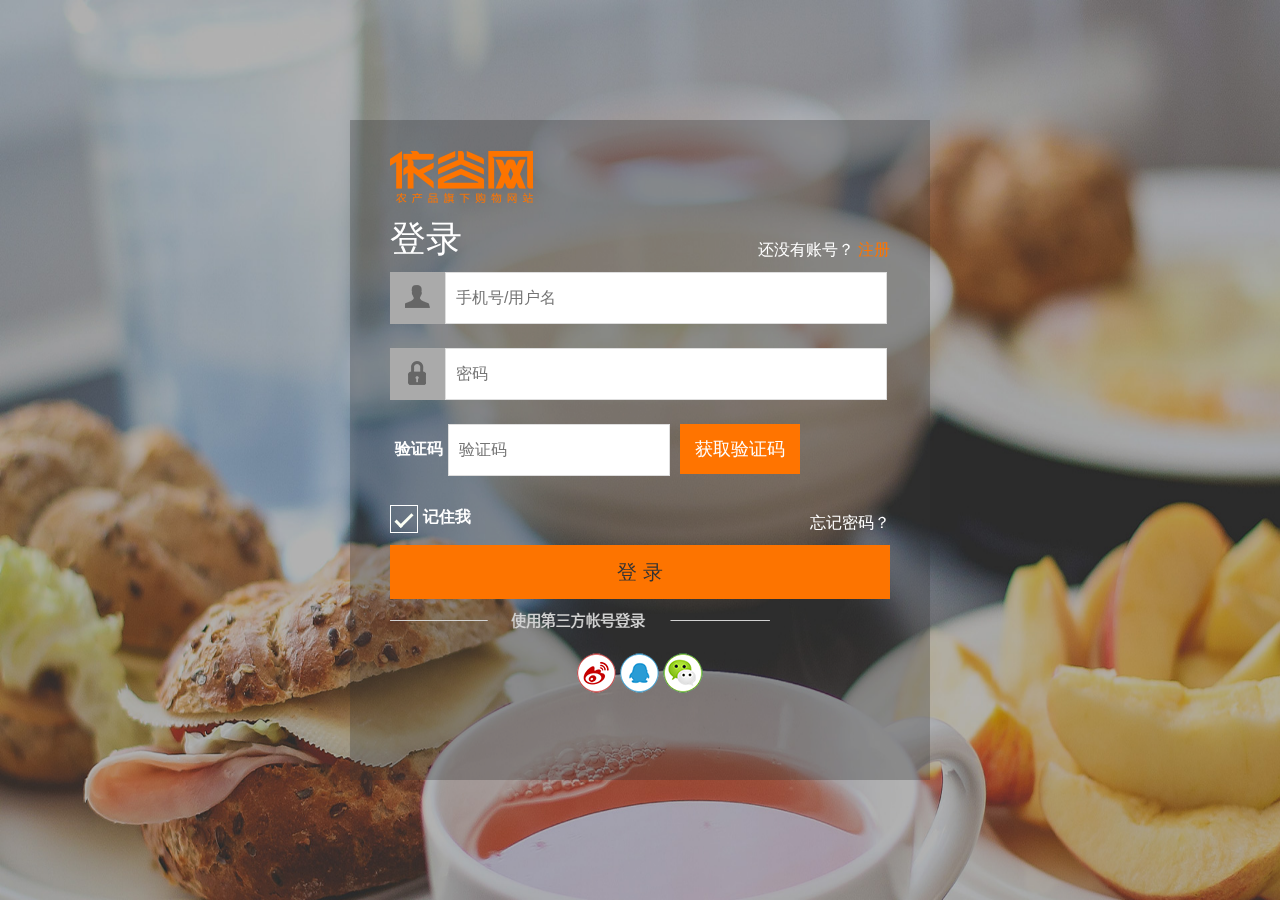
<file: html/sign_in.html>
<!DOCTYPE html>
<html lang="en">
    <head>
        <meta charset="UTF-8" />
        <title>登录--依谷网</title></head>
        <link href="../css/css_admin.css" style="text/css" rel="stylesheet">
        <link rel="stylesheet" href="../css/layer.css" id="layuicss-skinlayercss">
        <link rel="stylesheet" href="../css/style.css" id="layuicss-skinskinmoonstylecss">
        <script type="text/javascript" src="../js/jquery-3.2.1.js"></script>
        <script type="text/javascript" src="../js/common_1.js"></script>
        <script type="text/javascript" src="../js/sign_in.js"></script>
    <body>
        <form action="" id="s_form" method="post">
            <div class="amdin-login-bg">
                <img src="../images/admin-bg.jpg" style="position: fixed;" height="100%" width="100%"></div>
            <div class="amdin-login-main"></div>
            <div class="amdin-login-nr">
                <ul>
                    <li>
                        <a href="javascript:void(0);" target="_self">
                            <img src="../images/logo_login.png" alt="点击进入依谷首页"></a>
                    </li>
                    <li class="amdin-login-nr-wz">登录
                        <span>还没有账号？
                            <a href="sign_up.html">注册</a></span>
                    </li>
                    <li>
                        <strong>
                            <img src="../images/register_01.png"></strong>
                        <input type="text" id="name" name="membername" class="amdin-login-nr-k" placeholder="手机号/用户名"></li>
                    <li id="name_tips">&nbsp;</li>
                    <li>
                        <strong>
                            <img src="../images/register_02.png"></strong>
                        <input type="password" id="pwd" name="memberpwd" class="amdin-login-nr-k" placeholder="密码"></li>
                    <li id="pwd_tips">&nbsp;</li>
                    <li>
                        <h1 style="position:relative;top:8px;font-size: 16px;">验证码</h1>
                        <input type="text" id="r_code" name="r_code" class="amdin-login-nr-k-x" maxlength="4" placeholder="验证码" >
                        <div class="">
                            <button id="v_code_sms" class="amdin-register-nr-k-x-r-s" type="button">获取验证码</button>
                        </div>
                    </li>
                    <li>&nbsp;</li>
                    <li>
                        <div class="squaredTwo">
                            <input type="checkbox" value="None" id="squaredTwo" name="check" checked="">
                            <label for="squaredTwo"></label>
                        </div>
                        <h1>记住我</h1>
                        <span>
                            <a href="javascript:void(0);" style="color: #fff;">忘记密码？</a></span>
                    </li>
                    <li>
                        <a href="javascript:void(0);">
                            <div class="amdin-login-nr-login" id="signBtn">
                                <font style="color: #333; font-size: 20px;">登 录</font>
                                <input id="redirect_uri" value="/myEgu.action" type="hidden"></div>
                        </a>
                    </li>
                    <li>
                        <img src="../images/admin-login-san.png"></li>
                </ul>
                <div class="login_img">
                    <a href="javascript:void(0);">
                        <img src="../images/login_sina.png"></a>
                    <a href="javascript:void(0);">
                        <img border="0" alt="QQ登录" src="../images/login_qq.png"></a>
                    <a herf="javascript:void(0);" onclick="wxlogin();">
                        <img src="../images/login_dou.png"></a>
                </div>
            </div>
        </form>
        <iframe src="https://graph.qq.com/jsdkproxy/PMProxy.html#1.0.1" style="width: 0px; height: 0px; display: none; overflow: hidden;"></iframe>
        <div class="layui-layer layui-layer-dialog layui-layer-border layer-ext-moon layer-anim" id="layui-layer8" type="dialog" times="8" showtime="3000" contype="string" style="z-index: 19891022; top: 139px; left: 630.5px; display:none">
            <div id="xuanran" class="layui-layer-content layui-layer-padding">
                <i class="layui-layer-ico layui-layer-ico0"></i>
            </div>
            <span class="layui-layer-setwin"></span>
        </div>
    </body>

</html>
</file>
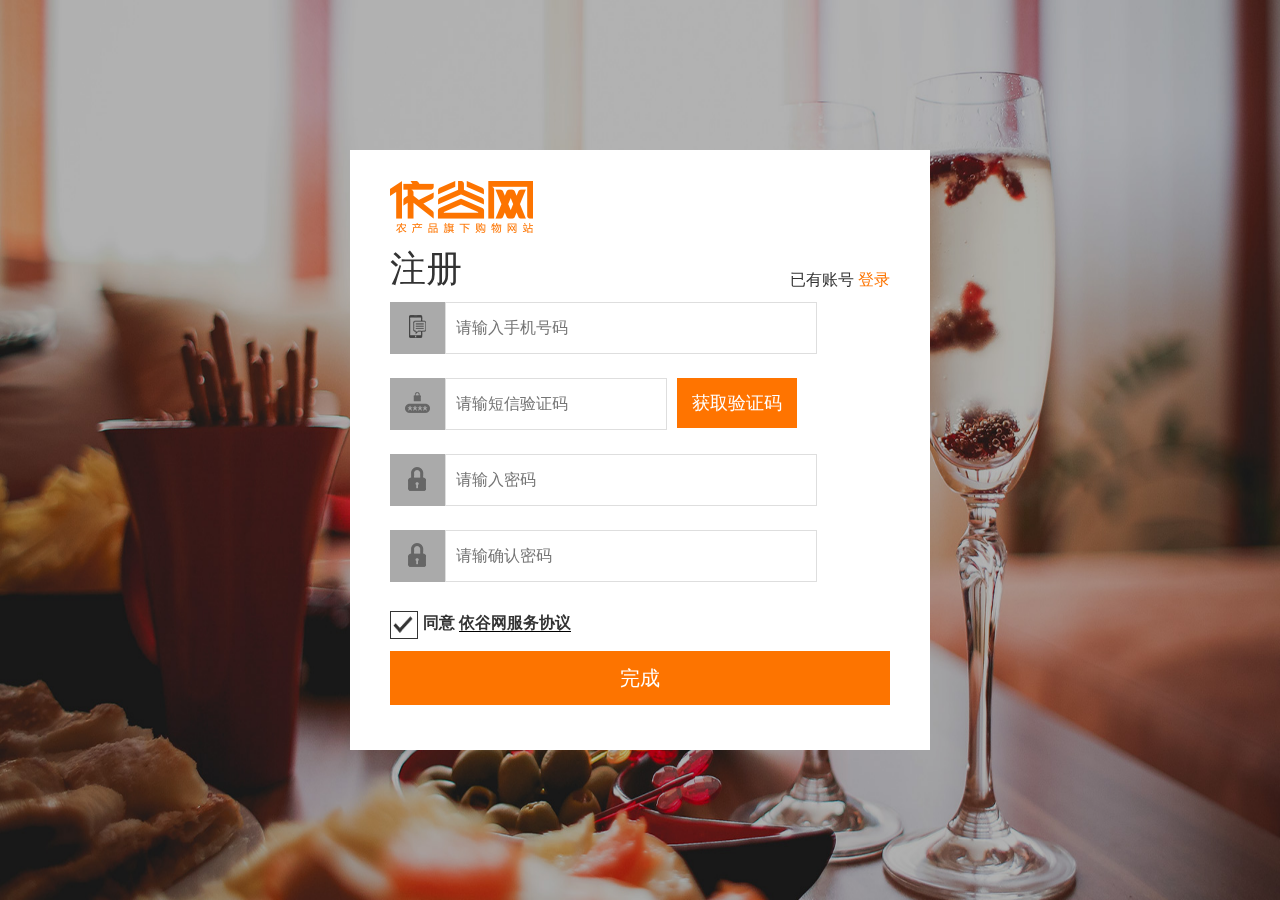
<file: html/sign_up.html>
<!DOCTYPE html>
<html lang="en">
    <head>
        <meta charset="UTF-8" />
        <link href="../css/css_admin.css" style="text/css" rel="stylesheet">
        <link rel="stylesheet" href="../css/layer.css" id="layuicss-skinlayercss">
        <title>会员注册--依谷网</title>
        <script type="text/javascript" src="../js/jquery-3.2.1.js"></script>
        <script type="text/javascript" src="../js/sign_up.js"></script>
        <script type="text/javascript" src="../js/common_1.js"></script>
    </head>
    <body>
        <div class="amdin-register-bg">
            <img style="position:fixed;" src="../images/admin-re-bg.jpg" height="100%" width="100%"></div>
        <div class="amdin-register-main"></div>
        <form id="s_form" name="regist_form">
            <div class="amdin-register-nr">
                <ul>
                    <li>
                        <img src="../images/logo_login.png" style="d"></li>
                    <li class="amdin-register-nr-wz">注册
                        <span>已有账号
                            <a href="sign_in.html">登录</a></span>
                    </li>
                    <li>
                        <h2>
                            <img src="../images/register_04.png"></h2>
                        <input type="text" class="amdin-register-nr-k" placeholder="请输入手机号码" id="mobile" name="mobile" maxlength="11">
                        <!-- <div class="admin-register-ts">请输入手机号</div> -->
                        <div id="p_chk" ></div>
                    </li>
                    <li id="phone_tips">&nbsp;</li>
                    <li>
                        <h2>
                            <img src="../images/register_05.png"></h2>
                        <input type="text" class="amdin-register-nr-k-x" placeholder="请输短信验证码" id="validcode" name="validcode" maxlength="6" >
                        <button id="v_code_sms" class="amdin-register-nr-k-x-r-s" type="button">获取验证码</button>
                        <div id="ms_chk">&nbsp;</div></li>
                    <li id="ms_tips">&nbsp;</li>
                    <li>
                        <h2>
                            <img src="../images/register_02.png"></h2>
                        <input type="password" class="amdin-register-nr-k" placeholder="请输入密码" id="txtpwd" name="txtpwd" >
                        <div id="pwdchk"></div>
                    </li>
                    <li id="pwd_tips">&nbsp;</li>
                    <li>
                        <h2>
                            <img src="../images/register_02.png"></h2>
                        <input type="password" class="amdin-register-nr-k" placeholder="请输确认密码" id="t_pwd" name="t_pwd" >
                        <div id="t_chk"></div>
                    </li>
                    <li id="t_pwd_tips">&nbsp;</li>
                    <li>
                        <div class="squaredr">
                            <input type="checkbox" id="check" name="check" >
                            <label for="squaredr" id="squaredr">
                                <img src="../images/gou.png" height="24px" width="25px" alt="" />
                            </label>
                        </div>
                        <h1>同意
                            <strong style="border-bottom:#000 1px solid; font-size:16px; font-weight:600;" id="button1">
                                <a href="javascript:void(0);" style="color:#333;">依谷网服务协议</a></strong>
                        </h1>
                        <span>
                            <a href="javascript:void(0);" style="color:#fff;">忘记密码？</a></span>
                    </li>
                    <li>
                        <a href="javascript:void(0);" >
                            <div class="amdin-login-nr-login" id="zcbtn">
                                <font style="color:#fff; font-size:20px;">完成</font></div>
                        </a>
                    </li>
                </ul>
            </div>
            <input id="come_from" name="come_from" type="hidden" value="">
            <input id="friend_id" name="friend_id" value="null" type="hidden">
            <input id="reg_type" type="hidden"></form>
        <!--弹出层时背景层DIV-->
        <div id="fade" class="admin-r-black-overlay"></div>
        <div id="MyDiv" class="admin-r-white-content">
            <span id="btnsp"></span>
            <div class="admin-r-white-content-wz">
                <p>欢迎访问依谷网！</p>
                <p>在使用依谷网各项服务前，请您务必仔细阅读并透彻理解本免责条款声明。您可以选择不使用依谷网，但如果您使用依谷网，您的使用行为将被视为对本声明全部内容的认可。当您访问网站或使用网站服务时，无论您是否阅读了网站的所有内容，本声明都将无条件的适用，并将构成您与我们在使用本网站时达成的协议。 关于隐私权</p>
                <p>为了向您提供更好的用户服务，依谷网会在您注册成为会员时要求您提供尽可能翔实的个人资料。依谷网会在您自愿选择服务或提供信息的情况下收集您的个人信息，并将这些信息进行整合。关于用户的个人资料，依谷网郑重承诺尊重用户的隐私保护，会以高度的勤勉、审慎义务对待这些信息，在未征得您许可的情况下，不会主动将这些信息对外披露或向第三方提供（因政府执法部门、国家司法部门要求除外）。如果您的个人资料信息发生变化，依谷网欢迎您及时进行更新。</p>
                <p>如果因注册信息不真实而导致的问题，由您自行承担相应的后果。请您不要将您的帐号、密码转让或出借予他人使用。如您发现您的帐号遭他人非法使用，应立即通知依谷网。任何因用户的保管疏忽导致帐号、密码遭他人非法使用，以及由于计算机问题、黑客攻击、计算机病毒侵入或发作、因政府管制等情况而造成的暂时性关闭等影响网络正常经营的不可抗力而造成的个人资料泄露、丢失、被盗用或被窜改等，依谷网均不承担相关和连带责任。</p>
                <div class="admin-r-white-content-wz-ti">在如下情况下，依谷网会根据您的意愿或法律的规定披露您的个人信息，由此引发的问题将由您个人承担：</div>（1）事先获得您的授权；
                <br>（2）只有透露您的个人资料，才能提供您所要求的产品和服务；
                <br>（3）根据有关的法律法规要求；
                <br>（4）按照相关政府主管部门的要求；
                <br>（5）为维护依谷网的合法权益。
                <br>（6）您同意让第三方共享资料。
                <br>（7）我们发现您违反了依谷网服务协议或相关规则，根据协议约定或相关规则规定应当披露您的个人信息。
                <br>（8）我们需要向代表我们提供产品或服务的公司提供资料（除非我们另行通知你，否则这些公司无权使用你的身份识别资料）。
                <br>（7）我们发现您违反了依谷网服务协议或相关规则，根据协议约定或相关规则规定应当披露您的个人信息。
                <br>
                <div class="admin-r-white-content-wz-ti">关于交易订单：</div>
                <p>如果您通过依谷网订购展示的任何商品或服务，您的订单将成为一种购买商品或服务的申请或要约。当我们接到您的订单时，会及时将您的订单进行进一步处理。</p>
                <p>价格信息 我们致力于为我们的会员提供最优惠的商品价格，并尽力保证您所购商品与网站上公布的价格一致，但价目表和声明并不构成要约。由于市场供需变化，商品价格信息将随时更改且不发任何通知。商品的价格都包含了增值税。送货所产生的费用将另外结算，费用将会因为不同情况（包括但不限于送货方式、送货范围、具体商品情况或者网站相关活动）而不同。依谷网有权在发现了其网站上显现的产品及订单的明显错误或缺货的情况下，单方面撤回任何承诺。如果发生了意外情况，在确认了您的订单后，由于供应商提价，税额变化引起的价格变化，或是由于网站的错误等造成商品价格变化，您有权取消您的订单，并希望您能及时通知依谷网客户服务部门。</p>
                <p>缺货情况 您所订购的商品，如果发生缺货，您有权取消定单。</p>
                <p>商品信息 我们致力于提供准确完整的商品信息与描述。但依谷网不保证对商品的所有描述或其它相关内容都是准确的、完整的、可靠的、最新的或无误的。如果您发现购买的商品与我们的描述不符，您可选择将商品退还。关于商品的颜色，我们做了很多努力以确保商品的颜色能在网站上真实的展示，但是，您通过依谷网所能看到的商品颜色完全取决于您的显示器，我们无法保证您的显示器能准确的显示任何颜色，产品的颜色以实际商品为准。和工业品不同，农产品（包括但不限于蔬菜、肉品、水果类）的生产的天然特殊性决定了具体农产品在外观、形状、大小、口感方面不可能具有统一标准。因此，我们无法保证您订购到的具体商品和通过本网站浏览到的商品信息完全相同，产品具体的外观、形状、大小、口感以实际商品为准。农产品的生产具有季节性，依谷网推出的部分套餐中所包含的部分产品可能因为生产原因、市场供给原因出现缺货状况。如果出现这类情况，依谷网将本着价值相同的原则对缺货产品进行更换。</p>
                <div class="admin-r-white-content-wz-ti">关于知识产权</div>
                <p>依谷网拥有本网站内所有信息内容（除依谷网商家会员发布的商品信息外，包括但不限于文字、图片、软件、音频、视频）的版权。任何被授权的浏览、复制、打印和传播属于本网站内信息内容都不得用于商业目的且所有信息内容及其任何部分的使用都必须包括此版权声明。</p>
                <p>依谷网上关于依谷商家会员或其发布的相关商品（包括但不限于店铺名称、公司名称、 联系人及联络信息，产品的描述和说明，相关图片、视讯等）的信息均由商家会员自行提供，商家会员依法应对其提供的任何信息承担全部责任。</p>
                <p>依谷网转载作品（包括资讯内容）出于传递更多信息之目的，并不意味依谷网（包括依谷网关联企业）赞同其观点或证实其内容的真实性。由于地址不明等原因，依谷网使用部分文字、摄影作品报酬未能及时支付，在此深表歉意。您可以及时向依谷网提出书面权利通知，并提供身份证明、权属证明、具体链接（URL）及详细侵权情况证明。依谷网在收到上述法律文件后，将会依法尽快移除相关涉嫌侵权的内容。</p>
                <div class="admin-r-white-content-wz-ti">关于所有权和风险转移</div>
                <p>当我们确认了您的订单后，会尽快安排送货。依谷网将会把产品送到您所指定的送货地址。您在下订单时所提交的送货时间将作为依谷网送货的参考时间。由于道路交通等不可控因素，我们尽量但不保证将按照您预定的送货时间准确讲货物送到指定地址。</p>
                <p>当商品交给您或经由您许可的收货人时，该商品的所有权和灭失风险即转移到您这一方。</p>
                <div class="admin-r-white-content-wz-ti">关于条款变更</div>
                <p>随着依谷网服务范围的调整，依谷网有权自行决定对本条款声明、以及本网站的其它政策或条款进行变更和修改，而无需事先通知您，或取得您的同意。如果您对我们更新后的条款有异议，请停止访问或使用本网站；您对本网站的继续访问和使用，构成您对更新后的条款的接受。我们欢迎您随时回来查看本声明。</p>
                <div class="admin-r-white-guanbi">
                    <button class="admin-r-white-guanbi-anniu">关闭</button></div>
            </div>
        </div>
    </body>

</html>
</file>
<file: css/css_admin.css>
/* CSS Document */
*{font-size:12px;border:0;margin:0;padding:0;}
body{font-family:'微软雅黑'; margin:0 auto;min-width:1200px; color:#333333; line-height:24px;}
ul{display:block;margin:0;padding:0;list-style:none;}
li{display:block;margin:0;padding:0;list-style: none;}
img{border:0;}
dl,dt,dd,span{margin:0;padding:0;display:block;}
a,a:focus{text-decoration:none;color:#333;outline:none;blr:expression(this.onFocus=this.blur());}
a:hover{color:#aaaaaa;text-decoration:none;}
img{border:0px;}
table{border-collapse:collapse;border-spacing: 0;}
cite{font-style:normal;}
h2{font-weight:normal;}
.bg-white{background:#fff;}
.w10{width:100%;}
.w9{width:90%}
.w8{width:80%;}
.w7{width:70%;}
.w6{width:60%}
.w5{width:50%;}
.w4{width:40%;}
.w3{width:30%;}
.w2{width:20%}
.w1{width:10%;}
.w33{width:33.3333%}
.w48{width:48%;}
.w20 {width:20%;}
.w25 {width:25%;}
.w75 {width:75%;}
.m-l-1{padding-left:1%}
.m-r-1{padding-right:1%}
.margin-auto{margin:10px auto;}
.w98{width:98%;}
.w96{width:96%;}
.border-none{border:0px;}
.margin-1{margin:1%}
.padding-1{padding:1%}
.height-50{height:50px; line-height:50px;}
.height-45{height:45px; line-height:45px;}
.padding-top-5{padding-top:5px;}
.padding-bottom-5{padding-bottom:5px;}
.border-abcd{ border:1px #abcd05 solid;}
.border-bottom-f1{border-bottom:1px #f1f1f1 solid;}
.text-abcd{ color:#abcd05;}
.abcd-gou-bg{ background:url(../images/goux.png) no-repeat right bottom}
.k-border{ border:none}
.weight-none{font-weight:100}
.margin-l-r-1{margin:0px 1%;}
.text-a0{color:#a0a0a0}
.w80{width:80px;}
.w100{width:100px;}
.w110{width:110px;}
.w115{width:115px;}
.w120{width:120px;}
.w130{width:130px;}
.w160{width:160px;}
.w156{width:156px;}
.w200{width:200px;}
.w227{width:227px;}
.w300{width:300px;}
.w320{width:320px;}
.w350{width:350px;}
.w360{width:360px;}
.w438{width:438px;}
.w480{width:480px;}
.w500{width:500px;}
.w540{width:540px;}
.w640{width:640px;}
.w700{width:700px;}
.w779{width:779px;}
.w980{width:980px;}
.w-1204{width:1204px;}
.h30{ height:30px; line-height:30px;}
.p-l-50{padding-left:50px;}
.border-f5{border:1px #f5f5f5 solid;}
.border-bottom-f5{border-bottom:1px #f5f5f5 solid;}
.b-radius-3{ border-radius:3px;}
.b-t-d{border-bottom:1px #ebebeb dashed;}
/*列表通用样式*/
#admin-order-user-lieb{float: left;margin:20px 0 0 10x; width: 983px;}
.admin-order-lieb{float: left;padding: 20px 0 20px 0px;   width: 983px;}
.admin-order-lieb-h{float: left;width: 963px;padding: 0px 0px 0px 20px;    font-size: 16px;}
/*列表通用样式结束*/

/*三列结束*/

/*六列*/
.admin-order-lieb-one-ti{float:left; width:983px;height:40px; line-height:40px; background:#f5f5f5; margin-top:10px; }
.admin-order-lieb-one-ti ul{float:left;width:983px; border-bottom:1px #eee solid;}
.admin-order-lieb-one-ti ul li{float: left;text-align:center;width:163px;font-size:14px;}
.admin-order-lieb-one-ti li span{float:right; width:1px; text-align:right; padding-left:10px;color:#CCC;}
.admin-order-lieb-one-nr {float:left;width:983px;}
.admin-order-lieb-one-nr ul{float:left;width:983px; border-bottom:1px #eee solid;}
.admin-order-lieb-one-nr ul li{float: left;text-align:center;width:163px;font-size:14px;line-height:40px;}

/*五列*/
.admin-order-lieb-two-ti{float:left; width:983px;height:40px; line-height:40px; background:#f5f5f5; margin-top:10px; }
.admin-order-lieb-two-ti ul{float:left;width:983px; border-bottom:1px #eee solid;}
.admin-order-lieb-two-ti ul li{float: left;text-align:center;width:143px;font-size:14px;}
.admin-order-lieb-two-ti li span{float:right; width:1px; text-align:right; padding-left:10px;color:#CCC;}
.admin-order-lieb-two-ti .long{float: left;text-align:center;width:403px;font-size:14px;}
.admin-order-lieb-two-nr {float:left;width:983px;}
.admin-order-lieb-two-nr ul{float:left;width:983px; border-bottom:1px #eee solid;}
.admin-order-lieb-two-nr ul li{float: left;text-align:center;width:143px;font-size:14px;line-height:40px;}
.admin-order-lieb-two-nr .long{float: left;text-align:center;width:403px;font-size:14px;}

/*四列*/
.admin-order-lieb-three-ti{float:left; width:983px;height:40px; line-height:40px; background:#f5f5f5; margin-top:10px; }
.admin-order-lieb-three-ti ul{float:left;width:983px; border-bottom:1px #eee solid;}
.admin-order-lieb-three-ti ul li{float: left;text-align:center;width:143px;font-size:14px;}
.admin-order-lieb-three-ti li span{float:right; width:1px; text-align:right; padding-left:10px;color:#CCC;}
.admin-order-lieb-three-ti .long{float: left;text-align:center;width:543px;font-size:14px;}
.admin-order-lieb-three-nr {float:left;width:983px;}
.admin-order-lieb-three-nr ul{float:left;width:983px; border-bottom:1px #eee solid;}
.admin-order-lieb-three-nr ul li{float: left;text-align:center;width:143px;font-size:14px;line-height:40px;}
.admin-order-lieb-three-nr .long{float: left;text-align:center;width:546px;font-size:14px;}

/*三列*/
.admin-order-lieb-four-ti{float:left; width:983px;height:40px; line-height:40px; background:#f5f5f5; margin-top:10px; }
.admin-order-lieb-four-ti ul{float:left;width:983px; border-bottom:1px #eee solid;}
.admin-order-lieb-four-ti ul li{float: left;text-align:center;width:143px;font-size:14px;}
.admin-order-lieb-four-ti li span{float:right; width:1px; text-align:right; padding-left:10px;color:#CCC;}
.admin-order-lieb-four-ti .long{float: left;text-align:center;width:689px;font-size:14px;}
.admin-order-lieb-four-nr {float:left;width:983px;}
.admin-order-lieb-four-nr ul{float:left;width:983px; border-bottom:1px #eee solid;}
.admin-order-lieb-four-nr ul li{float: left;text-align:center;width:143px;font-size:14px;line-height:40px;}
.admin-order-lieb-four-nr .long{float: left;text-align:center;width:689px;font-size:14px;}

/*自动*/
.admin-order-lieb-auto-nr {float:left;width:983px;}
.admin-order-lieb-auto-nr ul{float:left;width:983px; border-bottom:1px #eee solid;}
.admin-order-lieb-auto-nr ul li{float: left;text-align:center; padding:0px 10px 0px 10px; width:20%;font-size:14px;line-height:40px;overflow:hidden;white-space:nowrap;text-overflow:ellipsis; /* for IE */-o-text-overflow: ellipsis; /* for Opera */-icab-text-overflow: ellipsis; /* for iCab */-khtml-text-overflow: ellipsis; /* for Konqueror Safari */-moz-text-overflow: ellipsis; /* for Firefox,mozilla */-webkit-text-overflow: ellipsis; /* for Safari,Swift*/}
.admin-order-lieb-auto-nr .title{float: left;height:40px; line-height:40px; background:#f5f5f5; margin-top:10px;}

/*公用*/
#admin-ty{float: left;margin:20px 0 0 10x; width: 983px;}

/*登录*/
.amdin-login-bg{z-index:-99; position:fixed;}
.amdin-login-main{ position:absolute;   top:50%;  left:50%;  width:580px;  height:660px; margin-top:-330px; margin-left:-290px;  text-align:center;z-index:-1;filter:alpha(opacity:30);opacity:0.3; background:#333;}
.amdin-login-nr{ position:absolute;top:50%;left:50%; width:580px;  height:660px; margin-top:-330px; margin-left:-290px;z-index:99; color:#fff;}	
.amdin-login-nr ul{width:500px; float:left; margin:20px 40px 20px 40px;}
.amdin-login-nr ul li{float:left;width:500px;}
.amdin-login-nr ul li img{float:left; padding-top:2px;}
.amdin-login-nr ul li span{float:right;text-align:right;font-size:16px; line-height:45px; }
.amdin-login-nr ul li b{ color:#c9c9c9; font-size:16px; line-height:26px; height:26px; padding-left:5px;font-weight:100;}
.amdin-login-nr ul li h1{ float:left;color:#fff; font-size:16px; padding:0px 5px; margin:5px 0px;}
.amdin-login-nr ul li a{color:#fd7400;  font-size:16px;}
.amdin-login-nr ul li a:hover{color:#fff;}
.amdin-login-nr .login_img{ float:left; text-align:center; width:580px;}
.amdin-login-nr-wz{font-size:36px; padding-top:20px;}
.amdin-login-nr ul li strong{float:left;  padding:11px 15px; width: 25px;font-weight:100; line-height:30px; height:30px; background:#aaa;}
.amdin-login-nr-k{float:left; height:30px; line-height:30px; color:#c9c9c9; font-size:16px; padding:10px; width:420px; border: 1px solid #dedede;}
.amdin-login-nr-k-x{ float:left; height:30px; line-height:30px; color:#c9c9c9; font-size:16px; padding:10px; width:200px; border: 1px solid #dedede;}
.amdin-login-nr-k-x-dui{float:left; height:30px; line-height:30px; color:#c9c9c9; font-size:16px; padding:10px; width:200px; border: 1px solid #dedede;  background:url(../images/login_right.png) right 10px no-repeat #fff;  }
.amdin-login-nr-k-x-cuo{float:left; height:30px; line-height:30px; color:#c9c9c9; font-size:16px; padding:10px; width:200px; border: 1px solid #dedede; background:url(../images/login_right.png) right -35px no-repeat #fff;  }
.amdin-login-nr-k-x-r{float:left; width:200px; height:52px; background:#fff; color:#333; margin:0px 0px 0px 10px; font-size:24px; line-height:52px;}
.amdin-login-nr-login{float:left; width:500px; text-align:center; height:54px; line-height:54px; color:#333; font-size:20px; background:#fd7400;  }
.amdin-login-nr-login a{colro:#333;}
.amdin-login-nr-login a:hover{colro:#fff;}
.squaredTwo {margin:5px 0px;float:left;  width: 26px;  height: 26px;  position: relative;  border:1px #fff solid;}
.squaredTwo label {  width: 26px;  height: 26px;  cursor: pointer;  position: absolute;  left: 4px;  top: 4px;}
.squaredTwo label:after {  content: '';  width: 15px;  height: 6px;  position: absolute;  top: 4px;  left: 0px;  border: 3px solid #fcfff4;  border-top: none;  border-right: none;  background: transparent;  filter: progid:DXImageTransform.Microsoft.Alpha(Opacity=0);  opacity: 0;  -moz-transform: rotate(-45deg);  -ms-transform: rotate(-45deg);  -webkit-transform: rotate(-45deg);  transform: rotate(-45deg);}
.squaredTwo label:hover::after {  filter: progid:DXImageTransform.Microsoft.Alpha(Opacity=30);  opacity: 0.3;}
.squaredTwo input[type=checkbox] {  visibility: hidden;}
.squaredTwo input[type=checkbox]:checked + label:after {  filter: progid:DXImageTransform.Microsoft.Alpha(enabled=false);  opacity: 1;}

/*注册*/
.admin-register-ts{position:absolute; padding-left:60px; line-height:50px; color:#c9c9c9; font-size:16px; z-index:-999}
.amdin-register-bg{z-index:-99; position:fixed;}
.amdin-register-main{ position:absolute;   top:50%;  left:50%;  width:580px;  height:600px; margin-top:-300px; margin-left:-290px;  text-align:center;z-index:-1; background:#fff;}
.amdin-register-nr{ position:absolute;top:50%;left:50%; width:580px;  height:620px; margin-top:-300px; margin-left:-290px;z-index:99; color:#333;}	
.amdin-register-nr ul{width:500px; float:left; margin:20px 40px 20px 40px;}
.amdin-register-nr ul li{float:left;width:500px;}
.amdin-register-nr ul li img{float:left; padding-top:2px;}
.amdin-register-nr ul li span{float:right;text-align:right;font-size:16px; line-height:45px; }
.amdin-register-nr ul li b{ color:#c9c9c9; font-size:16px; line-height:26px; height:26px; padding-left:5px; font-weight:100;}
.amdin-register-nr ul li h1{ float:left;font-size:16px; padding:0px 5px; margin:5px 0px;}
.amdin-register-nr ul li a{color:#fd7400;  font-size:16px;}
.amdin-register-nr ul li a:hover{color:#bbb;}
.amdin-register-nr ul li h2{float:left;  padding:11px 15px; width: 25px;font-weight:100; line-height:30px; height:30px; background:#aaa;}
.amdin-register-nr .login_img{ float:left; text-align:center; width:580px;}
.amdin-register-nr-wz{font-size:36px; padding-top:20px;}
.amdin-register-nr-k{float:left; height:30px; line-height:30px; color:#c9c9c9; font-size:16px; padding:10px; width:350px; border: 1px solid #dedede; background:none;}
.amdin-register-nr-k-x{float:left; height:30px; line-height:30px; color:#c9c9c9; font-size:16px; padding:10px; width:200px; border: 1px solid #dedede; background:none; }
.amdin-register-nr-k-dui{float:left; width:46px; height:46px;background:url(../images/login_right.png) right 10px no-repeat ;   }
.amdin-register-nr-k-cuo{float:left; width:46px; height:46px;background:url(../images/login_right.png) right -35px no-repeat ;  }
.amdin-register-nr-k-x-dui{float:left; height:30px; line-height:30px; color:#c9c9c9; font-size:16px; padding:10px; width:200px; border: 1px solid #dedede; background:url(../images/login_right.png) right 10px no-repeat ;  }
.amdin-register-nr-k-x-cuo{float:left; height:30px; line-height:30px; color:#c9c9c9; font-size:16px; padding:10px; width:200px; border: 1px solid #dedede;  background:url(../images/login_right.png) right -35px no-repeat ;  }
.amdin-register-nr-k-x-r-s{float:left; width:120px; margin-left:10px;float:left; height:50px; line-height:50px; color:#c9c9c9; font-size:16px; cursor:pointer; background:#ff7400; color:#fff; font-size:18px; text-align:center; }
.amdin-register-nr-k-x-r-s a:hover{color:#bbb;}
.amdin-register-nr-k-x-r{float:left; width:130px; height:46px;border:1px #dedede solid; color:#333; margin:2px 0px 0px 10px; font-size:24px; line-height:45px;  padding-left:10px; background:none;}
.amdin-register-nr-login{float:left; width:500px; text-align:center; height:54px; line-height:54px; color:#333; font-size:20px; background:#fd7400; }
.squaredr {margin:5px 0px;float:left;  width: 26px;  height: 26px;  position: relative;  border:1px #333 solid;}
.squaredr label {float:left;  width: 26px;  height: 26px;  cursor: pointer; left:0px; position: absolute; }
.squaredr label:after {  content: '';  width: 15px;  height: 6px;  position: absolute;  top:6px;  left: 4px;  border: 3px solid #333;  border-top: none;  border-right: none;  background: transparent;  filter: progid:DXImageTransform.Microsoft.Alpha(Opacity=0);  opacity: 0;  -moz-transform: rotate(-45deg);  -ms-transform: rotate(-45deg);  -webkit-transform: rotate(-45deg);  transform: rotate(-45deg);}
.squaredr label:hover::after {  filter: progid:DXImageTransform.Microsoft.Alpha(Opacity=30);  opacity: 0.3;}
.squaredr input[type=checkbox] {  visibility: hidden;}
.squaredr input[type=checkbox]:checked + label:after {  filter: progid:DXImageTransform.Microsoft.Alpha(enabled=false);  opacity: 1;}
.admin-r-black-overlay{display: none;position: absolute;top: 0%;left: 0%;width:1003px; height:100%;background-color: black;z-index:1001;-moz-opacity: 0.3;opacity:.30;filter: alpha(opacity=30);}
.admin-r-white-content {float:left;display: none;position: absolute;top: 10%;left: 10%; right:10%;width: 80%;height: 80%;border: 8px solid #ff7400;background-color: white;z-index:1002;margin:20px; overflow:auto;}
.admin-r-white-content span{float:right; background:url(../images/login_right.png)  right -35px no-repeat; width:46px; height:46px; width:100%; cursor:pointer; position:absolute; top:-10px;}
.admin-r-white-content-wz {float:left; width:96%; padding:2%; }
.admin-r-white-content-wz p{ text-align:inherit; text-indent:2em;}
.admin-r-white-content-wz-ti{float:left; width:100%; color:#ff7400; font-weight:bold; font-size:14px; border-bottom:#ff7400 1px solid; padding-top:20px;}
.admin-r-white-guanbi{margin:10px auto;width:100px;}
.admin-r-white-guanbi-anniu{float:left; text-align:center;height:25px; line-height:20px; background:#fd7400; color:#fff; border-radius:5px; font-size:14px; cursor:pointer; padding:0px 10px;}
/*用户中心*/
#user_main{margin:0px auto; width:1208px;}
.user{float:left;width:1208px; margin:50px 0px; position:relative; z-index:1}
.user_ti{float:left;width:1208px; padding:5px 0px;}
.user_ti span{float:left;padding-right:10px;}
.user_ti span a{font-size:14px;}
.user_ti b{color:#fd7400;font-size:14px;}
.user_ti b a{color:#fd7400; font-size:14px;} 
.user_lf{float:left;width:180px; padding-right:20px;padding-bottom: 50px; margin-top:10px; background:url(../images/left_line.png) repeat-y 170px 0px;}
.user_lf li{float:left;width:180px; padding:5px 0px;}
.user_lf li b{font-size:15px; color:#333; font-weight:bold;}
.user_lf li a{float:left;color:#a0a0a0; font-size:14px;}
.user_ri{float:right;width:984px;}
.user_ri_mz{float:left;width:982px;}
.user_ri_tx{float:left; background:#ccc; position:relative;width:90px; height:90px; border-radius:50%;}
.user_ri_tx_img{position:absolute;width:90px; height:90px; padding:5px;}
.user_ri_tx_img  b{ display:block;margin-top:-22px; margin-left:30px;font-size:10px; font-weight:100;}
.user_ri_tx_img  b a{color:#fff;}
.user_ri_tx_img  b a:hover{ display:block; color:#333;}
.user_ri_tx_img img{width:80px; height:80px; overflow:hidden;}
.user_list_bg{ background:url(../images/user_list_bg.png) no-repeat center right; display:block;}
.user_list_bg a{color#fd7400}
.user_list_350{width:350px;}
.user_list_120{width:120px;}
.user_list_230{width:230px;}
.user_list_600{width:600px;}
.user_list_bg a{color#fd7400}
.user_list_350{width:350px;}
.user_list_120{width:120px;}
.user_list_230{width:230px;}
.user_list_600{width:600px;}
.user_ri_mz_980{float:left;width:980px;}
.user-t-button{float:left;padding:0px 10px; border:1px #fd7400 solid; background:#fd7400;text-align:center; border-radius:5px; cursor:pointer; color:#fff;}
.user-t-button:hover{background:#fff; border:1px #fd7400 solid; text-align:center; color:#000;}
.line-wz-one{position:absolute; right:563px}
.line-wz-two{position:absolute; right:443px}
.line-wz-three{position:absolute; right:323px}
.line-wz-four{position:absolute; right:203px}

/*卡券管理*/
.card-bg{ background:url(../images/card-bg.jpg) no-repeat center center; height:165px;}
.admin-card-nr{float:left;width:984px; height:800px; overflow-y:auto;}


/*order-details*/
.order-d-lf{float:left;width:410px; height:310px;}
.order-d-lf-nr{float:left;width:400px;padding-left:10px; padding-top:10px;}
.order-d-lf-nr li{float:left;width:400px; padding:5px 0px;}
.order-d-lf-nr li span{float:left;width:70px; color:#aaa;}
.order-d-lf-nr li p{float:left;width:320px;}

.order-d-lf-title{float:left;width:400px;padding-left:10px;height:35px; line-height:35px;padding-top:10px;}
.order-d-ri{float:left;width:797px;height:310px;border-left:1px #f5f5f5 solid;}
.order-d-ri-nr{float:left;width:788px; padding-left:10px;  padding-top:10px;}
.order-d-ri-nr-l{float:left;width:50px; background:url(../images/order-d-ri-nr-l-line.jpg) repeat-y 20px 50px }
.order-d-ri-nr-l ul li{float:left;width:30px; padding:10px 5px;}
.order-d-ri-nr-r {float:left;width:700px;}
.order-d-ri-nr-r ul li{float:left;width:700px; padding:10px 0px;}
.order-d-ri-nr-r ul li span{float:left;width:20px; color:#aaa; margin-left:5px;padding-top:7px;}
.order-d-ri-nr-line{float:left;width:2px; height:200px; background:#ccc; position:relative;}
.order-d-ri-title{float:left;width:788px;padding-left:10px;height:35px; line-height:35px;padding-top:10px;}
.order-d-bt{float:left;width:1208px;}
.w-290{float:left;width:290px;}
.w-160{float:left;width:160px;}
.order-top{float:left;width:1068px; padding-left:40px; padding-right:40px;}
.order-top li{float:left;width:210px; text-align:center;}

/*duihuan*/
.dh_ti{float:left;width:1208px; color:#fd7400; font-size:16px; border-bottom:1px #ccc dashed; padding:10px 0px;}
.db_ti_fb{float:left;width:1148px; font-weight:bold; font-size:14px; color:#333;margin:10px 0px 0px 0px;}
.duih {float: left;width:1208px;margin-top:15px;}
.duih .tab {overflow: hidden;float: left;width: 1208px;border-right: none;}
.duih .tab a {display: block;float: left;text-decoration: none;color: #000;font-size: 16px;width:191px;  margin:0px 5px;text-align:center;height:240px;}
.duih .tab_border{border:1px #ebebeb solid;}
.duih .tab a span{float:left;width:191px; text-align:center; font-size:12px; height:28px; line-height:28px;}
.duih .tab a.on {color:#000;text-decoration: none;}
.duih .tab a.on img{border:1px #abcd05 solid;}
.duih .tab_gou{float:left;position:absolute;height:12px; width:12px; top:296px; left:182px; border:none;}
.duih .content {overflow: hidden;width: 1208px; height:200px;position: relative;}
.duih .content ul {position: absolute;left: 0;top: 0; margin-top:20px;}
.duih .content li {width: 1208px;float: left;}
.duih .content_qb{width: 1168px; height:200px;float: left; background:#f3f3f3; padding:0px 20px;}
.duih .content_nr{float:left;width: 1168px; border-bottom:1px #ccc dashed; padding:5px 0px;}
.duih .content_nr_lf{float:left;width:223px; text-align:left; padding-left:5px;}
.duih .content_nr_ri{float:left;width:925px; padding-left:5px; margin-left:10px;}
.duih .content_nr_wz{float:left;width: 1168px;}
.duih_arrow_top{float:left; margin-left:75px;}
.duih_nr_ti{float:left; nargin:10px 0px; font-size:16px; font-weight:bold; padding:5px 0px; }
.duih_bt{float:left;width:80px; padding:3px 5px; text-align:center; border:1px #ebebeb solid; margin:10px 5px 10px 0px;}
.duih_bt_abcd{float:left;width:80px; padding:3px 5px; text-align:center; border:2px #abcd05 solid; margin-top:10px; background:url(../images/goux.png) no-repeat bottom right; margin:10px 0px 10px 5px;}
/*yueka*/
.adyk {float: left;width: 980px;margin-top:29px;}
.adyk .tab {overflow: hidden;float: left;width: 980px;border-right: none;}
.adyk .tab a {display: block;padding: 0px 10px;float: left;text-decoration: none;color: #000;font-size: 16px;width: 170px;text-align:center;height:40px;line-height:40px;	border: 1px #abcd05 solid;}
.adyk .tab a.on {color: #333; border-bottom:none;}
.adyk .content {overflow: hidden;width: 980px;height: 620px;position: relative;margin:0px;}
.adyk .content ul {position: absolute;left: 0;top: 0;}
.adyk .content li {width: 980px;float: left;}
.adyk .content li p {padding: 10px;}

.newbtn {
	background-color: #fd7400;
	border: 1px solid #fff;u
	border-radius: 5px;
	color: #fff;
	cursor: pointer;
	font-size: 12px;
	line-height: 25px;
	padding: 0 5px;
	vertical-align: middle;
	border-radius:5px;
}
.newbtn:hover {
	background: #fff;
	border: 1px #fd7400 solid;
	color: #fd7400 
}
.button-jz {
	margin-left: 420px;
	margin-top: 10px;
}
.pay-suc {
	float: left;
	width: 1188px;
	text-align: center;
}
.pay-suc-ul {
	margin: 0px auto;
	width: 600px;
}
.find-pass{margin:0px auto; width:490px;}
</file>
<file: css/layer.css>
/*!
 
 @Name: layer's style
 @Author: ����
 @Blog�� sentsin.com
 
 */
* html{
	background-image: url(about:blank);
	background-attachment: fixed;
}

html #layui_layer_skinlayercss {
	display: none;
	position: absolute;
	width: 1989px;
}

.layui-layer-shade, .layui-layer {
	position: fixed;
	_position: absolute;
	pointer-events: auto;
}

.layui-layer-shade {
	top: 0;
	left: 0;
	width: 100%;
	height: 100%;
	_height: expression(document.body.offsetHeight + "px")
}

.layui-layer {
	top: 150px;
	left: 50%;
	margin: 0;
	padding: 0;
	background-color: #fff;
	-webkit-background-clip: content;
	box-shadow: 1px 1px 50px rgba(0, 0, 0, .3);
}

.layui-layer-close {
	position: absolute;
}

.layui-layer-content {
	position: relative;
}

.layui-layer-border {
	border: 1px solid #B2B2B2;
	border: 1px solid rgba(0, 0, 0, .3);
	box-shadow: 1px 1px 5px rgba(0, 0, 0, .2);
}

.layui-layer-moves {
	position: absolute;
	border: 3px solid #666;
	border: 3px solid rgba(0, 0, 0, .5);
	cursor: move;
	background-color: #fff;
	background-color: rgba(255, 255, 255, .3);
	filter: alpha(opacity = 50);
}

.layui-layer-load {
	background: url(../images/xubox_loading0.gif) #fff center center no-repeat;
}

.layui-layer-ico {
	background: url(../images/login_error.png) no-repeat center;
}

.layui-layer-dialog .layui-layer-ico, .layui-layer-setwin a,
	.layui-layer-btn a {
	display: inline-block;
	*display: inline;
	*zoom: 1;
	vertical-align: top;
}

.layui-layer {
	-webkit-animation-duration: .5s;
	animation-duration: .5s;
	-webkit-animation-fill-mode: both;
	animation-fill-mode: both;
}

@
-webkit-keyframes bounceIn { 0%{
	opacity: 0;
	-webkit-transform: scale(.3);
	transform: scale(.3);
}

50%{
opacity
:
1;-webkit-transform
:scale
(1
.05
);transform
:scale
(1
.05
)
}
70%{
-webkit-transform
:scale
(
.9
);transform
:scale
(
.9
)
}
100%{
opacity
:
1;-webkit-transform
:scale(1)
;transform
:scale(1)
}
}
@
keyframes bounceIn { 0%{
	opacity: 0;
	-webkit-transform: scale(.3);
	-ms-transform: scale(.3);
	transform: scale(.3)
}

50%{
opacity
:
1;-webkit-transform
:scale
(1
.05
);-ms-transform
:scale
(1
.05
);transform
:scale
(1
.05
)
}
70%{
-webkit-transform
:scale
(
.9
);-ms-transform
:scale
(
.9
);transform
:scale
(
.9
)
}
100%{
opacity
:
1;-webkit-transform
:scale(1)
;-ms-transform
:scale(1)
;transform
:scale(1)
}
}
.layui-anim-01 {
	-webkit-animation-name: bounceIn;
	animation-name: bounceIn
}

@
-webkit-keyframes zoomInDown { 0%{
	opacity: 0;
	-webkit-transform: scale(.1) translateY(-2000px);
	transform: scale(.1) translateY(-2000px);
	-webkit-animation-timing-function: ease-in-out;
	animation-timing-function: ease-in-out
}

60%{
opacity
:
1;-webkit-transform
:scale
(
.475
)
 
translateY
(60px);transform
:scale
(
.475
)
 
translateY
(60px);-webkit-animation-timing-function
:ease-out
;animation-timing-function
:ease-out
}
}
@
keyframes zoomInDown { 0%{
	opacity: 0;
	-webkit-transform: scale(.1) translateY(-2000px);
	-ms-transform: scale(.1) translateY(-2000px);
	transform: scale(.1) translateY(-2000px);
	-webkit-animation-timing-function: ease-in-out;
	animation-timing-function: ease-in-out
}

60%{
opacity
:
1;-webkit-transform
:scale
(
.475
)
 
translateY
(60px);-ms-transform
:scale
(
.475
)
 
translateY
(60px);transform
:scale
(
.475
)
 
translateY
(60px);-webkit-animation-timing-function
:ease-out
;animation-timing-function
:ease-out
}
}
.layui-anim-02 {
	-webkit-animation-name: zoomInDown;
	animation-name: zoomInDown
}

@
-webkit-keyframes fadeInUpBig { 0%{
	opacity: 0;
	-webkit-transform: translateY(2000px);
	transform: translateY(2000px)
}

100%{
opacity
:
1;-webkit-transform
:translateY(0)
;transform
:translateY(0)
}
}
@
keyframes fadeInUpBig { 0%{
	opacity: 0;
	-webkit-transform: translateY(2000px);
	-ms-transform: translateY(2000px);
	transform: translateY(2000px)
}

100%{
opacity
:
1;-webkit-transform
:translateY(0)
;-ms-transform
:translateY(0)
;transform
:translateY(0)
}
}
.layui-anim-03 {
	-webkit-animation-name: fadeInUpBig;
	animation-name: fadeInUpBig
}

@
-webkit-keyframes zoomInLeft { 0%{
	opacity: 0;
	-webkit-transform: scale(.1) translateX(-2000px);
	transform: scale(.1) translateX(-2000px);
	-webkit-animation-timing-function: ease-in-out;
	animation-timing-function: ease-in-out
}

60%{
opacity
:
1;-webkit-transform
:scale
(
.475
)
 
translateX
(48px);transform
:scale
(
.475
)
 
translateX
(48px);-webkit-animation-timing-function
:ease-out
;animation-timing-function
:ease-out
}
}
@
keyframes zoomInLeft { 0%{
	opacity: 0;
	-webkit-transform: scale(.1) translateX(-2000px);
	-ms-transform: scale(.1) translateX(-2000px);
	transform: scale(.1) translateX(-2000px);
	-webkit-animation-timing-function: ease-in-out;
	animation-timing-function: ease-in-out
}

60%{
opacity
:
1;-webkit-transform
:scale
(
.475
)
 
translateX
(48px);-ms-transform
:scale
(
.475
)
 
translateX
(48px);transform
:scale
(
.475
)
 
translateX
(48px);-webkit-animation-timing-function
:ease-out
;animation-timing-function
:ease-out
}
}
.layui-anim-04 {
	-webkit-animation-name: zoomInLeft;
	animation-name: zoomInLeft
}

@
-webkit-keyframes rollIn { 0%{
	opacity: 0;
	-webkit-transform: translateX(-100%) rotate(-120deg);
	transform: translateX(-100%) rotate(-120deg)
}

100%{
opacity
:
1;-webkit-transform
:translateX(0px)
 
rotate
(0deg);transform
:translateX(0px)
 
rotate
(0deg)
}
}
@
keyframes rollIn { 0%{
	opacity: 0;
	-webkit-transform: translateX(-100%) rotate(-120deg);
	-ms-transform: translateX(-100%) rotate(-120deg);
	transform: translateX(-100%) rotate(-120deg)
}

100%{
opacity
:
1;-webkit-transform
:translateX(0px)
 
rotate
(0deg);-ms-transform
:translateX(0px)
 
rotate
(0deg);transform
:translateX(0px)
 
rotate
(0deg)
}
}
.layui-anim-05 {
	-webkit-animation-name: rollIn;
	animation-name: rollIn
}

@
keyframes fadeIn { 0%{
	opacity: 0
}

100%{
opacity
:
1
}
}
.layui-anim-06 {
	-webkit-animation-name: fadeIn;
	animation-name: fadeIn
}

@
-webkit-keyframes shake { 0%,100%{
	-webkit-transform: translateX(0);
	transform: translateX(0)
}

10%,30%,50%,70%,90%{
-webkit-transform
:translateX(-10px)
;transform
:translateX(-10px)
}
20%,40%,60%,80%{
-webkit-transform
:translateX(10px)
;transform
:translateX(10px)
}
}
@
keyframes shake { 0%,100%{
	-webkit-transform: translateX(0);
	-ms-transform: translateX(0);
	transform: translateX(0)
}

10%,30%,50%,70%,90%{
-webkit-transform
:translateX(-10px)
;-ms-transform
:translateX(-10px)
;transform
:translateX(-10px)
}
20%,40%,60%,80%{
-webkit-transform
:translateX(10px)
;-ms-transform
:translateX(10px)
;transform
:translateX(10px)
}
}
.layui-anim-07 {
	-webkit-animation-name: shake;
	animation-name: shake
}

@
-webkit-keyframes fadeIn { 0%{
	opacity: 0
}

100%{
opacity
:
1
}
}
.layui-layer-title {
	padding: 0 80px 0 10px;
	height: 35px;
	line-height: 35px;
	border-bottom: 1px solid #D5D5D5;
	font-size: 14px;
	color: #333;
	overflow: hidden;
	color: #fff;
	text-overflow: ellipsis;
	font-weight:bold;
	white-space: nowrap;
	background-image: url(../images/bg.png) ;
	background-size:110% 110%;
	background-repeat: no-repeat;
	background-position:-8px -2px;
}

.layui-layer-setwin {
	position: absolute;
	right: 10px;
	*right: 0;
	top: 10px;
	font-size: 0;
	line-height: initial
}

.layui-layer-setwin a {
	position: relative;
	width: 14px;
	height: 14px;
	margin-left: 10px;
	font-size: 12px;
	_overflow: hidden
}

.layui-layer-setwin .layui-layer-min cite {
	position: absolute;
	width: 14px;
	height: 2px;
	left: 0;
	top: 50%;
	margin-top: -1px;
	background-color: #919191;
	cursor: pointer;
	_overflow: hidden;
}

.layui-layer-setwin .layui-layer-min:hover cite {
	background-color: #2D93CA;
}

.layui-layer-setwin .layui-layer-max {
	background-position: -6px -189px;
}

.layui-layer-setwin .layui-layer-max:hover {
	background-position: -6px -206px;
}

.layui-layer-setwin .layui-layer-maxmin {
	background-position: -29px -189px;
}

.layui-layer-setwin .layui-layer-maxmin:hover {
	background-position: -29px -206px;
}

.layui-layer-setwin .layui-layer-close1 {
	width: 14px;
	height: 14px;
	background-position: -31px -7px;
	cursor: pointer;
}

.layui-layer-setwin .layui-layer-close1:hover {
	background-position: -51px -7px;
}

.layui-layer-setwin .layui-layer-close2 {
	position: absolute;
	right: -23px;
	top: -23px;
	width: 30px;
	height: 30px;
	margin-left: 0;
	background-position: -60px -195px;
	*right: -18px;
	_right: -15px;
	_top: -23px;
	_width: 14px;
	_height: 14px;
	_background-position: -31px -7px;
}

.layui-layer-setwin .layui-layer-close2:hover {
	background-position: -91px -195px;
	_background-position: -51px -7px;
}

.layui-layer-btn {
	text-align: center;
	padding: 10px 30px;
	pointer-events: auto;
}

.layui-layer-btn a {
	height: 30px;
	line-height: 30px;
	margin: 0 8px;
	padding: 0 20px;
	background: #fd7400;
	color: #fff;
	font-size: 14px;
	font-weight: 700;
	cursor: pointer;
	text-decoration: none;
}

.layui-layer-btn a:hover {
	opacity: .9;
	text-decoration: none
}

.layui-layer-btn a:active {
	opacity: .7;
}

.layui-layer-btn .layui-layer-btn1 {
	background: #A6BBCE;
}

.layui-layer-dialog {
	min-width: 240px;
}

.layui-layer-dialog .layui-layer-content {
	position: relative;
	padding: 20px;
	line-height: 24px;
	word-break: break-all;
	overflow: hidden;
	font-size: 14px;
	overflow: auto;
}

.layui-layer-dialog .layui-layer-content .layui-layer-ico {
	position: absolute;
	top: 16px;
	left: 15px;
	_left: -40px;
	width: 32px;
	height: 32px;
}

.layui-layer-ico0 {
	background-position: -91px -38px;
}

.layui-layer-ico1 {
	background-position: -128px -38px;
}

.layui-layer-ico2 {
	background-position: -163px -38px;
}

.layui-layer-ico3 {
	background-position: -91px -75px;
}

.layui-layer-ico4 {
	background-position: -163px -75px
}

.layui-layer-ico5 {
	background-position: -163px -112px;
}

.layui-layer-ico6 {
	background-position: -163px -148px;
}

.layui-layer-ico7 {
	background-position: -128px -75px;
}

.layui-layer-ico8 {
	background-position: -91px -6px;
}

.layui-layer-ico9 {
	background-position: -129px -6px;
}

.layui-layer-ico10 {
	background-position: -163px -6px;
}

.layui-layer-ico11 {
	background-position: -206px -6px;
}

.layui-layer-ico12 {
	background-position: -206px -44px;
}

.layui-layer-ico13 {
	background-position: -206px -81px;
}

.layui-layer-ico14 {
	background-position: -206px -122px;
}

.layui-layer-ico15 {
	background-position: -206px -157px;
}

.layui-layer-msg {
	min-width: 150px;
	border-radius: 3px;
	border: 5px solid #8D8D8D;
	border: 5px solid rgba(0, 0, 0, .4);
}

.layui-layer-msg .layui-layer-content {
	padding-top: 12px;
	padding-bottom: 12px;
	padding-right: 12px;
	text-align: center;
}

.layui-layer-msg .layui-layer-content .layui-layer-ico {
	top: 10px
}

.layui-layer-hui {
	min-width: 100px;
	background-color: #000;
	filter: alpha(opacity = 60);
	background-color: rgba(0, 0, 0, .6);
	color: #fff;
	border: none;
}

.layui-layer-hui .layui-layer-content {
	padding: 12px 25px
}

.layui-layer-dialog .layui-layer-padding {
	padding-left: 58px;
	text-align: left;
}

.layui-layer-page .layui-layer-content {
	position: relative;
	overflow: auto;
}

.layui-layer-nobg {
	background: 0 0;
}

.layui-layer-iframe .layui-layer-content {
	overflow: hidden;
}

.layui-layer-iframe iframe {
	width: 100%;
}

.layui-layer-loading {
	border-radius: 100%;
	background: 0 0;
	box-shadow: none;
}

.layui-layer-loading .layui-layer-content {
	width: 60px;
	height: 24px;
	background: url(../images/xubox_loading0.gif) no-repeat;
}

.layui-layer-loading .xubox_loading_1 {
	width: 37px;
	height: 37px;
	background: url(../images/xubox_loading1.gif) no-repeat;
}

.layui-layer-loading .xubox_loading_2, .layui-layer-ico16 {
	width: 32px;
	height: 32px;
	background: url(../images/xubox_loading2.gif) no-repeat
}

.layui-layer-tips {
	background: 0 0;
	box-shadow: none
}

.layui-layer-tips .layui-layer-content {
	position: relative;
	line-height: 22px;
	min-width: 12px;
	padding: 5px 10px;
	font-size: 12px;
	_float: left;
	border-radius: 3px;
	box-shadow: 1px 1px 3px rgba(0, 0, 0, .3);
	background-color: #F90;
	color: #fff
}

.layui-layer-tips .layui-layer-close {
	right: -2px;
	top: -1px
}

.layui-layer-tips i.layui-layer-TipsG {
	position: absolute;
	width: 0;
	height: 0;
	border-width: 8px;
	border-color: transparent;
	border-style: dashed;
	*overflow: hidden
}

.layui-layer-tips i.layui-layer-TipsT, .layui-layer-tips i.layui-layer-TipsB
	{
	left: 5px;
	border-right-style: solid;
	border-right-color: #F90
}

.layui-layer-tips i.layui-layer-TipsT {
	bottom: -8px
}

.layui-layer-tips i.layui-layer-TipsB {
	top: -8px
}

.layui-layer-tips i.layui-layer-TipsR, .layui-layer-tips i.layui-layer-TipsL
	{
	top: 1px;
	border-bottom-style: solid;
	border-bottom-color: #F90
}

.layui-layer-tips i.layui-layer-TipsR {
	left: -8px
}

.layui-layer-tips i.layui-layer-TipsL {
	right: -8px;
}

.layui-layer-lan .layui-layer-title {
	background-image: url(../images/bg.png);
	color: #fff;
	border: none
}

.layui-layer-lan .layui-layer-btn {
	border-top: 1px solid #E9E7E7
}

.layui-layer-lan .layui-layer-btn a {
	background: #BBB5B5
}

.layui-layer-lan .layui-layer-btn .layui-layer-btn1 {
	background: #C9C5C5
}

.layui-layer-molv .layui-layer-title {
	background: #009f95;
	color: #fff;
	border: none
}

.layui-layer-molv .layui-layer-btn a {
	background: #009f95
}

.layui-layer-molv .layui-layer-btn .layui-layer-btn1 {
	background: #92B8B1;
}

.dialog_icon_default{
	background-image: url(../images/icon_dialog.png);
    background-repeat: no-repeat;
    padding-left:15px;
    display:inline-block;
    word-break: keep-all;
    word-wrap: normal;
    line-height: 35px;
    width: 20px;
    height: 20px;
    margin-top:10px;
}
</file>
<file: css/style.css>
/* CSS Document */
* {font-size: 12px;border: 0;margin: 0;padding: 0;}
body {margin: 0 auto;min-width: 1200px;color: #333333;font-family:"Microsoft YaHei",Microsoft YaHei,"\5FAE\8F6F\96C5\9ED1",Arial,Microsoft YaHei,'微软雅黑';}
ul {display: block;margin: 0;padding: 0;list-style: none;}
li {display: block;margin: 0;padding: 0;list-style: none;}
table{border-collapse:collapse;}
td{border:1px solid #ccc;border-collapse:collapse;padding:0px 5px;}
img {border: 0;}
a, a:focus {text-decoration: none;color: #333;outline: none;blr: expression(this.onFocus = this.blur ());}
a:hover {color: #aaaaaa;text-decoration: none;}
img {border: 0px;}
cite {font-style: normal;}
h2 {font-weight: normal;}
.color {color: #fd7400}
.w98 {width: 98%;}
.margin-au-10{width:100%; margin:0px auto;}
.margin-au-986{width:986px; margin:0px auto;}
.margin-1 {margin: 0px 1%;}
.line-height-24 {line-height: 24px;}
.margin-r-25 {margin-right: 25px;}
.margin-l-25 {margin-left: 25px;}
.margin-t-25{margin-top:25px;}
.fff1e5 {background: #fff1e5;}
.text-66 {color: #666666;}
.bg-fed {background: #fed8b9;border: 1px #fd7400 solid;}
.bg-abcd{ background:#abcd05;}
.bg-fafaf8{ background:#fafaf8;}
.padding-t-15 {padding-top: 15px;}
.padding-b-15 {padding-bottom: 15px;}
.margin-t-6 {margin-top:6px;}
.bg-yellow-h {border: 1px #fd7400 solid;}
.favo-shuru {float: left;width: 150px;height: 23px;line-height: 23px;border: 1px #eee solid;background: #fff;padding-left: 5px;}
.favo-seo {float: left;width: 46px;height: 25px;line-height: 20px;border: 1px #eee solid;text-align: center;margin-left: 3px;background: #fff;}
.margin-t-2 {margin-top: 2px;}
.padding-large {padding: 30px;}
.padding-large-top {padding-top: 30px;}
.padding-large-right {padding-right: 30px;}
.padding-large-bottom {padding-bottom: 30px;}
.padding-large-left {padding-left: 30px;}
.padding-big {padding: 20px;}
.padding-big-top {padding-top: 20px;}
.padding-big-right {padding-right: 20px;}
.padding-big-bottom {padding-bottom: 20px;}
.padding-big-left {padding-left: 20px;}
.padding {padding: 10px;}
.padding-top {padding-top: 10px;}
.padding-right {padding-right: 10px;}
.padding-bottom {padding-bottom: 10px;}
.padding-left {padding-left: 10px;}
.padding-small {padding: 5px;}
.padding-small-top {padding-top: 5px;}
.padding-small-right {padding-right: 5px;}
.padding-small-bottom {padding-bottom: 5px;}
.padding-small-left {padding-left: 5px;}
.padding-little {padding: 2px;}
.padding-little-top {padding-top: 2px;}
.padding-little-right {padding-right: 2px;}
.padding-little-bottom {padding-bottom: 2px;}
.padding-little-left {padding-left: 2px;}
.margin-large {margin: 30px;}
.margin-large-top {margin-top: 30px;}
.margin-large-right {margin-right: 30px;}
.margin-large-bottom {margin-bottom: 30px;}
.margin-large-left {margin-left: 30px;}
.margin-big {margin: 20px;}
.margin-big-top {margin-top: 20px;}
.margin-big-right {margin-right: 20px;}
.margin-big-bottom {margin-bottom: 20px;}
.margin-big-left {margin-left: 20px;}
.margin {margin: 10px !important;clear: both;}
.margin-top {margin-top: 10px;}
.margin-right {margin-right: 10px;}
.margin-bottom {margin-bottom: 10px;}
.margin-left {margin-left: 10px;}
.margin-small {margin: 5px;}
.margin-small-top {margin-top: 5px;}
.margin-small-right {margin-right: 5px;}
.margin-small-bottom {margin-bottom: 5px;}
.margin-small-left {margin-left: 5px;}
.margin-little {margin: 2px;}
.margin-little-top {margin-top: 2px;}
.margin-little-right {margin-right: 2px;}
.margin-little-bottom {margin-bottom: 2px;}
.margin-little-left {margin-left: 2px;}
.border-bottom-abcd{border-bottom:1px #abcd05 solid;}
.text-abcd{ color:#abcd05;}
.text-abcd a{ color:#abcd05;}
.float-left {float: left !important;}
.float-right {float: right !important;}
.text-black, a.text-black:link, a.text-black:visited, .button.border-black,blockquote.border-black strong, .pager.border-black a, .pager-prev.border-black,.pager-next.border-black {color: #000;}
a.text-black:hover {color: #666;}
.text-gray, a.text-gray:link, a.text-gray:visited, .button.border-gray,blockquote.border-gray strong, .pager.border-gray a, .pager-prev.border-gray,.pager-next.border-gray {color: #999;}
.text-white, a.text-white:link, a.text-white:visited, .button.border-white,blockquote.border-white, .pager.border-white a, .pager-prev.border-white,.pager-next.border-white {color: #fff;}
.text-red, a.text-red:link, a.text-red:visited, .button.border-red,.button.bg-red-light, blockquote.border-red strong, .pager.border-red a,.pager-prev.border-red, .pager-next.border-red, .badge.bg-red-light,.alert-red, .check-error {color: #e33;}
.text-yellow, a.text-yellow:link, a.text-yellow:visited, .button.border-yellow,.button.bg-yellow-light, blockquote.border-yellow strong, .pager.border-yellow a,.pager-prev.border-yellow, .pager-next.border-yellow, .badge.bg-yellow-light,.alert-yellow, .check-warning {color: #f60;}
.text-blue, a.text-blue:link, a.text-blue:visited, .button.border-blue,.button.bg-blue-light, blockquote.border-blue strong, .pager.border-blue a,.pager-prev.border-blue, .pager-next.border-blue, .badge.bg-blue-light,.alert-blue {color: #0ae;}
.text-green, a.text-green:link, a.text-green:visited, .button.border-green,.button.bg-green-light, blockquote.border-green strong, .pager.border-green a,.pager-prev.border-green, .pager-next.border-green, .badge.bg-green-light,.alert-green, .check-success {color: #2c7;}
.text-red-light, a.text-red-light:link, a.text-red-light:visited,.button.border-red-light, blockquote.border-red-light strong, .pager.border-red-light a{color: #fdc;}
.text-yellow-light, a.text-yellow-light:link, a.text-yellow-light:visited,.button.border-yellow-light, blockquote.border-yellow-light strong,.pager.border-yellow-light a, .pager-prev.border-yellow-light,.pager-next.border-yellow-light {color: #fec;}
.text-blue-light, a.text-blue-light:link, a.text-blue-light:visited,.button.border-blue-light, blockquote.border-blue-light strong, .pager.border-blue-light a,.pager-prev.border-blue-light, .pager-next.border-blue-light {color: #def;}
.text-green-light, a.text-green-light:link, a.text-green-light:visited,.button.border-green-light, blockquote.border-green-light strong,.pager.border-green-light a, .pager-prev.border-green-light,.pager-next.border-green-light {color: #ded;}
.bg-inverse, .bg-inverse a {color: #fff;}
a.text-white:hover, .bg-inverse a:hover {color: #ddd;}
.bg, .table .current, .table .current td, .table .current th, .button.active,.pointer.border .active, .nav-menu ul a:hover, .nav-menu.nav-pills .active ul a:hover,.bg-inverse .nav.nav-menu ul a:hover, .bg-inverse .nav.nav-menu .active ul a:hover,.bg-inverse .nav.nav-menu.nav-tabs ul a:hover, .bg-inverse .nav.nav-menu.nav-pills ul a:hover,.bg-inverse .nav-menu.nav-inline.nav-big ul a:hover, .navbar-body .nav ul a:hover{background-color: #f5f5f5;}
.bg-black, .border-black .button.active, .pointer.border-black .active,.nav-pills.border-black .active a, .nav-main.border-black .nav-head,.pagination.border-black .active {background-color: #000;}
.bg-gray, .border-gray .button.active, .pointer.border-gray .active,.nav-pills.border-gray .active a, .nav-main.border-gray .nav-head,.pagination.border-gray .active {background-color: #999;}
.bg-white, .button.bg, .border-white .button.active, .pointer.border-white .active,.nav-pills.border-white .active a, .nav-main.border-white .nav-head,.pagination.border-white .active {background-color: #fff;}
.bg-red, .border-red .button.active, .pointer.border-red .active,.nav-pills.border-red .active a, .nav-main.border-red .nav-head,.pagination.border-red .active {background-color: #e33;}
.bg-yellow, .border-yellow .button.active, .pointer.border-yellow .active,.nav-pills.border-yellow .active a, .nav-main.border-yellow .nav-head,.pagination.border-yellow .active {background-color: #f60;}
.bg-blue, .border-blue .button.active, .pointer.border-blue active,.nav-pills.border-blue .active a, .nav-main.border-blue .nav-head,.pagination.border-blue .active {background-color: #0ae;}
.bg-green, .border-green .button.active, .pointer.border-green .active,.nav-pills.border-green .active a, .pagination.border-green .active {background-color: #2c7;}
.bg-red-light, .table .red, .table .red td, .table .red th, .alert-red,.border-red-light .button.active, .pointer.border-red-light .active,.nav-pills.border-red-light .active a, .nav-main.border-red-light .nav-head,.pagination.border-red-light .active {background-color: #fee;}
.bg-yellow-light, .table .yellow, .table .yellow td, .table .yellow th,.alert-yellow, .border-yellow-light .button.active, .pointer.border-yellow-light .active,.nav-pills.border-yellow-light .active a, .nav-main.border-yellow-light .nav-head,.pagination.border-yellow-light .active {background-color: #ffd;}
.bg-blue-light, .table .blue, .table .blue td, .table .blue th,.alert-blue, .border-blue-light .button.active, .pointer.border-blue-light .active,.nav-pills.border-blue-light .active a, .nav-main.border-blue-light .nav-head,.pagination.border-blue-light .active {background-color: #eff;}
.bg-green-light, .table .green, .table .green td, .table .green th,.alert-green, .border-green-light .button.active, .pointer.border-green-light .active,.nav-pills.border-green-light .active a, .nav-main.border-green-light .nav-head,.pagination.border-green-light .active {background-color: #efd;}
.border-dashed {border-style: dashed;}
.border-dotted {border-style: dotted;}
.border-double {border-style: double;}
.border-inset {border-style: inset;}
.border-outset {border-style: outset;}
.bg-inverse, .bg-inverse a {color: #fff;}
a.text-white:hover, .bg-inverse a:hover {color: #ddd;}
.tag.bg-back, .tag.bg-mix, .tag.bg-white, .tag.bg-red-light, .tag.bg-yellow-light,.tag.bg-blue-light, .tag.bg-green-light {color: inherit;}
.button:hover, .button:focus, .button.bg:hover, .button.bg:focus {background-color: #f5f5f5;}
.button.border-black:hover, .button.border-black:focus, .button.bg-black:hover,.button.bg-black:focus {color: #fff;border-color: #666;background-color: #666;}
.button.border-gray:hover, .button.border-gray:focus, .button.bg-gray:hover,.button.bg-gray:focus {color: #fff;border-color: #aaa;background-color: #aaa;}
.button.border-white:hover, .button.border-white:focus, .button.bg-white:hover,.button.bg-white:focus {color: #333;border-color: #f5f5f5;background-color: #f5f5f5;}
.button.border-red:hover, .button.border-red:focus, .button.bg-red:hover,.button.bg-red:focus {color: #fff;border-color: #f00;background-color: #f00;}
.button.border-yellow:hover, .button.border-yellow:focus, .button.bg-yellow:hover,.button.bg-yellow:focus {color: #fff;border-color: #f90;background-color: #f90;}
.button.border-blue:hover, .button.border-blue:focus, .button.bg-blue:hover,.button.bg-blue:focus {color: #fff;border-color: #3bd;background-color: #3bd;}
.button.border-green:hover, .button.border-green:focus, .button.bg-green:hover,.button.bg-green:focus {color: #fff;border-color: #5d8;background-color: #5d8;}
.button.border-red-light:hover, .button.border-red-light:focus, .button.bg-red-light:hover,.button.bg-red-light:focus, .alert-red:hover {color: #e33;border-color: #fdc;background-color: #fdc;}
.button.border-yellow-light:hover, .button.border-yellow-light:focus,.button.bg-yellow-light:hover, .button.bg-yellow-light:focus,.alert-yellow:hover {color: #f60;border-color: #fec;background-color: #fec;}
.button.border-blue-light:hover, .button.border-blue-light:focus,.button.bg-blue-light:hover, .button.bg-blue-light:focus, .alert-blue:hover{color: #0ae;border-color: #def;background-color: #def;}
.button.border-green-light:hover, .button.border-green-light:focus,.button.bg-green-light:hover, .button.bg-green-light:focus,.alert-green:hover {color: #2c7;border-color: #cfa;background-color: #cfa;}
.zt {font-size: 14px;}
.bold {font-weight: bold;}
.bg {background: #fd7400;}
.bg_r {background: #e23636;}
.bt_height {height: 40px;line-height: 40px;color: #fff;}
.line-through {text-decoration: line-through}
.margin-auto {margin: 0 auto;width: 1208px;}
.bg-dc {background: #dcdcdc;}
.line-h-order {height: 30px;line-height: 30px;}
.right-bg {background: url(../images/jies-right.png) no-repeat bottom right;}
.font-14 {font-size: 14px;}
.font-16 {font-size: 16px;}
.font-18 {font-size: 18px;}
.font-24 {font-size: 24px;}
.font-14 a {font-size: 14px;}
.font-16 a {font-size: 16px;}
.font-18 a {font-size: 18px;}
.font-24 a {font-size: 24px;}
.w1208 {width: 1188px;padding-left: 10px;padding-right: 10px;}
.w1206{width:1206px;}
.w99 {width: 99%;}
.fontwn {font-weight: 100;}
.line-order {height: 1px;width: 1188px;}
.w-100 {width: 100px;}
.w-120 {width: 120px;}
.w-130{width:130px;}
.w-140{width:140px;}
.w-150{width:150px;}
.w-159 {width: 159px;}
.w-160{width:160px;}
.w-200{width:200px;}
.w-230 {width: 230px;}
.w-340 {width: 340px;}
.w-450 {width: 465px;}
.w-540 {width:540px;}
.w-80{width:80px;}
.w-70{width:70px;}
.w-60 {width: 60px;}
.w-45{width:45px;}
.w-40{width:40px;}
.w-50{width:50px;}
.l-60 {line-height: 50px;}
.l-80{line-height:80px;}
.border-top-red {border-top: 1px #ff0000 dashed}
.border-bottom-red {border-bottom: 1px #ff0000 dashed}
.over-hi {overflow: hidden;}
.margin-r-42 {margin-right: 42px;}
.margin-l-42 {margin-left: 42px;}
.margin-b-42 {margin-bottom: 42px;}
.margin-t-42 {margin-top: 42px;}
.margin-r-40 {margin-right: 40px;}
.margin-l-40 {margin-left: 40px;}
.margin-b-40 {margin-bottom: 40px;}
.margin-t-40 {margin-top: 40px;}
.margin-t-50 {margin-top: 50px;}
.margin-r-50 {margin-right: 50px;}
.margin-l-50 {margin-left: 50px;}
.margin-b-50 {margin-bottom: 50px;}
.margin-t-60 {margin-top: 60px;}
.margin-t-30 {margin-top: 30px;}
.margin-t-20 {margin-top: 20px;}
.margin-t-15 {margin-top: 15px;}
.margin-t-12 {margin-top: 12px;}
.margin-t-10 {margin-top: 10px;}
.margin-t-5 {margin-top: 5px;}
.margin-b-5 {margin-bottom: 5px;}
.padding-t-5 {padding-top: 5px;}
.padding-b-5 {padding-bottom: 5px;}
/*food-info*/
#banner-food {height: 400px;position: relative;}
#banner-food .warp {position: absolute;left: 50%;margin-left: -960px;z-index: 0;}
#banner-food .hd {width: 100%;position: absolute;z-index: 1;bottom: -3px;height: 30px;line-height: 30px;text-align: center;}
#banner-food .hd li {cursor: pointer;display: inline-block;*display: inline;zoom: 1;width: 14px;height: 13px;margin-right: 8px;background: url(../images/12.png) no-repeat;overflow: hidden;line-height: 9999px;}
#banner-food .hd .on {background: url(../images/11.png) no-repeat;}
.food-info {width: 570px;background: #fae8c8; position:relative;}
.food-info-title {width: 63px;height: 20px;position: absolute;background: url(../images/food-inf-title-bg.png) center center no-repeat;top:-8px;right:0px;color: #fff;font-size: 14px;padding: 5px 10px;}
.food-info span {float: left;font-weight: bold;font-size: 16px;margin: 20px 0px 0px 0px;padding: 0px 0px 0px 20px; width:280px;}
.food-info ul {float: left;width: 300px;padding: 0px 0px 0px 20px;}
.food-info ul li {float: left;width: 320px;padding: 12px 0px 0px 0px;font-size: 14px;color: #968d7d; overflow:hidden;}
.food-info ul li a {font-size: 14px;color: #968d7d;}
.food-info-pro {float: left;width: 1188px;padding: 10px;}
.food-info-pro li {float: left;width: 265px;background: #fbedd3;}
.food-fl-nav {float: left;width: 1200px;margin: 20px 0px 0px 0px;}
.food-fl-nav-zcd {float: left;width:180px;margin-left:10px;}
.food-fl-nav-cd{float: right;font-size: 16px;width: 100px;height: 30px;line-height: 30px;padding-left: 10px;padding-right: 10px;color: #fff;}
.food-fl-nav-zcd a {color: #fff;font-size: 16px;}
.food-dt {width: 1208px;float: left;margin-top: 10px;}
.food-dt-lf {float: left;width: 515px;}
.food-dt-lf-ti {float: left;width: 515px;}
.food-dt-lf-ti b {text-align: left;float: left;font-size: 32px;padding-right: 10px;padding-bottom:10px;}
.food-dt-ri {float: right;width: 643px;margin-left: 50px;}
.food-dt-ri ul {float: right;width: 640px;border: 1px #ddd solid;margin-top: 20px;}
.food-dt-ri li {float: left;width: 640px;padding: 5px 0px;}
.food-cb-hi{float:left;padding-left:10px;padding-top:10px;padding-bottom:10px;font-size:16px;width:160px;white-space:nowrap; overflow:hidden; text-overflow:ellipsis;}

/*food-weixin*/
.food-nav {position: relative;z-index: 9000;height: 30px;line-height: 30px;}
.food-nav a {color: #333;text-decoration: none}
.food-nav {float: left;height: 30px;line-height: 30px}
.food-nav .mobile {float: left;position: relative;padding-right: 0px;margin-top: 0px;}
.food-nav .mobile a .qr {display: none;position: absolute;top: 25px;left: -200px;width: 413px;top: -8px;}
.food-nav .mobile a:hover .qr {display: block}/*end*/
/* banner-box */
.food-details {min-width: 1210px;height: 400px;position: relative;overflow: hidden;}
.food-details .bd {width: 100% !important;}
.food-details .bd li .m-width {width: 1210px;margin: 0 auto;overflow: hidden;}
.food-details .bd li {width: 100% !important;height: 400px;}
.food-details .bd li a {display: block;background-size: auto;}
.food-details-btn {width: 1210px;position: absolute;top: 120px;left: 50%;margin-left: -605px;}
.food-details-btn a {display: block;width: 49px;height: 104px;position: absolute;top: 0;filter: alpha(opacity = 20);-moz-opacity: 0.2;-khtml-opacity: 0.2;opacity: 0.2;}
.food-details-btn a.prev {left: 20px;background: url(../images/sprite.png) no-repeat 0 0;}
.food-details-btn a.next {right: 20px;background: url(../images/sprite1.png) no-repeat 0 0;}
.food-details .hd {position: absolute;top: 260px;left: 537px;float: left;}
.food-details .hd ul li {float: left;width: 12px;height: 12px;border-radius: 50%;text-indent: -9999px;margin-right: 20px;background: #666;float: left;cursor: pointer;}
.food-details .hd ul li.on {background: #fd7400}
/*ccc*/
.rl-input {height: 22px;line-height: 22px;width: 100px;margin: 0;}
/*order-xiala*/
.order-x-list {float: left;width: 1188px;background: #fff;}
.order-x-head {float: left;width: 1188px;padding: 5px 20px;cursor: pointer;position: relative;margin: 1px;font-weight: bold;background: url(../images/order-x-jia.png) center left no-repeat;background-repeat: no-repeat;}
.order-x-nr {float: left;width: 1188px;display: none;background: #fff;}
.order-x-nr li {float: left;width: 1140px;background: #fff;padding: 5px 25px;}
.order-x-nr li span {heigth: 25px;line-height: 25px;background: #fd7400;color: #fff;}
.order-x-nr a:hover {color: #000000;text-decoration: underline;background: #fff;}
.order-input {height: 25px;line-height: 25px;padding-left: 5px;}
.order-input-yellow {float: right;padding: 0px 5px;heigth: 25px;line-height: 25px;background: #fd7400;color: #fff;}
.order-input-yellow a {color: #fff;}
.order-input-k {float: left;border: 1px #ccc solid;height: 25px;line-height: 25px;}
.order-ye {float: right;width: 508px;padding-bottom: 20px;}
.order-ye li {padding: 5px 0px;}
.order-ye-lf {float: left;width: 320px;text-align: right;}
.order-ye-ri {float: left;width: 168px;text-align: left;padding-left: 20px;font-weight: bold;font-size: 14px;color: #666;}
.operate {float: left;width: 800px;}
.operate h3 {font-size: 16px;background: #f7f7f7;height: 43px;line-height: 43px;padding-left: 12px;}
.operate li {display: inline-block;width: 100%;position: relative;min-height: 43px;_height: 43px;z-index: 10;zoom: 1}
.operate li h4 {cursor: pointer;background: url(../images/order_bg3.png) no-repeat 770px 10px;padding-left: 30px;text-decoration: none;font-size: 14px;color: #555;display: block;line-height: 43px;font-weight: normal;padding-right: 5px;text-align: right;}
.operate li.selected h4 {background-position: 770px -17px;}
.operate li .list-item {padding: 5px 0;position: relative;zoom: 1;margin-left: 30px;}
.operate li .list-item p {border-bottom: 1px #ccc dashed;}
.operate li .list-item p.on a {color: #8caf00;font-weight: bold;}
.operate li .list-item p a {color: #333333;display: block;height: 32px;line-height: 32px;margin: 0 -1px 0 1px;padding-left: 50px;position: relative;text-decoration: none;font-size: 12px;}
.operate li .list-item p.hover a {color: #333333;text-decoration: none;background-position: 42px -14px;}
/*zhaipei-xiala*/
.zpzx {float: left;margin:20px 0px;  width: 1170px;}
.zpzx h3 {font-size: 16px;background:#f7f7f7;height: 43px;line-height: 43px;padding-left: 12px;}
.zpzx li {display: inline-block;width: 100%;position: relative;min-height: 43px;_height: 43px;z-index: 10;zoom: 1}
.zpzx li h4 {cursor: pointer;background: url(../images/order_bg4.png) no-repeat 30px 0px;padding-left: 30px;text-decoration: none;font-size: 14px;color: #555;display: block;line-height: 43px;font-weight: normal;padding-right: 5px;text-align: left;}
.zpzx li.selected h4 {background-position: 30px -40px;}
.zpzx li .list-item {padding: 5px 0;position: relative;zoom: 1;margin-left: 30px;}
.zpzx li .list-item p {border-bottom: 1px #ccc dashed;}
.zpzx li .list-item p.on a {color: #8caf00;font-weight: bold;}
.zpzx li .list-item p a {color: #333333;display: block;height: 32px;line-height: 32px;margin: 0 -1px 0 1px;padding-left: 50px;position: relative;text-decoration: none;font-size: 12px;}
.zpzx li .list-item p.hover a {color: #333333;text-decoration: none;background-position: 42px -14px;}
/**/
/*---------------*/
a {color: #333;text-decoration: none;} /**/
a:focus, a:hover {color: #9fbe06;} /**/
/*------------*/
.text-main, a.text-main:link, a.text-main:visited, .button.border-main,blockquote.border-main strong, .pager.border-main a, .pager-prev.border-main,.pager-next.border-main, .nav a:hover, .nav-menu.nav-pills .active ul a:hover,.bg-inverse .nav-menu ul a:hover, .bg-inverse .nav.nav-menu.nav-tabs ul a:hover,.bg-inverse .nav.nav-menu.nav-tabs .active ul a:hover, .bg-inverse .nav.nav-menu.nav-pills ul a:hover,.bg-inverse .nav.nav-menu.nav-pills .active ul a:hover {color: #0a8;} /**/
.text-sub, a.text-sub:link, a.text-sub:visited, .button.border-sub,blockquote.border-sub strong, .pager.border-sub a, .pager-prev.border-sub,.pager-next.border-sub {color: #0ae;} /**/
.text-back, a.text-back:link, a.text-back:visited, .button.border-back,blockquote.border-back, .pager.border-back a, .pager-prev.border-back,.pager-next.border-back {color: #efe;} /**/
.text-mix, a.text-mix:link, a.text-mix:visited, .button.border-mix,blockquote.border-mix, .pager.border-mix a, .pager-prev.border-mix,.pager-next.border-mix {color: #aed;} /**/
.text-dot, a.text-dot:link, a.text-dot:visited, .button.border-dot,blockquote.border-dot strong, .pager.border-dot a, .pager-prev.border-dot,.pager-next.border-dot {color: #e33;} /**/
/*----------------*/
.bg-main, .border-main .button.active, .pointer.border-main .active,.nav-pills.border-main .active a, .nav-main.border-main .nav-head,.pagination.border-main .active {background-color: #fd7400;} /**/
.bg-sub, .border-sub .button.active, .pointer.border-sub .active,.nav-pills.border-sub .active a, .nav-main.border-sub .nav-head,.pagination.border-sub .active {background-color: #0ae;} /**/
.bg-back, .border-back .button.active, .pointer.border-back .active,.nav-pills.border-back .active a, .nav-main.border-back .nav-head,.pagination.border-back .active {background-color: #efe;} /**/
.bg-yh, .border-yh .button.active, .pointer.border-yh .active,.nav-pills.border-yh .active a, .nav-main.border-yh .nav-head,.pagination.border-yh .active {background-color: #ddd;} /*-*/
.bg-mix, .border-mix .button.active, .pointer.border-mix .active,.nav-pills.border-mix .active a, .pagination.border-mix .active {background-color: #aed;} /*-*/
.bg-dot, .border-dot .button.active, .pointer.border-dot .active,.nav-pills.border-dot .active a, .nav-main.border-dot .nav-head,.pagination.border-dot .active {background-color: #e33;} /*-*/
/*---------------*/
.border-main, .border-main .button, .border-main .tab-nav li a,.border-main .tab-body, .button.bg-main, .selected.border-main,.pointer.border-main li, .nav.border-main .active a, .nav.nav-tabs.border-main,.nav-main.border-main a, .nav-main.border-main .nav-head, .pagination.border-main li,.pager.border-main a {border-color: #0a8;} /*-*/
.border-sub, .border-sub .button, .border-sub .tab-nav li a, .border-sub .tab-body,.button.bg-sub, .selected.border-sub, .pointer.border-sub li, .nav.border-sub .active a,.nav.nav-tabs.border-sub, .nav-main.border-sub a, .nav-main.border-sub .nav-head,.pagination.border-sub li, .pager.border-sub a {border-color: #0ae;} /*-*/
.border-back, .border-back .button, .border-back .tab-nav li a,.border-back .tab-body, .button.bg-back, .selected.border-back,.pointer.border-back li, .nav.border-back .active a, .nav.nav-tabs.border-back,.nav-main.border-back a, .nav-main.border-back .nav-head, .pagination.border-back li,.pager.border-back a {border-color: #efe;} /*-*/
.border-mix, .border-mix .button, .border-mix .tab-nav li a, .border-mix .tab-body,.button.bg-mix, .selected.border-mix, .pointer.border-mix li, .nav.border-mix .active a,.nav.nav-tabs.border-mix, .nav-main.border-mix a, .nav-main.border-mix .nav-head,.pagination.border-mix li, .pager.border-mix a {border-color: #aed;} /*-*/
.border-dot, .border-dot .button, .border-dot .tab-nav li a, .border-dot .tab-body,.button.bg-dot, .selected.border-dot, .pointer.border-dot li, .nav.border-dot .active a,.nav.nav-tabs.border-dot, .nav-main.border-dot a, .nav-main.border-dot .nav-head,.pagination.border-dot li, .pager.border-dot a {border-color: #e33;} /*-*/
/*----------------*/
.button.border-main:hover, .button.border-main:focus, .button.bg-main:hover,.button.bg-main:focus {color: #fff;border-color: #0ab;background-color: #0ab;} /**/
.button.border-sub:hover, .button.border-sub:focus, .button.bg-sub:hover,.button.bg-sub:focus {color: #fff;border-color: #09f;background-color: #09f;} /**/
.button.border-back:hover, .button.border-back:focus, .button.bg-back:hover,.button.bg-back:focus {color: #333;border-color: #cec;background-color: #cec;} /**/
.button.border-mix:hover, .button.border-mix:focus, .button.bg-mix:hover,.button.bg-mix:focus {color: #333;border-color: #cec;background-color: #cec;} /**/
.button.border-dot:hover, .button.border-dot:focus, .button.bg-dot:hover,.button.bg-dot:focus {color: #fff;border-color: #f00;background-color: #f00;} /**/
.button-group, .button-group-y {display: inline-block;position: relative;vertical-align: middle;}
.button-group .button, .button-group .button-group {float: left;position: relative;font-weight: normal;}
.button-group :not (:first-child ):not (:last-child ):not (.dropdown-toggle).button, .button-group .button-group .button {border-radius: 0;}
.button-group .button, .button-group .button-group .button {margin-left: -1px;}
.button-group :first-child:not (:last-child ).button:not (.dropdown-toggle) {border-top-right-radius: 0px;border-bottom-right-radius: 0px;}
.button-group :last-child:not (:first-child ).button:not (.dropdown-toggle) {border-bottom-left-radius: 0px;border-top-left-radius: 0px;}
.button-group .button-group:first-child .button:last-child,.button-group .button-group:first-child .dropdown-toggle {border-top-left-radius: 5px;border-bottom-left-radius: 5px;}
.button-group .button-group:last-child .button:first-child {border-top-right-radius: 5px;border-bottom-right-radius: 5px;}
.button-group :not (:first-child ).dropdown-toggle {border-bottom-left-radius: 0px;border-top-left-radius: 0px;padding: 6px;}
.button-toolbar {display: inline-block;}
.button-toolbar .button-group {display: inline-block;}
.button-group-y .button, .button-group-y .button-group {float: none;clear: both;display: block;width: 100%;font-weight: normal;}
.button-group-y :not (:first-child ):not (:last-child ):not (.dropdown-toggle).button, .button-group-y .button-group .button {border-radius: 0;}
.button-group-y .button, .button-group-y .button-group-y .button,.button-group-y .button-group .button {margin-left: 0;margin-top: -1px;}
.button-group-y :first-child:not (:last-child ).button:not (.dropdown-toggle) {border-bottom-left-radius: 0px;border-bottom-right-radius: 0px;}
.button-group-y :last-child:not (:first-child ).button:not (.dropdown-toggle) {border-top-right-radius: 0px;border-top-left-radius: 0px;}
.button-group-y .button-group:first-child .button:last-child,.button-group-y .button-group:first-child .dropdown-toggle {border-top-left-radius: 5px;border-top-right-radius: 5px;}
.button-group-y .button-group:last-child .button:first-child {border-bottom-left-radius: 5px;border-bottom-right-radius: 5px;}
.button-group-justified {display: table;width: 100%;table-layout: fixed;border-collapse: separate;text-align: center;}
.button-group-justified>.button, .button-group-justified>.button-group {display: table-cell;float: none;width: 1%;}
.button-group-justified>.button-group .button {width: 100%;margin: 0;}
.button-group-justified .drop-menu {text-align: left;}
.button-group-large .button {padding: 15px 20px;font-size: 24px;line-height: 24px;font-weight: bold;}
.button-group-big .button {padding: 10px 15px;font-size: 18px;line-height: 22px;}
.button-group-small .button {padding: 5px 10px;font-size: 12px;font-weight: normal;line-height: 18px;}
.button-group-little .button {padding: 3px 5px;font-size: 12px;font-weight: normal;line-height: 16px;}
.button-group label input {position: absolute;filter: alpha(opacity = 0);opacity: 0;z-index: -1;}
.border-red .button.active, .border-yellow .button.active, .border-blue .button.active,.border-green .button.active, .border-main .button.active, .border-sub .button.active,.border-dot .button.active, .border-black .button.active, .border-gray .button.active{color: #fff;}
.dropup .drop-menu {top: auto;bottom: 100%;margin-bottom: 1px;}
.selected-inline li {position: relative;display: inline-block;width: auto;border: solid 1px #ddd;border-radius: 4px;margin-right: 5px;padding: 3px 9px;cursor: pointer;}
.selected-inline .selected {border: solid 2px #f60;padding: 2px 8px;}
.txt {display: inline-block;width: 48px;height: 48px;line-height: 48px;text-align: center;background-color: #f5f5f5;}
.txt-border {display: inline-block;width: 48px;height: 48px;line-height: 48px;border: solid 1px #ddd;padding: 3px;vertical-align: bottom;}
.txt-border .txt {display: block;width: 100%;height: 100%;line-height: 40px;}
.txt.bg-main, .txt.bg-sub, .txt.bg-dot, .txt.bg-black, .txt.bg-gray,.txt.bg-red, .txt.bg-yellow, .txt.bg-blue, .txt.bg-green {color: #fff;}
.txt .bg-main, .txt .bg-sub, .txt .bg-dot, .txt .bg-black, .txt .bg-gray,.txt .bg-red, .txt .bg-yellow, .txt .bg-blue, .txt .bg-green {color: #fff;}
.txt span {font-size: 12px;}
.txt-border.txt-large {padding: 5px;}
.txt-large {width: 128px;height: 128px;line-height: 128px;font-size: 36px;}
.txt-large .txt {width: 116px;height: 116px;line-height: 116px;}
.txt-large strong {font-size: 80px;font-weight: normal;}
.txt-border.txt-big {padding: 4px;}
.txt-big {width: 64px;height: 64px;line-height: 64px;font-size: 20px;}
.txt-big .txt {width: 54px;height: 54px;line-height: 54px;}
.txt-big strong {font-size: 36px;font-weight: normal;}
.txt-border.txt-small {padding: 2px;}
.txt-small {width: 32px;height: 32px;line-height: 32px;}
.txt-small .txt {width: 26px;height: 26px;line-height: 26px;}
.txt-border.txt-little {padding: 1px;}
.txt-little {width: 16px;height: 16px;line-height: 16px;font-size: 12px;}
.txt-little .txt {width: 12px;height: 12px;line-height: 12px;font-size: 12px;}
.text-indent, .text-indent p, .text-indent div {text-indent: 2em;}
.text-left {text-align: left;}
.text-center {text-align: center;}
.text-right {text-align: right;}
.text-justify {text-align: justify;}
.text-large {font-size: 24px;}
.text-big {font-size: 16px;}
.text-default {font-size: 14px;}
.text-small {font-size: 12px;}
.text-little {font-size: 10px;}
.height-large {line-height: 40px;}
.height-big {line-height: 30px;}
.height {line-height: 24px;}
.height-small {line-height: 20px;}
.height-little {line-height: 16px;}
.border {border: solid 1px #ddd;}
.border-radius {border-radius: 5px;}
.border-top {border-top: solid 1px #ddd;}
.border-right {border-right: solid 1px #ddd;}
.border-bottom {border-bottom: solid 1px #ddd;}
.border-left {border-left: solid 1px #ddd;}
.border-left-right {border-left: solid 1px #ddd;border-right: solid 1px #ddd;}
.border-top-bottom {border-top: solid 1px #ddd;border-bottom: solid 1px #ddd;}
.border-large {border-width: 10px;}
.border-big {border-width: 5px;}
.border-middle {border-width: 3px;}
.border-small {border-width: 2px;}
.border-red {border: 1px #e33 solid;}
.w10 {width: 100%;}
.w9 {width: 90%}
.w8 {width: 80%;}
.w7 {width: 70%;}
.w6 {width: 60%}
.w5 {width: 50%;}
.w4 {width: 40%;}
.w3 {width: 30%;}
.w2 {width: 20%}
.w1 {width: 10%;}
.w33 {width: 33.3333%}
.w25 {width: 25%}
.lh20 {line-height: 20px;}
.lh45 {line-height: 45px;}
.h25 {height: 25px;line-height: 25px;}
.h30 {height: 30px;line-height: 30px;}
.h35 {height: 35px;line-height: 35px;}
.h40 {height: 40px;line-height:40px;}
.h45 {height: 45px;line-height: 25px;}
#a-stars b {float: left;margin: 5px;line-height: 24px;}
.bg-f5 {background: #f5f5f5;}
.text-c {color: #ccc;}
.f-w-none {font-weight: 100}
.m-a {margin: 0px auto;}
/*---*/
#top {margin: 0 auto;background: #e0e0e0;}
#top-banner{width:100%;margin:0 auto;background: #fff;position: relative;}
#top-2015 {border-bottom: 1px solid #eee;line-height: 30px;width: 100%;margin: 0 auto;position: relative;}
#top-2015, #top-2015 .w {background: none repeat scroll 0 0 #f7f7f7;height: 30px;}
.w {margin: 0 auto;width: 1208px;}
.n {float: left;width: 1208px;}
#top-2015 .fl {overflow: visible;}
.fl {float: left;}
.fl li {float: left;height: 30px;padding: 0 12px 0 0px;cursor: pointer;left: 0;top: 0px;}
#top-2015 .fl b {float: left;background: url("../images/icon.png") no-repeat scroll -2px 5px;cursor: pointer;height: 30px;left: 0;top: 0px;width: 12px;}
#top-2015 .fl b1 {float: left;background: url("../images/icon.png") no-repeat scroll -30px 5px;cursor: pointer;height: 30px;left: 0;top: 0px;width: 12px;padding-right: 5px;}
#top-2015 .fl b2 {float: left;background: url("../images/icon.png") no-repeat scroll -16px 5px;cursor: pointer;height: 30px;left: 0;top: 0px;width: 12px;}
/**/
.site-nav {position: relative;z-index: 9000;height: 30px;line-height: 30px;}
.site-nav a {color: #333;text-decoration: none}
.site-nav {float: left;height: 30px;line-height: 30px}
.site-nav .mobile {float: left;position: relative;padding-right: 0px;margin-top: 0px;}
.site-nav .mobile a .qr {display: none;position: absolute;top: 25px;left: -80px;width: 250px}
.site-nav .mobile a:hover .qr {display: block;z-index:9999;}/*end*/
/*-*/
#top-2015 .ri {overflow: visible;}
.ri {float: right;width:800px;}
.welcome {color: #bbb;}
.ri li {float: right;height: 30px;padding: 0 12px 0 0px;left: 0;top: 0px;text-align: right;}
#top-2015 .ri b {float: left;cursor: pointer;background: url("../images/icon.png") no-repeat scroll -2px 5px;cursor: pointer;height: 30px;left: 0;top: 0px;width: 12px;color: #bbb;}
#top-2015 .ri b1 {float: left;background: url("../images/icon.png") no-repeat scroll -30px 5px;cursor: pointer;height: 30px;left: 0;top: 0px;width: 12px;padding-right: 5px;}
#top-2015 .ri b2 {float: left;background: url("../images/icon.png") no-repeat scroll -16px 5px;cursor: pointer;height: 30px;left: 0;top: 0px;width: 12px;}
.ri li span {padding-left: 10px;text-align: left;float: right;}/*end*/
/*-*/
#seo {width: 100%;margin: 0 auto;}
#seo {width: 1208px;margin: 0 auto;}
article, aside, details, figcaption, figure, footer, header, hgroup,main, nav, section, summary {display: block}
hr {-moz-box-sizing: content-box;box-sizing: content-box;height: 0}
button, html input[type=button], input[type=submit] {-webkit-apperance: button;cursor: pointer}
button[disabled], html input[disabled] {cursor: default}
ol, ul {list-style: none}
img {border: 0;vertical-align: middle}
em, i, u {font-style: normal}
.fl {float: left}
.fr {float: right}
.al {text-align: left}
.ac {text-align: center}
.ar {text-align: right}
.hide {display: none}
.clear, .clr {display: block;overflow: hidden;clear: both;height: 0;line-height: 0;font-size: 0}
.clearfix:after {content: ".";display: block;height: 0;clear: both;visibility: hidden}
.clearfix {*zoom: 1;}
.dorpdown {position: relative}
.dorpdown-layer {display: none;position: absolute}
.dorpdown:hover .dorpdown-layer, .hover .dorpdown-layer {display: block}
.cw-icon {position: relative;cursor: default;zoom: 1}
.cw-icon .i, .cw-icon i {display: block;position: absolute;overflow: hidden}
.root61 .w {width: 1210px}
.m, .mb, .mc, .mt, .p-detail, .p-img, .p-market, .p-name, .p-price, .sm,.smb, .smc, .smt {overflow: hidden}
/*logo*/
.logo {float: left;width: 254px;height: 66px;line-height: 66px;margin: 10px 25px 10px 0px;}
.top_cart {float: right;width: 180px;height: 30px;line-height: 30px;margin: 15px 0px;background: #fff;position: relative;z-index:10;right: 20px;}
.top_cart_xia {visibility: hidden;position: absolute;background: url(../images/top_cart_bg.png) no-repeat #fff;top: 40px;width: 380px;left: -180px;border-bottom: 1px #f0c4a1 solid;border-left: 1px #f0c4a1 solid;border-right: 1px #f0c4a1 solid;padding: 5px 0px 0px 0px; z-index: 100000;}
.top_cart_xia_scr {float: left;width: 380px;min-height: 100px;max-height: 300px;overflow-y: auto;overflow-x: hidden;}
.top_cart:hover .top_cart_xia, .top_cart a:hover .top_cart_xia {visibility: visible;}
.top_cart_zez {background: #fff;float: left;width: 180px;height: 30px;padding: 5px 10px;border: 1px #f0c4a1 solid;}
.top_cart_xia ul {float: left;width: 360px;}
.top_cart_xia ul li {float: left;width: 360px;color: #aaa;border-bottom: 1px #ccc dashed;padding: 5px 10px;}
.top_cart_xia ul li img {float: left;border: 1px #aaa solid;width: 60px;height: 60px;text-align: center;padding: 3px;}
.top_cart_xia_wz {float: left;margin: 0px 10px;width: 160px;line-height: 24px;}
.top_cart_xia_wz a {font-size: 12px;background: none;color: #aaa;font-weight: 100;}
.top_cart_xia b {padding: 5px 10px;}
.top_cart_xia_ri {float: left;width: 90px;}
.top_cart_xia_bt {float: left;width: 360px;padding: 0px 10px;background: #ebebeb;height: 45px;line-height: 45px;}
.top_cart_xia_bt span {float: left;width: 280px;}
.top_cart_xia_bt button {float: left;border-radius: 5px;text-align: center;color: #fff;margin-top: 10px;padding: 3px 8px;}
.shopp_top {float: left;margin: 12px 10px 0px 10px;background: url(../images/header-img.png) no-repeat -112px 0px;font-size: 12px;height: 20px;width: 38px;text-align: center;}
.shopp_top b {float: left;text-align: center;color: #fff;font-size: 12px;position: relative;top: -15px;left: 3px;border-radius: 50%;width: 25px;height: 25px;background: #fd7400;line-height: 22px}
.top_cart span a {float: right;width: 110px;padding-right: 5px;color: #fd7400;font-size: 14px;text-align: center;background: url(../images/list-arrow.png) no-repeat right 10px;display: block;}
.top_cart span a:hover {background: url(../images/list-arrow.png) no-repeat right -11px;}
.top_search {float: left;width: 561px;margin:24px 25px 12px 0px;}
.top_search i {float: right;width: 70px;height: 32px;line-height: 28px;background: #fd7400;font-size: 18px;color: #fff;text-align: center;}
.top_search ul {float: left;width: 560px;position: relative;z-index: 99;padding-top: 5px;}
.top_search ul li {float: left;padding-right: 15px;}
.top_search ul li a {color: #fd7400;}
.top_search ul li a:hover {color: #e40000;}
.top_search i a {font-size: 18px;color: #fff;}
.top_search_k {float: left;width: 478px;padding-left: 10px;height: 30px;line-height: 30px;border: 1px #f0c4a1 solid;background: #fff;}
.head1 {background: #e0e0e0;height: 90px;min-width: 1208px;width: 100%;z-index: 9999;}
.head1_f {position: fixed;top: 0;background: rgba(51, 51, 51, 0.8);}
.menu_fenl {position: absolute;}
.menu_quanb {position: relative;top: -5px;}
/* nav_menu */
.nav_menu {background-color: #333333;width: 100%;margin: 0 auto;top: 150px;position: absolute;z-index: 1;}
.nav {width: 1208px;height: 35px;position: relative;margin: 0 auto;}
.nav .list li {float: left;}
.nav .list a {float: left;display: block;padding: 0px 54px 0px 54px;height: 35px;text-align: center;font: bold 13px/36px ;color: #fff;}
.nav .list a:hover {color: #FFA304;}
.nav .list a:hover, .nav .list .now {color: #666;background: #fff;}
.nav .box {position: absolute;left: 0px;top: 35px;width: 1208px;overflow: hidden;filter: alpha(opacity = 0);opacity: 0;box-shadow: 0px 0px 8px #333;}
.nav .cont {position: relative;padding: 0px;height: 250px;}
/* sublist */
.sublist li {float: left;width: 152.5px;padding: 10px 10px 0px 10px;height: 300px;}
.sublist li h3.mcate-item-hd {color: #9e8c7e;padding-left: 2px;font-size: 14px;height: 22px;line-height: 22px;border-bottom: 2px #9e8c7e solid;}
.sublist li p.mcate-item-bd {padding-left: 2px;}
.sublist li p.mcate-item-bd a {height: 26px;width: 150px;line-height: 26px;margin-right: 5px;font-size: 12px;text-decoration: none;display: inline-block;}
.sublist li p.mcate-item-bd a:hover {color: #6c5143;text-decoration: underline;}
.li_h {background: #f2eeeb;}
.li_w {background: #ffffff;}
.menu_top {background: #fd7400;font-size: 14px;color: #fff;}
.menu_top span {float: right;width: 0px;margin-top: 18px;height: 0px;border-left: 5px solid transparent;border-right: 5px solid transparent;border-top: 5px solid #fff;font-size: 0px;line-height: 0px;margin-left: 8px;color: #fff;}
.li_li_c {color: #e43c3e}
.nav-div {float: left;line-height: 35px;color: #fff;}
.nav-div ul {padding: 0;margin: 0;list-style-type: none;}
.nav-div ul li {float: left;position: relative;width: 80px;padding: 0px 20px 0px 20px;}
.nav-div ul li a, .nav-div ul li a:visited {display: block;text-align: center;text-decoration: none;width: 104px;height: 35px;line-height: 35px;font-size: 14px;color: #fff;font-weight: bold;}
.nav-div ul li ul {display: none;}
.nav-div ul li:hover a {color: #fff;background: #fd7400;}
.nav-div ul li:hover ul {display: block;position: absolute;top: 35px;left: 0;width: 120px;}
.nav-div ul li:hover ul li a {display: block;background: #f2eeeb;color: #000;font-size: 12px;font-weight: 100;border-bottom: 1px #fff dashed;}
.nav-div ul li:hover ul li a:hover {background: #dfc184;color: #000;}
/*banner*/
#slideshow {position: absolute;height: 480px;width: 1208px;margin: 0px auto;}
#slideshow a {float: left;display: inline;}
#slideshow .img {position: absolute;width: 1208px;height: 480px;overflow: hidden}
#slideshow .img span {position: absolute;width: 19999px;display: block}
#slideshow .btns {z-index: 10;position: absolute;width: 1208px;}
#slideshow .btns b {position: absolute;width: 100px;display: block;height: 14px;overflow: hidden;top: 455px;left: 50%}
#slideshow .btns b i {width: 10px;background: #414140;float: left;height: 10px;font-size: 0px;overflow: hidden;cursor: pointer;margin-right: 6px;border: #414140 2px solid;-webkit-border-radius: 7px;-moz-border-radius: 7px;border-radius: 7px;}
#slideshow .btns b i:hover {background: #a7a7a6}
#slideshow .btns b i.on {background: #3cd2f1;cursor: default}
#slideshow .btns b i.on:hover {background: #3cd2f1;cursor: default}
#slideshow .btns s {position: absolute;width: 60px;display: none;height: 80px;overflow: hidden;top: 180px;cursor: pointer}
#slideshow .btns s i {position: absolute;width: 60px;background: url(../images/btn_slideshow.png);height: 160px;_filter: progid:dximagetransform.microsoft.alphaimageloader(enabled=true,	sizingmethod=scale, src="../images/btn_slideshow.png");_background: none;}
#slideshow .btns s.prev {left: 0px}
#slideshow .btns s.prev i {top: -80px}
#slideshow .btns s.next {right: 0px}
.paging {opacity: 0.5;filter: alpha(opacity = 50);-moz-opacity: 0.5;-khtml-opacity: 0.5;height: 500px;position: absolute;background: #000;overflow: hidden}
/**/
.index_banner_top {width: 100%;height: 480px;position: relative;overflow: hidden;}
.index_banList {position: absolute;left: 50%;margin-left: -960px;height: 480px;z-index: 1}
.index_banList li {height: 480px;opacity: 0;position: absolute;transform: scale(0);transition: transform 0.5s ease 0s, opacity 1.5s ease 0s;z-index: 1;}
.index_banList li.active {opacity: 1;transform: scale(1);z-index: 2;}
.index_fomW {position: absolute;bottom: 20px;left: 50%;height: 20px;z-index:1;width: 1000px;margin-left: -500px}
.index_jsNav {text-align: center;}
.index_jsNav a {display: inline-block;background:url(../images/banner-kong.png) no-repeat; width:20px; height:20px;border-radius: 50%;margin: 0 5px;}
.index_jsNav a.current {background: #fd7400;cursor: pointer;width: 20px;height: 20px;}
/**/
.lunhuan {width: 100%;height: 480px;position: relative;z-index: 0;}
.lunhuan #lunhuanback {width: 100%;height: 480px;position: absolute;left: 0px;top: 0px;overflow: hidden;}
.lunhuan #lunhuanback p {width: 100%;height: 480px;position: absolute;left: 0px;top: 0px;opacity: 0;filter: alpha(opacity = 0);background-repeat: no-repeat;background-position: 50% 0px;}
.lunhuan .lunhuan_main {width: 1208px;height: 480px;margin: 0 auto;position: relative;}
/**/
.suoyouliebiao {width: 239px;position: absolute;left: 0px;top: 0px;border-left: 1px solid #E6E6E6;border-bottom: 1px solid #E6E6E6;z-index: 200;box-shadow: 5px 5px 5px rgba(0, 0, 0, 0.2);}
/**/
.lunhuancenter {width: 757px;height: 480px;position: absolute;left: 240px;top: 0px;}
.lunhuancenter .centergif {display: block;width: 760px;height: 480px;position: absolute;left: 0px;top: 0px;z-index: 4;}
.lunhuancenter b {position: absolute;left: 0px;top: -40px;opacity: 0;filter: alpha(opacity = 0);z-index: 3;width: 760px;height: 210px;display: block;}
#lunbonum {height: 10px;line-height: 10px;position: absolute;left: 240px;top: 443px;z-index: 5;background: #ebebeb;opacity: 0.5;filter: alpha(opacity = 50);padding: 3px 0px 2px 8px;}
#lunbonum li {width: 50px;height: 8px;float: left;margin-right: 9px;background: #B4B4B4;border-radius: 14px;cursor: pointer;}
#lunbonum .lunboone {background: #C80002;cursor: pointer;}
#lunboright {float: right;width: 190px;z-index: 999;}
.lunhuancenter-p {font-size: 70px;color: #ffffff;margin-top: 100px;width: 900px;}
/**/
#slides-lbr {float: right;margin: 0px;padding: 0px;width: 190px;height: 480px;z-index: 999;}
.slides-lbr {margin: 0px auto;width: 190px;height: 480px;overflow: hidden;position: relative;}
.slide-lbr-pic {margin: 0px;padding: 0px;width: 190px;overflow: hidden;list-style: none;}
.slide-lbr-pic img {width: 190px;height: 480px;}
.slide-lbr-pic li {display: none;}
.slide-lbr-pic li.cur-lbr {display: block;}
.slide-lbr-li {margin: 0px;padding: 0px;left: 35px;bottom: 15px;position: absolute;}
.slide-lbr-li li {margin: 0px;padding: 0px;width: 30px;height: 5px;float: left;overflow: hidden;list-style: none;margin-left: 5px;}
.slide-lbr-li a {width: 20px;height: 5px;color: #000;font-size: 12px;display: block;}
.slide-lbr-li a:hover {color: #F00;text-decoration: none;}
.op-lbr li {background: #999999;filter: alpha(opacity = 60);opacity: 0.6;}
.op-lbr li.cur-lbr {background: #666666;}
.slide-txt-lbr span {display: none;}
/**/
.font-120 {font-size: 120%;}
.font-110 {font-size: 110%;}
.color-text-green {color: #5ba61c;}
.color-text-green a {color: #5ba61c;}
.n-d-border-green {border-bottom: 1px #5ba61c solid;}
.news-ri-arrow {border: 1px #ccc solid;padding: 5px 20px 5px 10px;background: url(../images/news-arrow.png) no-repeat 75px 8px;margin-right: 10px;}
.news-ri-arrow:hover {background: url(../images/news-arrow.png) no-repeat 75px -12px;}
.news-ri-button {padding: 3px 15px;background: #5e9d03;margin: 0px 10px 0px 0px;}
.news-ri-button:hover {padding: 3px 15px;background: #7cd100;margin: 0px 10px 0px 0px;color: #eee;}
.news-nr {float: left;width: 1208px;margin: 20px 0px;}
.news-nr li {float: left;width: 380px;border: 1px #ccc solid;padding-bottom: 10px;margin-top: 10px;margin-bottom: 20px;}
.news-nr li span {float: left;width: 360px; height:25px;margin: 10px 10px;font-size: 16px;text-align: left;overflow: hidden;}
.news-nr li span a {font-size: 16px;}
.news-nr-time {float: left;font-size: 12px;color: #fd7400;margin: 10px;}
.news-details {float: left;width: 1208px;}
.news-details .details {float: left;width: 1208px;margin: 10px 0px;}
.news-details .details-lf {float: left;width: 210px;margin-right: 25px;}
.news-details .details-lf-ti {float: left;width: 200px;background: #f4f4f4;height: 40px;line-height: 40px;font-size: 14px;padding-left: 10px;}
.news-details .details-lf ul {float: left;width: 210px;border: 1px #e8e8e8 solid;}
.news-details .details-lf ul li {float: left;width: 190px;padding: 5px 10px;overflow: hidden;}
.news-details .details-lf ul li img {float: left;width: 190px;height: 190px;overflow: hidden;}
.news-details .details-lf ul li span {float: left;width: 200px;padding: 10px 0px;font-weight: bold;font-size: 14px;}
.news-details .details-lf ul li span a {font-size: 14px;}
.news-details .details-lf ul li i {float: left;width: 190px;text-align: center;}
.news-details .details-lf ul li b {float: left;width: 190px;text-align: center;font-size: 16px;color: #c40000;padding-top: 10px;}
.news-details .details-lf .wz {float: left;padding: 5px 10px;width: 80px;}
.news-details .details-lf .title {margin-top: 20px;}
.news-details .details-ri {float: left;width: 750px;padding-bottom: 50px;}
.news-details .details-ri-ti {float: left;width: 750px;margin: 24px 0px 0px 0px;text-align: center;font-size: 24px;padding-bottom: 20px;}
.news-details .details-ri li {float: left;width: 700px;text-indent: 2em;padding: 5px 25px 25px 25px;line-height: 24px;}
.news-details .tx {padding: 0px;text-align: left;margin-bottom: 20px;margin-top: 10px;border-bottom: 1px #e8e8e8 solid;padding-bottom: 8px;}
.news-details .tx span {float: right;text-align: right;}
.news-details .tx img {padding-right: 10px;}
.news-details .details-ri-img {text-align: center;margin: 0px auto;}
.news-details .details-ri-img img {margin: 0px auto;width: 750px;}
.news-details .details-ri-tx {text-align: center;font-size: 16px;}
.news-details-lf {float: right;width: 388px;margin-top: 13px;}
.news-details-lf-kb {float: left;width: 388px;}
.news-details-lf-kb li {float: left;width: 388px;padding: 20px 0px 0px 0px;font-size: 16px;}
.news-details-lf-kb li a {font-size: 16px;}
.news-details-lf span {float: left;width: 100%;padding-bottom: 10px;margin-top: 50px;border-bottom: 1px solid #e8e8e8;font-size: 18px;color: #666;}
.news_details_gy {float: left;width: 750px;margin: 25px 0px;overflow: hidden;}
.news {float: left;width: 1208px;background: #f8f8f8;}
.news-ti {float: left;width: 1176px;height: 40px;line-height: 40px;background: #fd7400;font-size: 14px;color: #fff;margin-bottom: 10px;padding: 0px 15px;}
.news-ti a {color: #fff;font-size: 14px;}
.news-ti span {float: right;color: #fff;width: 280px;margin-top: 5px;}
.news-ti-k {float: left;text-align: left;width: 210px;height: 30px;line-height: 30px;padding-left: 10px;}
.news-ti-botton {float: left;width: 50px;height: 30px;background: #ff0000;margin-left: 10px;border-radius: 5px;color: #fff;font-size: 16px;}
.news ul {float: left;width: 1176px;margin-bottom: 50px;}
.news ul li {float: left;width: 1196px;margin: 0px 5px;border-bottom: 1px #ccc dashed;padding: 20px 0px;}
.news-lf {float: left;width: 136px;padding-left: 10px;}
.news-lf img {box-shadow: 0 0 5px #333;}
.news-ri {float: left;width: 1030px;padding-left: 15px;}
.news-ri-ti {float: left;width: 1030px;font-size: 14px;color: #fd7400;}
.news-ri-ti a {color: #fd7400;font-size: 14px;}
.news-ri-ti span {float: right;text-align: right;font-size: 12px;color: #333;font-weight: 100;}
.news-ri-nr {float: left;width: 1030px;text-indent: 2em;line-height: 24px;margin-top: 10px;height: 50px;overflow: hidden; /*text-overflow:ellipsis;white-space:nowrap;*/}
.news-ri b {float: right;text-align: right;color: #fd7400;margin-top: 30px;}
.news-ri b a {color: #fd7400;}
.news-qx {font-size: 20px;font-weight: bold;}
.news-qx a {font-size: 20px;font-weight: bold;}
.news-qx-red {font-size: 16px;font-weight: bold;color: #ff0000;}
.news-pre {float: right;width: 1206px;margin: 10px 0px;text-align: right;}
.NextPage {height: 29px;line-height: 29px;}
.NextPage span {font-weight: bold;color: #abcd05;padding: 0px 10px;float:left;}
.NextPage a {float:left;border: 1px solid #ccc;padding: 2px 5px;height: 20px;line-height: 20px;text-align: center;}
.NextPage a:hover {color:#abcd05;text-decoration: none;}
.SYPage {text-align: center;margin:0px 8px 0px 15px;}
.SYPage a:hover {color:#abcd05;text-decoration: none;}
.WYPage {text-align: center;margin:0px 12px 0px 0px;}
.WYPage a:hover {color:#abcd05;text-decoration: none;}
.page-cur{height: 29px;line-height: 29px;text-align: center;}
a.Prev {text-align: center; margin-right:8px;}
a.Prev:hover {color: #abcd05;}
a.Next {text-align: center; margin-right:8px;}
a.Next:hover {color: #abcd05;}
.news-dsii {float: left;width: 210px;border: 1px solid #e8e8e8;}
.news-dsii li {float: left;width: 190px;padding: 5px 10px;overflow: hidden;white-space: nowrap;text-overflow: ellipsis; /* for IE */-o-text-overflow: ellipsis; /* for Opera */-icab-text-overflow: ellipsis; /* for iCab */-khtml-text-overflow: ellipsis; /* for Konqueror Safari */-moz-text-overflow: ellipsis; /* for Firefox,mozilla */-webkit-text-overflow: ellipsis; /* for Safari,Swift*/}
.news-dsii-title {float: left;width: 190px;color: #fd7400;font-weight: bold;border-bottom: 1px #fd7400 dashed;padding: 5px 0px;margin: 10px;font-size: 14px;}/*cart*/
.cart {float: left;width: 1208px;}
.cart-nr {float: left;width: 1206px;border-bottom: 1px #e0e0e0 solid;}
.cart-nr li {float: left;width: 1188px;padding: 10px;border-top: 1px #e0e0e0 solid;}
.cart-nr-p {float: left;width: 1186px;padding: 10px;}
.cart-nr-ti {float: left;width: 1186px;height: 40px;color: #fff;padding: 0px 10px;position: relative;margin-bottom: -1px;z-index: 0;margin-top: 30px;}
.cart-nr-ti {_display: inline;}
.cart-nr-ti label, .cart-nr-ti .label {font-size: 14px;cursor: pointer;white-space: nowrap;overflow: hidden;line-height: 39px;}
.cart-nr-ti label.w24 {width: 27px;}
.cart-nr-ti label.w100 {width: 112px;}
.cart-nr-ti .lab {padding-left: 5px;font-size: 14px;cursor: pointer;white-space: nowrap;}
.cart-nr-ti .lab.w24 {width: 27px;}
.cart-nr-ti .lab.w100 {width: 112px;}
.cart-nr-ti .label:hover {color: #666;text-decoration: none;}
.cart-nr-ti span {float: left;text-align: center;line-height: 39px;color: #333;}
.cart-nr-ti span.show1mallIM {margin-top: 10px;}
.cart-nr-ti span.price {width: 100px;}
.cart-nr-ti span.num {width: 160px;}
.cart-nr-ti span.cart3_amount_all {height: 39px;line-height: 18px;color: #fff;padding-top: 5px;}
.cart-nr-ti span.cart3_amount_all em {display: block;text-align: center;}
.cart3_tit_noborder {border: none;}
.cart-nr-ti .tip {float: none;font-size: 12px;height: 100%;line-height: 24px;width: auto;padding: 3px 5px;background: #ff875a;color: #fff;margin: 0 5px;border-radius: 2px;vertical-align: middle;}
.cart-nr-ti .btn_cdmy {display: inline-block;position: relative;background: #ff3c3c;height: 20px;line-height: 20px;text-decoration: none;color: #fff;vertical-align: middle;padding: 0 20px 0 5px;}
.cart-nr-ti .btn_cdmy i {position: absolute;right: 5px;top: 8px;width: 7px;height: 4px;font-size: 0;line-height: 0;background: url(../images/cart-icon2.png) no-repeat;}
.cart-nr-ti .btn_cdmy.cur i {background-position: -84px -45px;}
.span_li_sub {width: 120px;}
.span_li_w {width: 100px;}
.cart .fl {float: left;_display: inline;}
.cart .fr {float: right;_display: inline;}
.cart .inblock {display: inline-block;*display: inline;*zoom: 1;vertical-align: middle;}
.cart .ml15 {margin-left: 15px;}
.cart .vhide {visibility: hidden;}
.cart_checkbox, .cart_checkbox_dis {width: 12px;height: 12px;margin: 13px 10px 15px 0px;display: inline-block;*display: inline;*zoom: 1;outline: none;overflow: hidden;}
.cart_tit_l {float: left;height: 100%;width: 600px;white-space: nowrap;position: relative;z-index: 3;padding-right: -400px;}
.dyq_index {z-index: 4;}
.cart_line {width: 1px;height: 24px;float: left;background-color: #c8c7cc;overflow: hidden;border: none;margin-top: 8px;}
.cart_list .cart_prod .tit strong {font-size: 12px;color: #E60012;font-weight: normal;}
.cart_list .cart_prod .pic img {width: 60px;height: 60px;}
.cart_list .pic {background: #fff none repeat scroll 0 0;border: 1px solid #e5e5e5;border-radius: 2px;height: 60px;padding: 6px;position: relative;text-align: center;width: 60px;}
.cart .inblock {display: inline-block;vertical-align: middle;}
.cart_list .tit {line-height: 22px;padding-left: 9px;padding-right: 12px;width: 300px;}
/**/
.cart-nr-li01 {background: url(../images/cart_nr_01.png) no-repeat;}
.cart-x {float: left;width: 60px;}
.cart-checkbox-x {width: 12px;height: 80px;line-height: 80px;display: inline-block;*display: inline;*zoom: 1;outline: none;overflow: hidden;}
.cart-nr-li {float: left;width: 540px;}
.cart-nr-li-img {float: left;width: 82px;height: 82px;overflow: hidden;border: 1px #ccc solid;}
.cart-nr-li-img img {width: 80px;height: 80px;}
.card-cart-img {float: left;width: 80px;height: 45px;overflow: hidden;border: 1px #ccc solid; border-radius:5px;}
.card-cart-img img {width: 80px;height:45px;}
.cart-nr-li-wz {float: left;width: 400px;padding-left: 20px;line-height: 80px;}
.cart-nr .li-price {float: left;width: 90px;text-align: center;padding: 0px 5px;line-height: 80px;}
.cart-nr .red {color: #ff0000;font-weight: bold;}
.cart-nr .red a {color: #ff0000;font-weight: bold;}
.cart-nr .blue {color: #0066cc;}
.cart-nr .blue a {color: #0066cc;}
.cart-nr .grey {color: #aaa;font-size: 14px;}
.cart-nr .grey a {color: #aaa;font-size: 14px;}
.cart-nr-right {float: left;background: #fff;width: 100%;}
.cart-nr-gray {float: left;background: #f8f8f8;}
.cart-nr .li-num {float: left;width: 155px;text-align: center;padding: 0px 5px;line-height: 80px;}
.cart-nr .li-sub {float: left;width: 110px;text-align: center;padding: 0px 5px;line-height: 80px;}
.cart-nr .li-w {float: left;width: 80px;text-align: center;padding: 0px 5px;line-height: 80px;}
.cart-nr-li-hd {float: left;width: 1135px;margin: 0px 0px 0px 60px;}
.cart-nr-li-hd-line {float: left;width: 60px;}
.cart-nr-li-hd-line-q {float: left;width: 2px;height: 20px;background: #aaaaaa;margin-left: 40px;z-index: 0;display: block;}
.cart-nr-li-hd-line-q02 {float: left;width: 2px;height: 20px;background: #aaaaaa;margin-left: 40px;z-index: 0;display: block;}
.round-h {background: url(../images/round-h.png) no-repeat center top;z-index: 1;height: 20px;width: 20px;float: left;margin: 0px 31px 0px 31px;}
.round-h02 {float: left;background: url(../images/cart-line-h.png) no-repeat;height: 55px;line-height: 55px;width: 1015px;margin-top: 5px;padding-left: 20px;}
.round-r {background: url(../images/round-r.png) no-repeat center top;z-index: 1;height: 20px;width: 20px;float: left;margin: 0px 31px 0px 31px;}
.round-r02 {float: left;background: url(../images/cart-line-r.png) no-repeat;height: 55px;line-height: 55px;width: 1015px;margin-top: 5px;padding-left: 20px;}
.round-b {background: url(../images/round-b.png) no-repeat center top;z-index: 1;height: 20px;width: 20px;float: left;margin: 0px 31px 0px 31px;}
.round-b02 {float: left;background: url(../images/cart-line-h.png) no-repeat;height: 55px;line-height: 55px;width: 1015px;margin-top: 5px;padding-left: 20px;}
.line-em {padding-left: 20px;}
.none-em {padding: 0px;}
.cart-nr-li-hd-sc {float: left;width: 100px;text-align: center;padding: 0px 5px;padding-top: 20px;}
.cart-nr-li-hd-de {float: left;width: 100px;text-align: center;padding: 0px 5px;padding-top: 5px;}
.cart-nr-pa {float: left;padding: 10px;width: 1186px;margin: 10px 0px 0px 0px;background: #fdf3eb;}
.cart-nr-js-lf {float: right;width: 335px;padding: 0px 10px;color: #fff;background: url(../images/cart-price-r.png) no-repeat right 10px;height: 55px;line-height: 55px;}
.cart-nr-js-lf a {color: #fff;}
.cart-nr-js-lf-botton {background: #FFF;color: #333;padding: 2px 10px;margin-left: 20px;border: 1px #f8f8f8 solid;}
.cart-nr-js-lf-botton img {padding-left: 5px;}
.cart-nr-js-lf-botton a {color: #333;}
.cart-nr-js-ri {float: right;width: 560px;}
.cart-nr-js-ri .yf {float: left;width: 100px;padding: 5px 20px;text-align: center;}
.cart-checkbox-zj {width: 12px;height: 70px;line-height: 70px;display: inline-block;*display: inline;*zoom: 1;outline: none;overflow: hidden;}
.cart-nr-zj {float: left;height: 70px;width: 1206px;margin: 10px 0px;background: #f0f0f0;color: #333;}
.cart-nr-zj-qx {line-height: 70px;}
.cart-qx {padding-left: 10px;}
.cart-nr-zj-botton {float: right;text-align: center;height: 70px;padding: 0px 15px;line-height: 70px;font-size: 24px;background: #fd7400;color: #fff;}
.cart-nr-zj-botton a {color: #fff;font-size: 24px;}
.cart-nr-zj-ri {float: right;padding-right: 20px;width: 220px;margin: 10px 0px;text-align: right;}
.cart-nr-zj-ri-jq {float: left;width: 100%;}
.cart-nr-zj-js {font-size: 24px;font-weight: bold;}
.cart-nr-zj-w {float: left;width: 120px;}
.cart-li-num {float: left;width: 122px;border: 1px #ccc solid;margin: 25px 10px 0px 15px;}
.cart-li-num-ii{float: left;width: 122px;border: 1px #ccc solid;margin: 12px 10px 0px 40px;}
.cart-li-num-lf {float: left;background: url(../images/cart_li_num_lf.png) no-repeat center 6px;width: 35px;height: 25px;}
.cart-li-num-c {float: left;background: #fff none repeat scroll 0 0;border-left: 1px solid #ccc;border-right: 1px solid #ccc;height: 25px;line-height: 25px;text-align: center;width: 50px;}
.cart-li-num-ri {float: left;background: url(../images/cart_li_num_ri.png) no-repeat center 6px;width: 35px;height: 25px;}
/**/
#index-content {width: 100%;margin: 20px auto 0px;padding-bottom: 50px;float: left;}
.index-content {width: 1208px;margin: 0 auto;}
.index-content-c {float: left;width: 600px;}
.index-content-c ul {width: 600px;float: left;}
.index-content-c ul li {float: left;width: 197px;border-top: 1px #ebebeb solid;border-right: 1px #ebebeb solid;border-bottom: 1px #ebebeb solid;}
#focus {width: 600px;height: 500px;clear: both;overflow: hidden;position: relative;float: left;}
#focus ul {float: left;width: 600px;height: 500px;position: absolute;clear: both;padding: 0px;margin: 0px;}
#focus ul li {float: left;width: 600px;height: 500px;padding: 0px;margin: 0px;}
#focus .pro-img {float: left;width: 179px;height: 230px;border-top: 1px #bbb solid;border-right: 1px #bbb solid;padding: 10px;text-align: center;}
#focus .pro-img dd {float: left;width: 155px;text-align: center;margin-left: 12px;}
#focus .pro-img-lf {float: left;width: 90px;font-size: 18px;line-height: 25px;height: 25px;color: #fff;background: #ff4400;margin: 15px 0px 0px 0px;}
#focus .pro-img-ri {float: right;width: 40px;font-size: 16px;text-align: left;margin: 15px 0px 0px 0px;text-decoration: line-through}
.pro-img dd span {float: left;padding: 10px 0px 0px 0px;font-size: 14px;}
#focus .preNext {width: 45px;height: 500px;position: absolute;top: 0px;cursor: pointer;}
#focus .pre {left: 0;background: url(../images/sprite.png) no-repeat left center;}
#focus .next {right: 0;background: url(../images/sprite1.png) no-repeat right center;}
.index-content-ri {float: left;width: 398px;}
.index-content-ri li {float: left;width: 180px;overflow: hidden;margin: 10px 0px 0px 15px;text-align: left;box-shadow: 0px 2px 2px #999}
.index-content-bt {float: left;width: 1208px;text-align: left;}
.index-content-bt img {float: left;text-align: left;}
.index-content-bt span {float: left;width: 590px;border-top: 1px #bbb solid;text-align: left;}
/**/
.silie {float: left;width: 1208px;}
.silie ul {zoom: 1;margin-left: -12px;margin-top: 10px;padding-top: 7px;}
.silie li {position: relative;overflow: hidden;float: left;display: inline;width: 290px;height: 320px;margin: 0 0 10px 13px;-webkit-transition: -webkit-transform .2s linear;-moz-transition: -moz-transform .2s linear;-o-transition: -o-transform .2s linear;transition: transform .2s linear}
.silie li:hover {-webkit-transform: translateX(5px);-moz-transform: translateX(5px);-ms-transform: translateX(5px);-o-transform: translateX(5px);transform: translateX(5px);}
.silie p {position: absolute;bottom: 0;left: 0;padding-top: 20px;font-size: 14px;right: 0;width: 290px;height: 104px;line-height: 40px;margin: 10px;color: #575757;text-align: center;white-space: nowrap;overflow: hidden;text-overflow: ellipsis;background: url(../images/pro_hd_bg.png) no-repeat;}
.silie b {display: block;font: bold 22px "Microsoft YaHei";white-space: nowrap;overflow: hidden;text-overflow: ellipsis;}
/**/
.hdbp {float: left;width: 1208px;}
.w-600 {width: 600px;}
.w-625 {width: 625px;}
.hdbp-lf {position: relative;float: left;width: 698px;background: #fff;}
.hdbp-lf li {float: left;width: 698px;}
.hdbp-lf li img{width: 698px; height:228px;}
.hdbp-lf a {display: block;-webkit-transition: -webkit-transform .2s linear;-moz-transition: -moz-transform .2s linear;-o-transition: -o-transform .2s linear;transition: transform .2s linear}
.hdbp-lf a:hover {-webkit-transform: translateX(5px);-moz-transform: translateX(5px);-ms-transform: translateX(5px);-o-transform: translateX(5px);transform: translateX(5px)}
.hdbp-ri {float: right;width: 500px;}
.hdbp-ri-ti {float: right;width: 500px;height:68px;background: #a1d22b;text-align: center;}
.mod_focus_show {float: left;width: 388px;height: 388px;position: relative;overflow: hidden;top: 10px;}
.mod_focus_show .mod_focus_pic {display: block;width:388px;height: 388px;}
.mod_focus_show .mod_focus_pic li, .mod_focus_show .mod_focus_pic a,.mod_focus_show .mod_focus_pic img {display: block;width:388px;height: 388px;}
.mod_focus_show .mod_focus_pic li {position: absolute;left: 0;top: 0;}
.mod_focus_show .mod_focus_title {position: absolute;z-index: 1;left: 0;bottom: 1px;overflow: hidden;zoom: 1;width: 388px;height: 53px;background-color: rgba(0, 0, 0, .5);filter: progid:DXImageTransform.Microsoft.gradient(enabled='true',startColorstr='#CC000000',endColorstr='#CC000000');}
:root .mod_focus_title {filter: none;}
.mod_focus_show .mod_focus_title li {width:388px;text-align: center;overflow: hidden;word-break: keep-all;word-wrap: keep-all;white-space: nowrap;table-layout: fixed;-o-text-overflow: ellipsis;text-overflow: ellipsis;}
.mod_focus_show .mod_focus_title li h3 {line-height:48px;_line-height:50px;font-size: 18px;}
.mod_focus_show .mod_focus_title li h3 a {color: #fff;font-size:18px;}
.mod_focus_list {float: right;width: 108px;margin:4px 0px;height: 378px;text-align: right;}
.mod_focus_list li {float: left;width: 88px;height: 88px;margin:8px 0px;position: relative;padding-left: 20px;}
.mod_focus_list li a {display: block;width: 88px;height: 88px;}
.mod_focus_list li img {display: block;width: 88px;height: 88px;}
.mod_focus_list .current {float: left;width: 88px;height: 88px; text-align:left; margin:0px; padding-left: 20px;background: url(../images/hdzq-ri-botton-bg.png) no-repeat left center;filter: alpha(opacity = 100);margin-top: 0px;display: block;opacity: 1;-moz-opacity: 1;}
.mod_focus_list .current img {position: relative;top: 1px; left:-1px;width: 86px;height:86px;}
/**/
.hdcq-400 {float: left;width: 410px;height: 265px;}
.hdcq-400 a {display: block;-webkit-transition: -webkit-transform .2s linear;-moz-transition: -moz-transform .2s linear;-o-transition: -o-transform .2s linear;transition: transform .2s linear}
.hdcq-400 a:hover {-webkit-transform: translateX(5px);-moz-transform: translateX(5px);-ms-transform: translateX(5px);-o-transform: translateX(5px);transform: translateX(5px)}
.index-content-two {float: left;width: 1208px;margin-top: 50px;}
.index-content-two-lf {float: left;width: 365px;}
.index-content-two-c {float: left;width: 385px;}
#index-content-pro-box {float: left;width: 840px;}
.ul-600 {width: 603px;}
.ul-426 {width: 428px;}
.li-213 {width: 213px;}
.li-213 a {display: block;-webkit-transition: -webkit-transform .2s linear;-moz-transition: -moz-transform .2s linear;-o-transition: -o-transform .2s linear;transition: transform .2s linear}
.li-213 a:hover {-webkit-transform: translateX(5px);-moz-transform: translateX(5px);-ms-transform: translateX(5px);-o-transform: translateX(5px);transform: translateX(5px)}
.li-200 {width: 200px;}
.li-235 {width: 235px;}
.li-235 a {display: block;-webkit-transition: -webkit-transform .2s linear;-moz-transition: -moz-transform .2s linear;-o-transition: -o-transform .2s linear;transition: transform .2s linear}
.li-235 a:hover {-webkit-transform: translateX(5px);-moz-transform: translateX(5px);-ms-transform: translateX(5px);-o-transform: translateX(5px);transform: translateX(5px)}
#index-content-pro-box li {float: left;height: 265px;text-align: center;position: relative;overflow: hidden;}
#index-content-pro-box li .pro-img-wz {width: 280px;height: 35px;line-height: 35px;font-size: 14px;padding: 0px 10px;position: absolute;left: 0px;bottom: 0px;display: none;background: #f40;opacity: 0.8;}
#index-content-pro-box li .pro-img-wz span {float: left;width: 48%;text-align: center;color: #fff;z-index: 99;position: relative;}
#index-content-pro-box li .pro-img-wz a {color: #fff;text-decoration: none;}
#index-content-pro-box .pro-box-lf {float: left;font-size: 18px;margin: 5px 5px 0px 5px;text-align: left;color: #ff4400;font-weight: bold;}
#index-content-pro-box .pro-box-ri {float: right;width: 90px;line-height: 25px;height: 25px;margin: 5px 5px 0px 5px;font-weight: normal;text-decoration:line-through}
#index-content-pro-box .pro-box-bt {float: left;width: 155px;text-align: left;margin: 5px 5px 0px 5px;text-decoration: line-through}
#index-content-pro-box .wz {float: left;padding: 5px 0px 5px 0px;height:38px;width: 100%;font-size: 14px;font-weight: normal;}
#index-content-pro-box .wz a {font-size: 14px;font-weight: normal;}
#index-content-pro-box .xpss {background: url(../images/xpss.jpg) no-repeat 0px 0;position: absolute;width: 40px;height: 40px;top: 0px;line-height: 40px;color: #FFFFFF;padding-left: 8px;z-index: 9;}
#index-content-pro-box .xstj {background: url(../images/xstj.jpg) no-repeat 0px 0;position: absolute;width: 40px;height: 40px;top: 0px;line-height: 40px;color: #FFFFFF;padding-left: 8px;z-index: 9}
#index-content-pro-box .mysy {background: url(../images/mysy.jpg) no-repeat 0px 0;position: absolute;width: 40px;height: 40px;top: 0px;line-height: 40px;color: #FFFFFF;padding-left: 8px;z-index: 9}
#index-content-pro-box .yzjk {background: url(../images/yzjk.jpg) no-repeat 0px 0;position: absolute;width: 40px;height: 40px;top: 0px;line-height: 40px;color: #FFFFFF;padding-left: 8px;z-index: 9}
#index-content-pro-box .rmdp {background: url(../images/rmdp.jpg) no-repeat 0px 0;position: absolute;width: 40px;height: 40px;top: 0px;line-height: 40px;color: #FFFFFF;padding-left: 8px;z-index: 9}
/*banner*/
#index-content-banner {float: left;width: 190px;height: 435px;}
.index-content-slides {margin: 0px auto;width: 190px;height: 435px;overflow: hidden;position: relative;}
.index-content-slide-pic {margin: 0px;padding: 0px;width: 190px;overflow: hidden;list-style: none;}
.index-content-slide-pic img {width: 190px;height: 435px;}
.index-content-slide-pic li {display: none;}
.index-content-slide-pic li.cur {display: block;}
.index-content-slide-li {margin: 0px;padding: 0px;left: 0px;bottom: 0px;position: absolute;}
.index-content-slide-li li {margin-left: 5px;width: 30px;height: 5px;float: left;overflow: hidden;list-style: none;}
.index-content-slide-li a {width: 20px;height: 5px;color: #000;font-size: 12px;display: block;}
.index-content-slide-li a:hover {color: #F00;text-decoration: none;}
.index-content-op li {background: #999999;filter: alpha(opacity = 60);opacity: 0.6;}
.index-content-op li.cur {background: #666666;}
.index-content-slide-txt span {display: none;}
/*banner*/
/**/
#index-content-two {float: left;width: 385px;height: 522px;}
.index-content-two-slides {margin: 0px auto;width: 385px;height: 522px;overflow: hidden;position: relative;}
.index-content-two-slide-pic {margin: 0px;padding: 0px;width: 385px;overflow: hidden;list-style: none;}
.index-content-two-slide-pic img {width: 385px;height: 522px;}
.index-content-two-slide-pic li {display: none;}
.index-content-two-slide-pic li.index-content-two-cur {display: block;}
.index-content-two-slide-li {margin: 0px;padding: 0px;left: 10px;bottom: 15px;position: absolute;}
.index-content-two-slide-li li {margin-left: 5px;width: 30px;height: 5px;float: left;overflow: hidden;list-style: none;}
.index-content-two-slide-li a {width: 20px;height: 5px;color: #000;font-size: 12px;display: block;}
.index-content-two-slide-li a:hover {color: #F00;text-decoration: none;}
.index-content-two-op li {background: #999999;filter: alpha(opacity = 60);opacity: 0.6;}
.index-content-two-op li.index-content-two-cur {background: #666666;}
.index-content-two-slide-txt span {display: none;}
/**/
#index-content-two-lf-ti {float: left;width: 365px;height: 88px;line-height: 88px;display: block;color: #fff;font-weight: bold;}
#index-content-two-lf-ti .fruits_cnt {float: left;width: 365px;height: 88px;background: url(../images/index-content-two.png) 0px -92px no-repeat;display: block;}
#index-content-two-lf-ti .fruits_cnt span {float:left;font-size: 18px;padding-left: 100px;width:265px;}
#index-content-two-lf-ti a {float:left;width:100%;color: #fff;}
#index-content-two-lf-ti .fruits_cnt a:hover {float: left;width: 365px;height: 88px;background: url(../images/index-content-two.png) -385px -92px no-repeat;display: block;}
/**/
.index-content-three {float: left;width: 1208px;}
#index-content-two-lf-ti .vegetables_cnt {float: left;width: 365px;height: 88px;background: url(../images/index-content-two.png) 0px 0px no-repeat;display: block;}
#index-content-two-lf-ti .vegetables_cnt span {font-size: 18px;padding-left: 100px;width:265px;}
#index-content-two-lf-ti .vegetables_cnt a:hover {float: left;width: 365px;height: 88px;background: url(../images/index-content-two.png) -385px 0px no-repeat;display: block;}
/**/
#index-content-three-banner {float: left;width: 385px;height: 522px;}
.index-content-three-slides {margin: 0px auto;width: 385px;height: 522px;overflow: hidden;position: relative;}
.index-content-three-slide-pic {margin: 0px;padding: 0px;width: 385px;overflow: hidden;list-style: none;}
.index-content-three-slide-pic img {width: 385px;height: 522px;}
.index-content-three-slide-pic li {display: none;}
.index-content-three-slide-pic li.index-content-three-cur {display: block;}
.index-content-three-slide-li {margin: 0px;padding: 0px;left: 10px;bottom: 15px;position: absolute;}
.index-content-three-slide-li li {margin-left: 5px;width: 30px;height: 5px;float: left;overflow: hidden;list-style: none;}
.index-content-three-slide-li a {width: 20px;height: 5px;color: #000;font-size: 12px;display: block;}
.index-content-three-slide-li a:hover {color: #F00;text-decoration: none;}
.index-content-three-op li {background: #999999;filter: alpha(opacity = 60);opacity: 0.6;}
.index-content-three-op li.index-content-three-cur {background: #666666;}
.index-content-three-slide-txt span {display: none;}
/**/
/**/
#index-content-two-lf-ti .meat_cnt {float: left;width: 365px;height: 88px;background: url(../images/index-content-two.png) 0px -272px no-repeat;display: block;}
#index-content-two-lf-ti .meat_cnt span {float:left;font-size: 18px;padding-left: 100px;width:265px;}
#index-content-two-lf-ti .meat_cnt a:hover {float: left;width: 365px;height: 88px;background: url(../images/index-content-two.png) -385px -272px no-repeat;display: block;}
#index-content-two-lf-ti b {float: left;color: #fff;font-size: 18px;}
/**/
#index-content-four-banner {float: left;width: 385px;height: 522px;}
.index-content-four-slides {margin: 0px auto;width: 385px;height: 522px;overflow: hidden;position: relative;}
.index-content-four-slide-pic {margin: 0px;padding: 0px;width: 385px;overflow: hidden;list-style: none;}
.index-content-four-slide-pic img {width: 385px;height: 522px;}
.index-content-four-slide-pic li {display: none;}
.index-content-four-slide-pic li.index-content-four-cur {display: block;}
.index-content-four-slide-li {margin: 0px;padding: 0px;left: 10px;bottom: 15px;position: absolute;}
.index-content-four-slide-li li {margin-left: 5px;width: 30px;height: 5px;float: left;overflow: hidden;list-style: none;}
.index-content-four-slide-li a {width: 20px;height: 5px;color: #000;font-size: 12px;display: block;}
.index-content-four-slide-li a:hover {color: #F00;text-decoration: none;}
.index-content-four-op li {background: #999999;filter: alpha(opacity = 60);opacity: 0.6;}
.index-content-four-op li.index-content-four-cur {background: #666666;}
.index-content-four-slide-txt span {display: none;}
/**/

/**/
#index-content-two-lf-ti .grain_cnt {float: left;width: 365px;height: 88px;background: url(../images/index-content-two.png) 0px -273px no-repeat;display: block;}
#index-content-two-lf-ti .grain_cnt span {float:left;padding-left: 100px;font-size: 18px;width:265px;}
#index-content-two-lf-ti .grain_cnt a:hover {float: left;width: 300px;height: 88px;background: url(../images/index-content-two.png) -385px -273px no-repeat;display: block;}
/**/
#index-content-five-banner {float: left;width: 385px;height: 522px;}
.index-content-five-slides {margin: 0px auto;width: 385px;height: 522px;overflow: hidden;position: relative;}
.index-content-five-slide-pic {margin: 0px;padding: 0px;width: 385px;overflow: hidden;list-style: none;}
.index-content-five-slide-pic img {width: 385px;height: 522px;}
.index-content-five-slide-pic li {display: none;}
.index-content-five-slide-pic li.index-content-five-cur {display: block;}
.index-content-five-slide-li {margin: 0px;padding: 0px;left: 10px;bottom: 15px;position: absolute;}
.index-content-five-slide-li li {margin-left: 5px;width: 30px;height: 5px;float: left;overflow: hidden;list-style: none;}
.index-content-five-slide-li a {width: 20px;height: 5px;color: #000;font-size: 12px;display: block;}
.index-content-five-slide-li a:hover {color: #F00;text-decoration: none;}
.index-content-five-op li {background: #999999;filter: alpha(opacity = 60);opacity: 0.6;}
.index-content-five-op li.index-content-five-cur {background: #666666;}
.index-content-five-slide-txt span {display: none;}
/**/

/**/
#index-content-two-lf-ti .aquatic_cnt {float: left;width: 365px;height: 88px;background: url(../images/index-content-two.png) 0px -730px no-repeat;display: block;}
#index-content-two-lf-ti .aquatic_cnt span {float:left;padding-left: 100px;font-size: 18px;width:265px;}
#index-content-two-lf-ti .aquatic_cnt a:hover {float: left;width: 300px;height: 88px;background: url(../images/index-content-two.png) -385px -730px no-repeat;display: block;}
/**/
#index-content-six-banner {float: left;width: 385px;height: 522px;}
.index-content-six-slides {margin: 0px auto;width: 385px;height: 522px;overflow: hidden;position: relative;}
.index-content-six-slide-pic {margin: 0px;padding: 0px;width: 385px;overflow: hidden;list-style: none;}
.index-content-six-slide-pic img {width: 385px;height: 522px;}
.index-content-six-slide-pic li {display: none;}
.index-content-six-slide-pic li.index-content-six-cur {display: block;}
.index-content-six-slide-li {margin: 0px;padding: 0px;left: 10px;bottom: 15px;position: absolute;}
.index-content-six-slide-li li {margin-left: 5px;width: 30px;height: 5px;float: left;overflow: hidden;list-style: none;}
.index-content-six-slide-li a {width: 20px;height: 5px;color: #000;font-size: 12px;display: block;}
.index-content-six-slide-li a:hover {color: #F00;text-decoration: none;}
.index-content-six-op li {background: #999999;filter: alpha(opacity = 60);opacity: 0.6;}
.index-content-six-op li.index-content-six-cur {background: #666666;}
.index-content-six-slide-txt span {display: none;}
/**/
/**/
#index-content-two-lf-ti .snacks_cnt {float: left;width: 365px;height: 88px;background: url(../images/index-content-two.png) 0px -455px no-repeat;display: block;}
#index-content-two-lf-ti .snacks_cnt span {float:left;padding-left:100px;font-size: 18px;width:265px;}
#index-content-two-lf-ti .snacks_cnt a:hover {float: left;width: 300px;height: 88px;background: url(../images/index-content-two.png) -385px -455px no-repeat;display: block;}
/**/
#index-content-seven-banner {float: left;width: 385px;height: 522px;}
.index-content-seven-slides {margin: 0px auto;width: 385px;height: 522px;overflow: hidden;position: relative;}
.index-content-seven-slide-pic {margin: 0px;padding: 0px;width: 385px;overflow: hidden;list-style: none;}
.index-content-seven-slide-pic img {width: 385px;height: 522px;}
.index-content-seven-slide-pic li {display: none;}
.index-content-seven-slide-pic li.index-content-seven-cur {display: block;}
.index-content-seven-slide-li {margin: 0px;padding: 0px;left: 10px;bottom: 15px;position: absolute;}
.index-content-seven-slide-li li {margin-left: 5px;width: 30px;height: 5px;float: left;overflow: hidden;list-style: none;}
.index-content-seven-slide-li a {width: 20px;height: 5px;color: #000;font-size: 12px;display: block;}
.index-content-seven-slide-li a:hover {color: #F00;text-decoration: none;}
.index-content-seven-op li {background: #999999;filter: alpha(opacity = 60);opacity: 0.6;}
.index-content-seven-op li.index-content-seven-cur {background: #666666;}
.index-content-seven-slide-txt span {display: none;}
/**/
/**/
#index-content-two-lf-ti .cooking_cnt {float: left;width: 365px;height: 88px;background: url(../images/index-content-two.png) 0px -182px no-repeat;display: block;}
#index-content-two-lf-ti .cooking_cnt span {float:left;padding-left: 100px;font-size: 18px;width:265px;}
#index-content-two-lf-ti .cooking_cnt a:hover {float: left;width: 300px;height: 88px;background: url(../images/index-content-two.png) -385px -182px no-repeat;display: block;}
/**/
#index-content-two-lf-ti .cail_cnt {float: left;width: 365px;height: 88px;background: url(../images/index-content-two.png) 0px -363px no-repeat;display: block;}
#index-content-two-lf-ti .cail_cnt span {float:left;padding-left: 100px;font-size: 18px;width:265px;}
#index-content-two-lf-ti .cail_cnt a:hover {float: left;width: 300px;height: 88px;background: url(../images/index-content-two.png) -385px -363px no-repeat;display: block;}
/**/
#index-content-eight-banner {float: left;width: 385px;height: 522px;}
.index-content-eight-slides {margin: 0px auto;width: 385px;height: 522px;overflow: hidden;position: relative;}
.index-content-eight-slide-pic {margin: 0px;padding: 0px;width: 385px;overflow: hidden;list-style: none;}
.index-content-eight-slide-pic img {width: 385px;height: 522px;}
.index-content-eight-slide-pic li {display: none;}
.index-content-eight-slide-pic li.index-content-eight-cur {display: block;}
.index-content-eight-slide-li {margin: 0px;padding: 0px;left: 10px;bottom: 15px;position: absolute;}
.index-content-eight-slide-li li {margin-left: 5px;width: 30px;height: 5px;float: left;overflow: hidden;list-style: none;}
.index-content-eight-slide-li a {width: 20px;height: 5px;color: #000;font-size: 12px;display: block;}
.index-content-eight-slide-li a:hover {color: #F00;text-decoration: none;}
.index-content-eight-op li {background: #999999;filter: alpha(opacity = 60);opacity: 0.6;}
.index-content-eight-op li.index-content-eight-cur {background: #666666;}
.index-content-eight-slide-txt span {display: none;}
/**/

/**/
#bottom-top {width: 100%;margin: 0 auto;background: #fd7400;float: left;}
.bottom-top-nr {width: 1208px;margin: 0 auto;}
.bottom-top-nr ul {float: left;width: 1208px;}
.bottom-top-nr ul li {float: left;width: 210px;padding: 30px 15px 30px 15px;}
.bottom-top-nr ul li .icon-lf {float: left;width: 60px;}
.bottom-top-nr ul li .icon-ri {float: left;width: 140px;padding-left: 10px;color: #fff;}
.bottom-top-nr ul li .icon-ri-ti {float: left;width: 150px;font-size: 18px;font-weight: bold;text-align: left;}
.bottom-top-nr ul li .icon-ri span {float: left;width: 150px;padding-top: 5px;}
#bottom {width: 100%;margin: 0px auto;background: #fff;float: left;padding-bottom: 20px;}
#bottom .nr {width: 1208px;margin: 0px auto;}
#bottom .nr a:hover {color: #fd7400;}
#bottom .nr-lf {float: left;width: 850px;padding: 10px 20px;margin: 20px 0px 10px 0px;border: 1px #ccc solid;}
#bottom .nr-lf-ti {float: left;width: 850px;font-size: 18px;font-weight: bold;padding-bottom: 10px;}
#bottom .nr-lf-img {float: left;width: 217px;}
#bottom .nr-lf-news {float: left;width: 620px;margin-left: 10px;}
#bottom .nr-lf-news li {float: left;width: 620px;padding: 0px 10px 10px 10px;}
#bottom .nr-lf-news li span {float: left;width: 620px;font-size: 14px;font-weight: bold;}
#bottom .nr-lf-news li p {float: left;width: 620px;overflow: hidden;white-space: nowrap;text-overflow: ellipsis; /* for IE */-o-text-overflow: ellipsis; /* for Opera */-icab-text-overflow: ellipsis; /* for iCab */-khtml-text-overflow: ellipsis; /* for Konqueror Safari */-moz-text-overflow: ellipsis; /* for Firefox,mozilla */-webkit-text-overflow: ellipsis; /* for Safari,Swift*/}
#bottom .nr-ri {float: right;width: 290px;padding: 20px 0px 20px 15px;}
#bottom .nr-ri ul {float: left;width: 290px;}
#bottom .nr-ri ul li {float: left;width: 275px;padding-bottom: 8px;}
#bottom .nr-ri ul li span {float: left;width: 275px;padding-top: 20px;}
#bottom .bt {width: 1208px;margin: 0px auto;color: #333;line-height: 22px;}
#bottom .bt a {color: #333;}
#bottom .bt a:hover {color: #333;}
#bottom .bt-lf {float: left;width: 850px;padding: 20px;margin: 20px 0px;}
#bottom .bt-lf ul {float: left;width: 210px;}
#bottom .bt-lf ul li {float: left;width: 210px;}
#bottom .bt-lf ul li span {font-size: 14px;font-weight: bold;padding-bottom: 10px;}
#bottom .bt-ri {float: right;width: 290px;padding: 20px 0px 20px 15px;}
#bottom .bt-ri ul li {float: left;width: 100px;padding: 10px;}
#bottom .bt-ri ul li span {float: left;width: 100px;font-weight: bold;font-size: 16px;padding-bottom: 10px;}
#bottom .line {width: 1208px;float: left;border-top: 1px #ccc solid;}
#bottom .line ul {width: 680px;margin: 0 auto;text-align: center;}
#bottom .line ul li {float: left;width: 85px;padding: 5px 0px;}
#bottom .line dd {width: 1208px;float: left;text-align: center;color: #bbb;}
/**/

/**/
.list-lunhuan {width: 100%;height: 352px;position: relative;z-index: 0;}
.list-lunhuan #list-lunhuanback {width: 100%;height: 352px;position: absolute;left: 0px;top: 0px;overflow: hidden;}
.list-lunhuan #list-lunhuanback p {width: 100%;height: 352px;position: absolute;left: 0px;top: 0px;opacity: 0;filter: alpha(opacity = 0);background-repeat: no-repeat;background-position: 50% 0px;}
.list-lunhuan .list-lunhuan_main {width: 1208px;height: 352px;margin: 0 auto;position: relative;}
/**/
.list-suoyouliebiao {width: 239px;position: absolute;left: 0px;top: 0px;border-left: 1px solid #E6E6E6;border-bottom: 1px solid #E6E6E6;z-index: 200;box-shadow: 5px 5px 5px rgba(0, 0, 0, 0.2);}
/**/
.list-lunhuancenter {width: 757px;height: 352px;position: absolute;left: 240px;top: 0px;}
.list-lunhuancenter .list-centergif {display: block;width: 760px;height: 352px;position: absolute;left: 0px;top: 0px;z-index: 4;}
.list-lunhuancenter b {position: absolute;left: 0px;top: -40px;opacity: 0;filter: alpha(opacity = 0);z-index: 3;width: 760px;height: 210px;display: block;}
#list-lunbonum {height: 10px;line-height: 10px;position: absolute;left: 240px;top: 320px;z-index: 5;background: #ebebeb;opacity: 0.5;filter: alpha(opacity = 50);padding: 3px 0px 2px 8px;}
#list-lunbonum li {width: 50px;height: 8px;float: left;margin-right: 9px;background: #B4B4B4;border-radius: 14px;cursor: pointer;}
#list-lunbonum .list-lunboone {background: #C80002;cursor: pointer;}
#list-lunboright {float: right;width: 190px;z-index: 999;}
/**/
#list-slides-lbr {float: right;margin: 0px;padding: 0px;width: 190px;height: 352px;z-index: 999;}
.list-slides-lbr {margin: 0px auto;width: 190px;height: 352px;overflow: hidden;position: relative;}
.list-slide-lbr-pic {margin: 0px;padding: 0px;width: 190px;overflow: hidden;list-style: none;}
.list-slide-lbr-pic img {width: 190px;height: 352px;}
.list-slide-lbr-pic li {display: none;}
.list-slide-lbr-pic li.list-cur-lbr {display: block;}
.list-slide-lbr-li {margin: 0px;padding: 0px;left: 35px;bottom: 15px;position: absolute;}
.list-slide-lbr-li li {margin: 0px;padding: 0px;width: 30px;height: 5px;float: left;overflow: hidden;list-style: none;margin-left: 5px;}
.list-slide-lbr-li a {width: 20px;height: 5px;color: #000;font-size: 12px;display: block;}
.list-slide-lbr-li a:hover {color: #F00;text-decoration: none;}
.list-op-lbr li {background: #999999;filter: alpha(opacity = 60);opacity: 0.6;}
.list-op-lbr li.list-cur-lbr {background: #666666;}
.list-slide-txt-lbr span {display: none;}
.list-ti {width: 1208px;margin: 0 auto;padding-top: 0px;}
.list-ti li {float: left;padding-right: 15px;}
.breadcrumb, .breadcrumb a {height: 24px;display: inline-block;}
.breadcrumb {margin: 0;padding: 0;border-radius: 3px;border-width: 1px;border-style: solid;overflow: hidden;position: relative;top: -5px;}
.breadcrumb a {text-rendering: optimizeLegibility;line-height: 24px;font-size: 12px;font-weight: 300;text-decoration: none;padding: 0 10px 0 20px;position: relative;}
.breadcrumb a:first-child {padding-left: 16px;}
.breadcrumb a:last-child, .breadcrumb input[type=text] {padding-right: 16px;}
.breadcrumb a:after, .breadcrumb a:before {content: '';display: block;width: 0;height: 0;border-top: 17px solid transparent;border-bottom: 17px solid transparent;/* make left half the height */border-left: 10px solid transparent;position: absolute;margin: auto;top: 0;bottom: 0;left: 100%;z-index: 2;}
.breadcrumb a:before {margin-left: 1px;z-index: 1;}
.breadcrumb a:last-child {color: #fff;}
.breadcrumb a:last-child {pointer-events: none;cursor: default;}
.breadcrumb a:last-child:after, .breadcrumb a:last-child:before,.breadcrumb input[type=text] {border: none;}
.breadcrumb input[type=text] {-webkit-appearance: none;display: inline-block;text-indent: 24px;padding: 0px 16px 0px 16px;height: 24px;width: 10px;outline: 1px solid transparent;background-origin: content-box;background-position: left 50%;background-repeat: no-repeat;background-size: 15px 15px;transition-property: all;transition-duration: .13s;transition-timing-function: cubic-bezier(0.455, 0.030, 0.515, 0.955);}
.breadcrumb input[type=text]:hover, .breadcrumb input[type=text]:focus {width: 100px;}
.list-ti-line {float: left;width: 1208px;height: 1px;border-bottom: 1px #e8e8e8 solid;margin-top: 10px;}
.list-nr {width: 1208px;float: left;padding: 20px 0px;}
.list-nr-ri {width: 1208px;float: left;}
.list-filter {width: 1204px;float: left;height: 40px;line-height: 40px;border: 1px #e8e8e8 solid;}
.list-filter .f-sort {float: left;}
.list-filter .f-sort .xx-k {float: left;border-right: 1px solid #e8e8e8;color: #333;height: 40px;line-height: 40px;margin-right: -1px;padding: 0 30px 0px 30px;background: url(../images/list-low-hv.png) 60px 14px no-repeat scroll	#f1edec;}
.list-filter .f-sort .mx {float: left;border-right: 1px solid #e8e8e8;color: #333;height: 40px;line-height: 40px;margin-right: -1px;padding: 0 30px 0px 30px;background: url(../images/list-low.png) 60px 14px no-repeat scroll #fd7400;}
.list-filter .f-sort .mx a {color: #fff;}
.list-filter .f-sort .mx-h {float: left;border-right: 1px solid #e8e8e8;color: #fff;height: 40px;line-height: 40px;margin-right: -1px;padding: 0 30px 0px 30px;background: url(../images/list-low.png) 60px -18px no-repeat scroll	#fd7400;}
.list-filter .f-sort .mx-h a {color: #fff;}
.list-filter .f-xuan {float: left;margin: 0px 6px 0px 0px;border-left: 1px solid #e8e8e8;border-right: 1px solid #e8e8e8;}
.list-filter .f-xuan .wb {border: 1px #e8e8e8 solid;width: 40px;height: 18px;line-height: 18px;color: #666;}
.list-filter .f-xuan .kk {float:left;width:18px;*margin: 10px 5px 13px 10px;margin: 13px 5px 13px 10px;}
.f-xuan-seo-kk {float:left;margin:7px 5px 0px 0px;*margin-top:0px;}
.list-filter .bt {float: left;width:45px;height: 28px;background: #fd7400;color: #fff;border-radius: 5px;font-size: 14px;margin-top:5px;line-height: 22px;*line-height: 28px}
.list-filter .sl {float: left;position: relative;top: -4px;}
.list-filter .f-pager {float: right;margin: 5px 10px;}
.list-filter .f-pager .fp-text {float: left;border: none;line-height: 22px;}
.list-filter .f-pager b {color: #e4393c;font-weight: 700;}
.list-filter .f-pager a {text-align: center;}
.list-filter .f-pager span {float: left;border: 1px #ccc solid;padding:2px 5px;height: 20px;line-height: 20px;text-align: center;margin-top: 3px;}
.list-filter .f-pager span  a:hover {color:#abcd05;text-decoration: none;}
.list-nr-ri-content {width: 1228px;float: left;margin: 10px auto;}
.list-nr-ri-content li {float: left;width: 224px;border:1px #f5f5f5 solid;height: 350px;margin:10px 19px 10px 0px;}
.list-nr-ri-content li img {}.list-nr-ri-content .right {border-right: 1px #e8e8e8 solid;}
.list-nr-ri-content .top {border-top: 1px #e8e8e8 solid;}
.list-nr-ri-content .wz {float:left;width:215px; height:40px; line-height:22px;text-align: left;font-size: 13px;z-index: 99;display: block;margin:0px 5px 0px 5px;overflow: hidden;}
.list-nr-ri-content .wz a {font-size: 13px;color: #666;}
.ygzm{float:left;width:53px; height:20px;margin-right: 5px;background: url(../images/ygzm.png) no-repeat 0px 4px;}
.ygcpbt{float:right;width:149px;text-align: left;}
.cpxl{margin-left:5px;font-size: 13px;color: #666;}
.cpstar{float:right;text-align:left;margin:2px 30px 0px 0px;}
.list-nr-ri-content .list-price {float: left;width:224px;text-align: left;margin-top:10px;}
.list-nr-ri-content .list-price span {font-size: 14px;position: absolute;padding-left: 40px;padding-top: 5px;}
.list-nr-ri-content .list-price b {font-size:16px;color: #fd7400;text-align: left;font-weight: 400;padding-left:2px;}
.list-nr-ri-content .list-price i {float: right;text-align: right;font-size: 12px;color: #bbb;padding-right:3px;}
.list-nr-ri-content .list-price i  a{color:#fd7400;font-size:14px;margin-top:-2px}
.list-nr-ri-content .xstj {background: url(images/xstj.jpg) no-repeat 0px 0;position: absolute;width: 40px;height: 40px;top: 0px;line-height: 40px;color: #FFFFFF;padding-left: 8px;z-index: 3;left:10px;}
.list-nr-ri-content .xpss {background: url(../images/xpss.jpg) no-repeat 0px 0;position: absolute;width: 40px;height: 40px;top: 0px;line-height: 40px;color: #FFFFFF;padding-left: 8px;z-index: 3;left:10px;}
.list-nr-ri-content .mysy {background: url(../images/mysy.jpg) no-repeat 0px 0;position: absolute;width: 40px;height: 40px;top: 0px;line-height: 40px;color: #FFFFFF;padding-left: 8px;z-index: 3;left:10px;}
.list-nr-ri-content .yzjk {background: url(../images/yzjk.jpg) no-repeat 0px 0;position: absolute;width: 40px;height: 40px;top: 0px;line-height: 40px;color: #FFFFFF;padding-left: 8px;z-index: 3;left:10px;}
.list-nr-ri-content .rmdp {background: url(../images/rmdp.jpg) no-repeat 0px 0;position: absolute;width: 40px;height: 40px;top: 0px;line-height: 40px;color: #FFFFFF;padding-left: 8px;z-index: 3;left:10px;}
.tpl5 .buy {font-size: 14px;color: #fff;text-decoration: none;position: absolute;top: 300px;left:45px;background: #fd7400;border-radius: 4px;padding: 8px 20px;}
.he-wrap {position: relative;display: inline-block;cursor: default;width:224px;height: 350px;text-align: center;}
.he-wrap img {position: relative;z-index: 2;text-align: center;}
.he-view, .he-zoom {position: absolute;top: 0;left: 0;right: 0;bottom: 0;overflow: hidden;visibility: hidden;z-index: 1;}
.he-zoom img {position: absolute;top: 0;left: 0;z-index: 999;}
.he-zoomstate {position: absolute;bottom: 0;right: 0;background: #c00;color: #fff;border-radius: 3px 0 0 0;font-size: 12px;line-height: 16px;padding: 0 4px;box-shadow: -1px -1px 1px rgba(204, 0, 0, .3);}
.he-view-show {visibility: visible;}
.a0 {-webkit-animation-fill-mode: both;-moz-animation-fill-mode: both;-ms-animation-fill-mode: both;-o-animation-fill-mode: both;animation-fill-mode: both;-webkit-animation-duration: .6s;-moz-animation-duration: .6s;-ms-animation-duration: .6s;-o-animation-duration: .6s;animation-duration: .6s;z-index: 99;}
@-webkit-keyframes bounceInDown { 0% {-webkit-transform: translateY(-1000px)}34%{-webkit-animation-timing-function:ease-out;-webkit-transform:translateY(0px)}52%{-webkit-transform:translateY(-24px);-webkit-animation-timing-function:ease-in}70%{-webkit-transform:translateY(0px);-webkit-animation-timing-function:ease-out}79%{-webkit-transform:translateY(-8px);-webkit-animation-timing-function:ease-in}88%{-webkit-transform:translateY(0px);-webkit-animation-timing-function:ease-out}94%{-webkit-transform:translateY(-3px);-webkit-animation-timing-function:ease-in}100%{-webkit-transform:translateY(0px)}}@-moz-keyframes bounceInDown { 0% {-moz-transform: translateY(-1000px)}34%{-moz-animation-timing-function:ease-out;-moz-transform:translateY(0px)}52%{-moz-transform:translateY(-24px);-moz-animation-timing-function:ease-in}70%{-moz-transform:translateY(0px);-moz-animation-timing-function:ease-out}79%{-moz-transform:translateY(-8px);-moz-animation-timing-function:ease-in}88%{-moz-transform:translateY(0px);-moz-animation-timing-function:ease-out}94%
{-moz-transform:translateY(-3px);-moz-animation-timing-function:ease-in}100%{-moz-transform:translateY(0px)}}@-o-keyframes bounceInDown { 0% {-o-transform: translateY(-1000px)}
34%{-o-animation-timing-function:ease-out;-o-transform:translateY(0px)}52%{-o-transform:translateY(-24px);-o-animation-timing-function:ease-in}70%{-o-transform:translateY(0px);-o-animation-timing-function:ease-out}79%{-o-transform:translateY(-8px);-o-animation-timing-function:ease-in}88%{-o-transform:translateY(0px);-o-animation-timing-function:ease-out}94%{-o-transform:translateY(-3px);-o-animation-timing-function:ease-in}100%{-o-transform:translateY(0px)}}@keyframes bounceInDown { 0% {transform: translateY(-1000px)}34%{animation-timing-function:ease-out;transform:translateY(0px)}52%{transform:translateY(-24px);animation-timing-function:ease-in}70%{transform:translateY(0px);animation-timing-function:ease-out}79%{transform:translateY(-8px);animation-timing-function:ease-in}88%{transform:translateY(0px);animation-timing-function:ease-out}94%{transform:translateY(-3px);animation-timing-function:ease-in}100%{transform:translateY(0px)}}.bounceInDown {-webkit-animation-name: bounceInDown;-moz-animation-name: bounceInDown;-o-animation-name: bounceInDown;animation-name: bounceInDown}/**/
.list-details-ti {float: left;width: 980px;margin: 20px 0px 0px 0px;height: 40px;line-height: 40px;font-size: 16px;}
.list-details-lf {float: left;width: 1016px;}
.list-details-lf-pro {float: left;width: 1016px;padding-bottom: 20px;}
.list-details-lf-pro .w3cShadow {float: left;width: 485px;}
.list-details-lf-pro .ieShadow {float: left;display: none;display: block\9;background: #f5f5f5\9; /* ie78 */left: -5px;top: -5px;right: 5px;bottom: 5px; /* ie6 */_width: 960px;filter: progid:dXImageTransform.Microsoft.blur(pixelradius=5);/* for ie8  */-ms-filter: "progid:DXImageTransform.Microsoft.Blur(pixelradius=5)";}
.list-details-lf-pro-img {float: left;}
.list-details-lf-pro-ri {float: right;width: 500px;z-index: 9999;}
.list-details-lf-pro-ri-ti {float: left;width: 500px;font-size: 18px;font-weight: bold;}
.list-details-lf-pro-ri-ti-w {float: left;width: 500px;font-size: 14px;margin-top: 5px;}
.list-details-lf-pro-ri-ti-w span {float: left;font-size: 14px;width: 75px;text-align: left;}
.list-details-lf-pro-ri p {float: left;text-align: left;width: 500px;color: #777;font-size: 12px;padding: 5px 0px 0px 0px;}
.list-details-lf-pro-ri .detail-pro-price {float: left;width: 480px;background: #fdf8f4;padding: 0px 10px 0px 10px;margin: 10px 0px 0px 0px;}
.list-details-lf-pro-ri .detail-pro-price .cuxiao {background-color: #fd7400;border-radius: 1px;color: #fff;height: 16px;line-height: 16px;margin: 0 2px 4px 6px;padding: 1px 5px;position: relative;top: -12px;}
.list-details-lf-pro-ri .detail-pro-price .cuxiao s {-moz-border-bottom-colors: none;-moz-border-left-colors: none;-moz-border-right-colors: none;-moz-border-top-colors: none;border-color: transparent #fd7400 #f47a86 transparent;border-image: none;border-style: solid;border-width: 3px;bottom: 0;display: block;font-size: 0;height: 0;left: -4px;position: absolute;width: 0;}
.list-details-lf-pro-ri .detail-pro-price li {float: left;width: 480px;color: #666;margin: 5px 0px;}
.list-details-lf-pro-ri .detail-pro-price li b {color: #fd7400;font-size: 24px;position: relative;top: -8px;}
.list-details-lf-pro-ri .detail-pro-price li i {font-size: 16px;}
.list-details-lf-pro-ri .detail-pro-price li span {float: left;width: 65px;text-align: left;font-size: 14px;}
.list-details-lf-pro-ri .detail-pro-cx {float: left;width: 500px;margin-bottom: 5px;}
.list-details-lf-pro-ri .detail-pro-cx li {float: left;width: 480px;padding: 0px 10px 0px 10px;color: #666;height: 25px;line-height: 25px;}
.list-details-lf-pro-ri .detail-pro-cx li i {color: #eb0000;}
.list-details-lf-pro-ri .detail-pro-cx li span {width: 65px;float: left;}
.list-details-lf-pro-ri .detail-pro-cx .pack {border-top: 1px #ccc dashed;border-bottom: 1px #ccc dashed;padding: 10px 0px 10px 75px;width: 425px;float: left;color: #777;}
.list-details-lf-pro-ri .detail-pro-cx .text-pack {color: #ff421c;font-weight: 100;}
.list-details-lf-pro-ri .detail-pro-chux {float: left;width: 500px;margin-top: 0px;border-bottom: 1px #ccc dashed;padding-bottom: 5px;}
.list-details-lf-pro-ri .detail-pro-chux li {float: left;width: 480px;padding: 10px 10px 5px 10px;}
.list-details-lf-pro-ri .detail-pro-chux li span {float: left;width: 65px;text-align: left;font-size: 14px;}
.list-details-lf-pro-ri .detail-pro-zl {float: left;width: 500px;}
.list-details-lf-pro-ri .detail-pro-zl-lf {float: left;width: 55px;font-size: 14px;padding: 5px 10px 0px 10px;}
.list-details-lf-pro-ri .detail-pro-zl-ri {float: left;width: 425px;}
.list-details-lf-pro-ri .detail-pro-zl-ri span {padding: 8px;}
.list-details-lf-pro-ri .detail-pro-zl-ri-b {float: left;font-size: 14px;padding: 0px 10px;width: 75px;height: 25px;line-height: 25px;text-align: center;background: #fffefa;border: 1px #ccc solid;margin-right: 9px;margin-bottom: 10px;}
.list-details-lf-pro-ri .detail-pro-zl-ri-dq {float: left;font-size: 14px;width: 75px;padding: 0px 10px;height: 25px;line-height: 25px;text-align: center;background: url(../images/pro-d-dq.jpg) no-repeat;margin-right: 9px;margin-bottom: 10px;border: 1px #fff solid;}
.list-details-lf-pro-ri .detail-pro-zl-ri-mr {float: left;font-size: 14px;padding: 0px 10px;height: 25px;line-height: 25px;text-align: center;margin-right: 9px;margin-bottom: 10px;border: 1px #e3e3e3 solid;}
.list-details-lf .zydp {float: left;width: 1016px;height: 220px;margin: 0px;border: 1px #e8e8e8 solid;}
.list-details-lf .zydp .botton {position: absolute;height: 30px;width: 80px;font-size: 14px;color: #fff;background: #fd7400;line-height: 30px;text-align: center;}
.list-details-lf .zydp .box {float: left;width: 995px;position: relative;overflow: hidden;margin-top: 30px;margin-left: 20px;}
.list-details-lf .zydp .picbox {float: left;width: 680px;height: 200px;overflow: hidden;position: relative;}
.list-details-lf .zydp .piclist {float: left;height: 200px;position: absolute;left: 0px;top: 0px}
.list-details-lf .zydp .piclist li {float: left;width: 170px;z-index: 999999;}
.list-details-lf .zydp .piclist li span {float: left;width: 125px;text-align: center;padding-top: 5px;margin-left: 25px;}
.list-details-lf .details_kuang {float: left;width: 25px;height: 15px;border: 1px #666 solid;background: transparent;}
.list-details-lf .zydp .swaplist {position: absolute;left: -3000px;top: 0px}
.list-details-lf .zydp .og_prev, .list-details-lf .zydp .og_next {width: 41px;height: 51px;cursor: pointer;filter: alpha(opacity = 70);opacity: 0.7;}
.list-details-lf .zydp .og_prev {float: left;}
.list-details-lf .zydp .og_next {float: left;margin: 30px 0px;}
.list-details-lf .zydp .box .arrow {float: left;width: 41px;margin-top: 10px;}
.list-details-lf .tc {float: left;width: 258px;margin-left: 14px;margin-top: 12px;}
.list-details-lf .tc li {float: left;width: 258px;}
.list-details-lf .tc li span {float: right;height: 20px;padding: 0px 5px 0px 5px;line-height: 20px;background: #fdf8f4;margin-right: 5px;}
.list-details-lf .tc li i {font-size: 14px;color: #fd7400;}
.list-details-lf .tc .text-decoration {text-decoration: line-through;}
.list-details-lf .tc .botton-tc {background: #fef2e8;border: 1px solid #fd7400;border-radius: 3px;color: #fff;float: left;font-size: 18px;height: 30px;line-height: 28px;margin: 10px 20px 10px 0px;text-align: center;width: 120px;}
.list-details-lf .tc .botton-tc a {color: #fd7400;font-size: 14px;}
.list-details-lf .tc .botton-tc a:hover {color: #bbb;}
.list-details-lf .tc .botton-tck {background: #fd7400;border: 1px solid #e16700;border-radius: 3px;color: #fff;float: left;font-size: 18px;height: 30px;line-height: 30px;margin: 0px 20px 10px 0px;text-align: center;width: 120px;}
.list-details-lf .tc .botton-tck a {color: #fff;font-size: 14px;}
.list-details-lf .tc .botton-tck a:hover {color: #fff;}
/**/
.list-details-lf .details {float: left;width: 1016px;margin: 20px 0px;}
.list-details-lf .details-lf {float: left;width: 210px;margin-right: 25px;}
.list-details-lf .details-lf-ti {float: left;width: 200px;background: #f4f4f4;height: 40px;line-height: 40px;font-size: 14px;padding-left: 10px;}
.list-details-lf .details-lf ul {float: left;width: 210px;border: 1px #e8e8e8 solid;}
.list-details-lf .details-lf ul li {float: left;width: 190px;padding: 5px 10px 0px 10px;overflow: hidden;}
.list-details-lf .details-lf ul li img {float: left;width: 190px;height: 190px;overflow: hidden;}
.list-details-lf .details-lf ul li span {float: left;width: 200px;padding: 10px 0px;font-weight: bold;font-size: 14px;}
.list-details-lf .details-lf ul li span a {font-size: 14px;}
.list-details-lf .details-lf ul li i {float: left;width: 190px;text-align: center;}
.list-details-lf .details-lf ul li b {float: left;width: 190px;text-align: center;font-size: 16px;color: #c40000;padding-top: 10px;}
.list-details-lf .details-lf .wz {float: left;padding: 5px 10px;width: 60px;}
.list-details-lf .details-lf .title {margin-top: 20px;}
/*tab*/
.list-details-lf .details-ri {float: left;width: 780px;}
.list-tab {position: relative;left: 0px;}
.list-tab ul {overflow: hidden;height: 40px;line-height: 40px;border: 1px solid #e8e8e8;border-bottom: 3px solid #e8e8e8;}
.list-tab li {float: left;border-right: 1px #e8e8e8 solid;width: 125px;text-align: center;}
.list-tab li a {float: left;color: #000;height: 40px;text-align: center;width: 125px;}
.list-tab li a:hover, nav li a:focus, nav li a.current {color: #fff;}
.list-tab li .current {background: #ff7400;color: #fff;}
.list-tab li a:hover, nav li a:focus, nav li a.color {color: #aaa;}
.list-tab #indicator a {color: #fff;}
#content section {display: none;}
.list-details-lf .details-ri #content section .pro-js {float: left;width: 738px;background: #f5f5f5;padding: 20px;border: 1px #e8e8e8 solid;border-top: none;}
.list-details-lf .details-ri #content section .pro-js dd {float: left;width: 350px;padding: 0px 0px;}
.list-details-lf .details-ri #content section .pro-js dd span {float: left;width: 80px;}
.list-details-lf .details-ri #content section .left {float: left;text-align: left;padding: 10px 20px 0px 0px;}
.list-details-lf .details-ri #content section .right {float: left;width: 740px;text-align: left;padding: 10px 0px 0px 0px;}
#content .title {float: left;width: 770px;height: 50px;line-height: 45px;background: #f4f4f4;font-size: 18px;font-weight: bold;color: #ff7400;padding-left: 10px;margin: 20px 0px;}
/**/
.jqzoom {float: left;border: none;position: relative;padding: 0px;cursor: pointer;margin: 0px;display: block;}
.jqzoom img {width: 485px;height: 485px;overflow: hidden;}
.zoomdiv {z-index: 100;position: absolute;top: 0px;left: 0px;width: 485px;height: 500px;background: #ffffff;border: 1px solid #f5f5f5;display: none;text-align: center;overflow: hidden;}
.jqZoomPup {z-index: 10;visibility: hidden;position: absolute;top: 0px;left: 0px;width: 20px;height: 20px;border: 1px solid #aaa;background: #ffffff /*url(../images/zoom.png) 50% center no-repeat*/;opacity: 0.5;-moz-opacity: 0.5;-khtml-opacity: 0.5;filter: alpha(Opacity = 50);}/*ͼƬСͼԤ���б�*/
.spec-preview {width: 485px;height: 485px;border: 1px solid #f5f5f5;}
.spec-scroll {clear: both;margin-top: 5px;width: 486px;}
.spec-scroll .prev {float: left;}
.spec-scroll .next {float: right;}
.spec-scroll .prev, .spec-scroll .next {display: block;text-align: center;width: 16px;height: 62px;cursor: pointer;text-decoration: none;padding-top: 30px;}
.spec-scroll .items {float: left;position: relative;width: 450px;height: 92px;overflow: hidden;}
.spec-scroll .items ul {position: absolute;width: 999999px;height: 92px;}
.spec-scroll .items ul li {float: left;width: 81px;text-align: center;margin: 0px 4px;}
.spec-scroll .items ul li img {padding: 2px 2px 2px 3px;width: 80px;height: 80px;}
.spec-scroll .items ul li img:hover {border: 2px solid #FF6600;padding: 1px;}
.spec-scroll .items ul li img:active {border: 2px solid #FF6600;padding: 1px;}
/**/
.list-details-lf-pro-ri .button {margin-top: 10px;float: left;width: 150px;float: left;height: 20px;line-height: 20px;padding: 5px;-moz-border-radius: 5px; /* Gecko browsers */-webkit-border-radius: 5px; /* Webkit browsers */border-radius: 5px;background: url(../images/list-details-xin.png) 10px 10px no-repeat	#f7f7f7;border: 1px #bbb solid;text-align: center;}
.list-details-lf-pro-ri .button:hover {margin-top: 10px;float: left;width: 150px;float: left;height: 20px;line-height: 20px;padding: 5px;-moz-border-radius: 5px; /* Gecko browsers */-webkit-border-radius: 5px; /* Webkit browsers */border-radius: 5px;background: url(../images/list-details-xin.png) 10px -10px no-repeat	#f7f7f7;border: 1px #ff7400 solid;text-align: center;}
.list-details-lf-pro-ri .yunf {float: left;width: 445px;}
.list-details-lf-pro-ri .yunf_nr {float: Left;width: 445px;margin: 0px;}
.list-details-lf-pro-ri .yunf_nr i {float: left;height: 30px;line-height: 30px;padding-right: 10px;}
.list-details-lf-pro-ri .yunf_nr strong {padding-left: 5px;font-weight: 100;}
.list-details-lf-pro-ri .button-buy {float: left;margin: 0px 0px 0px 10px;width: 160px;height: 30px;line-height: 30px;font-size: 18px;color: #fff;padding: 5px;-moz-border-radius: 3px; /* Gecko browsers */-webkit-border-radius: 3px; /* Webkit browsers */border-radius: 3px;background: #fef2e8;text-align: center;border: 1px #fd7400 solid;}
.list-details-lf-pro-ri .button-buy a {font-size: 15px;color: #fd7400;}
.list-details-lf-pro-ri .button-buy a:hover {font-size: 15px;color: #aaa;}
.list-details-lf-pro-ri .button-add {float: left;margin: 0px 0px 0px 40px;width: 120px;height: 30px;line-height: 30px;font-size: 18px;color: #fff;padding: 5px 0px 5px 50px;-moz-border-radius: 3px; /* Gecko browsers */-webkit-border-radius: 3px; /* Webkit browsers */border-radius: 3px;background: url(../images/buy-add.png) 8px 5px no-repeat #fd7400;border: 1px #e16700 solid;}
.list-details-lf-pro-ri .button-add a {font-size: 15px;color: #fff;}
.list-details-lf-pro-ri .button-add a:hover {font-size: 15px;color: #fff;}
.list-details-ri {float: right;width: 180px;}
.list-details-ri-ti {float: left;width: 160px;text-align: center;overflow: hidden;margin: 0px 20px 0px 20px;}
.list-details-ri-ti span {background: url(../images/list-details-line.png) -3px repeat-x;float: left;width: 25px;height: 24px;}
.list-details-ri-ti i {background: url(../images/list-details-line.png) -3px repeat-x;float: right;width: 25px;height: 24px;}
.list-details-ri-ti b {float: left;text-align: center;width: 80px;height: 24px;padding-left: 15px;}
.list-details-ri-blk {float: left;overflow: hidden;zoom: 1;font-size: 9pt;width: 160px;height: 594px;margin-top: 10px;margin-left: 20px;}
.list-details-ri-blk .pcont {width: 140px;height: 540px;overflow: hidden;padding-left: 15px;}
.list-details-ri-blk .ScrCont {width: 140px;height: 32766px;zoom: 1;margin-left: -5px;}
.list-details-ri-blk #List1_1, .list-details-ri-blk #List2_1 {float: left;}
.list-details-ri-blk .LeftBotton, .list-details-ri-blk .RightBotton {width: 23px;height: 15px;float: left;}
.list-details-ri-blk .LeftBotton {background-position: 0 0;margin: 20px 60px 5px 40px;}
.list-details-ri-blk .RightBotton {background-position: 0 0px;margin: 20px 60px 5px 80px;}
.list-details-ri-blk .LeftBotton:hover {background-position: -60px 0;}
.list-details-ri-blk .RightBotton:hover {background-position: -40px -50px;}
.list-details-ri-blk .pl img {display: block;cursor: pointer;border: 1px #f5f5f5 solid;margin: 0px auto 1px auto;}
.list-details-ri-blk .pl {float: left;width: 140px;margin-top: 15px;text-align: center;line-height: 24px;}
.list-details-ri-blk a.pl img:hover {border: 1px #abcd05 solid;color: #abcd05;float: left;width: 140px;}
.list-details-ri-blk-up {float: left;width: 23px;height: 15px;text-align: center;}
/*FAQ*/
.faq {float: left;width: 970px;}
.faq li {float: left;widht: 970px;border-bottom: 1px #666 dashed;}
/*join in 2015-06-29*/
.join-ti {float: left;text-align: center;width: 1208px;margin: 50px 0px 0px 0px;color: #bcbcbc;font-size: 24px;}
.join-j {float: left;width: 168px;margin: 20px 0px 0px 520px;text-align: center;font-size: 32px;color: #333;border-bottom: 8px #fd7400 solid;}
.join {float: left;width: 1148px;background: #fff;margin: 50px 10px 0px 10px;border: 1px #ccc solid;padding: 20px;}
.join .ulbg {float: Left;width: 1148px;height: 45px;line-height: 30px;border-bottom: 1px #ccc solid;background: #f8f8f8;margin: 20px 0px;}
.join li {float: left;width: 1128px;margin: 10px 10px 0px 10px;}
.join li .seo_ti {float: left;font-size: 16px;color: #fd7400;}
.join li .seo_k {float: left;width: 220px;padding-left: 10px;height: 35px;border: 1px #fd7400 solid;}
.join li .seo_ri {float: left;width: 35px;height: 17px;line-height: 35px;background: #fd7400;color: #fff;padding: 10px 15px;}
.join li .zt {font-size: 14px;font-weight: bold;color: #666;padding-right: 10px;}
.join li .name {float: left;width: 180px;padding: 0px 10px;text-align: left;font-size: 14px;font-weight: bold;}
.join li .six {float: left;width: 150px;padding: 0px 10px;text-align: left;font-size: 14px;font-weight: bold;}
.join li .dep {float: left;width: 150px;padding: 0px 10px;text-align: left;font-size: 14px;font-weight: bold;}
.join li .num {float: left;width: 150px;padding: 0px 10px;text-align: left;font-size: 14px;font-weight: bold;}
.join li .add {float: left;width: 120px;padding: 0px 10px;text-align: left;font-size: 14px;font-weight: bold;}
.join li .time {float: left;width: 140px;padding: 0px 10px;text-align: left;font-size: 14px;font-weight: bold;}
.join li .col {font-weight: bold;color: #fd7400;}
.join li .w {font-weight: 100;}
.join li .bt {float: left;width: 90px;height: 30px;line-height: 30px;font-weight: bold;border-radius: 5px;background: #fd7400;color: #fff;text-align: center;}
.join li .bt a {font-weight: bold;color: #fff;}
.join .br {border-bottom: 1px #ebebeb solid;display: block;padding-bottom: 10px;}
.join .line {float: left;margin: 500px 0px 0px 0px;border-top: 1px #ebebeb dashed;}
.join-s {float: left;}
.join_con_icon {float: left;width: 1208px;padding-top: 10px;margin: 20px 0px 0px 0px;}
.join_con_icon ul li {float: left;width: 383px;padding: 15px 0px;margin: 0 9px 0px 9px;text-align: center;font-size: 32px;}
.join_con_icon ul li a {color: #fff;font-size: 32px;text-align: center}
.join_con_icon ul li.bl {float: left;width: 383px;background: #15947f;}
.join_con_icon ul li.ye {background: #ff9541;}
.join_con_icon ul li.blue {background: #278de2;}
.join_con {float: Left;width: 1198px}
.join_con_bl {float: Left;margin-left: 180px;border-left: 20px solid transparent;border-right: 20px solid transparent;border-top: 20px solid #15947f;}
.join_con_ye {float: Left;margin-left: 600px;border-left: 20px solid transparent;border-right: 20px solid transparent;border-top: 20px solid #ff9541;}
.join_con_blue {float: right;margin-right:180px;border-left: 20px solid transparent;border-right: 20px solid transparent;border-top: 20px solid #278de2;}
.join_con2 {width: 1188px;margin: 20px 10px;padding-bottom: 20px;}
.join_con2 .title {float: left;width: 383px;border-top: 6px #15947f solid;padding: 10px 0px;font-size: 28px;color: #15947f;}
.join_con2 .title1 {float: left;margin-left:400px;width: 383px;border-top: 6px #ff9541 solid;padding: 10px 0px;font-size: 28px;color: #ff9541;}
.join_con2 .title2 {float: right;width: 383px;border-top: 6px #278de2 solid;padding: 10px 0px;font-size: 28px;color: #278de2;}
.join_con2 .b {float: left;width: 1180px;font-size: 18px;line-height: 32px;text-indent:2em;}
.join_con2 .c {float: left;margin: 20px 0px 0px 0px;}
.container {float: left;position: absolute;clear: both}
.menuTitle {width: 80px;background: url(../images/down_light.png) no-repeat right;line-height: 25px;font-weight: bold;color: #fff;cursor: pointer;margin-top: 2px;}
.activeTitle {width: 80px;background: url(../images/up_dark.png) no-repeat right;line-height: 25px;font-weight: bold;color: #333;cursor: pointer;margin-top: 2px;}
.menuContent {float: left;background-color: #f3f3f3;height: auto;width: 1060px;text-align: left;display: none;left: -1010px;position: absolute;top: 30px;z-index: 99;color: #333;padding: 20px;font-weight: 100;}
/* in 2015-07-01*/
.char-reserva-banner {heigth: 440px;}
.char-reserva-banner {width: 100%;height: 440px;position: relative;z-index: 0;}
.char-reserva-banner #lunhuanback {width: 100%;height: 440px;position: absolute;left: 0px;top: 0px;overflow: hidden;}
.char-reserva-line{float:left;width:1206px; height:1px; border-bottom:1px #ddd dashed;}
.char-reserva-banner .lunhuan_main {width: 1208px;height: 440px;margin: 0 auto;position: relative;}
.char-r-top {width: 1010px;margin: 0px auto;text-align: center;cursor: pointer;}
.char-phone {float: left;width: 348px;height: 575px;background: url(../images/char-reserva-phone.png) no-repeat center	center;display: block;}
.char-nr-title {float: left;width: 1208px;padding: 20px 0px;font-size: 18px;}
.char-nr {float: left;width: 1208px;}
.char-nr li {float: left;width: 1206px;margin: 30px 0px 20px 0px;}
.char-nr-lf {float: left;width: 550px;padding:0px 10px;}
.char-nr-ri {float: left;width: 636px; position:relative;}
.char-nr-ri-title {float: left;background: url(../images/char_reserva_title_bg.png) no-repeat center	center;position: absolute;font-size: 24px;color: #fff; right:0px;width: 636px;height: 85px;line-height: 75px;text-align: center;overflow: hidden;font-weight: bold;}
.char-nr-ri-nr-title {float: left;width: 636px;text-align: center;font-size: 20px;margin-top:95px;padding-bottom: 10px;}
.char-nr-ri-nr-title a {text-align: center;font-size: 20px;color: #333;}
.char-nr-ri-wz {float: left;width:606px;margin: 10px 0 0 30px;padding: 0px 0px 10px 0px;}
.char-nr-ri-jq {float:left;width:200px;padding:3px 20px;}
.char-nr-ri-jq-wz{float:left;width:200px;font-size:36px;color: #fd7400; padding-top:10px}
.char-nr-ri-jq-sc {float:left;width:160px;padding:3px 20px;}
.char-nr-ri-jq-sc-wz{float:left;width:160px;font-size:24px;color:#666; text-decoration:line-through; padding-top:10px}
.char-nr-ri-jq-zc {float:right;width:60px;padding:3px 20px;}
.char-nr-ri-jq-zc-wz{float:right;width:60px;font-size:22px;color:#666; padding-top:10px}
.char-nr-ri-jq-gg {font-size: 16px;padding-right: 10px;}
.char-an {background: #abcd05;border-radius: 10px;padding:5px 30px;}
.char-an a {font-size: 24px;color: #fff;}
.char_reserva_title {float: left;width: 1198px;padding: 10px;font-size: 18px;font-weight: bold;margin-top: 20px;}
.char_reserva_title a {font-size: 18px;font-weight: bold;}
.char_reserva {float: left;width: 1198px;padding: 10px;}
.char_reserva li {float: left;width: 1148px;margin-bottom: 30px;padding: 25px}
.char_reserva li.red {float: left;background: url(../images/char_reserva_red.jpg) no-repeat;display: block;}
.char_reserva li.yellow {float: left;background: url(../images/char_reserva_yellow.jpg) no-repeat;display: block;}
.char_reserva li.green {float: left;background: url(../images/char_reserva_green.jpg) no-repeat;display: block;}
.char_reserva li.grey {float: left;background: url(../images/char_reserva_grey.jpg) no-repeat;display: block;}
.char_reserva_lf {float: left;width: 520px;overflow: hidden;}
.char_reserva_lf_bt {float: left;width: 520px;padding-top: 10px;font-size: 12px;color: #000;}
.char_reserva_lf_bt p {width: 520px;line-height: 24px;}
.char_reserva_lf img {width: 520px;overflow: hidden;}
.char_reserva_ri_ti {float: left;width: 300px;margin-left: 170px;height: 40px;line-height: 40px;background: #333;font-size: 14px;font-weight: bold;text-align: center;color: #fff;padding: 0px 10px;z-index: 999;position: relative;}
.char_reserva_ri {float: left;width: 560px;background: #fff;padding: 10px;margin-left: 40px;overflow: hidden;border: #333 0px solid;filter: progid:DXImageTransform.Microsoft.Shadow(color=#074A99, strength=4);/*ie*/-moz-box-shadow: 0 0 20px #333; /*firefox*/-webkit-box-shadow: 0 0 20px #333; /*safari hrome*/box-shadow: 0 0 10px #333; /*opera ie9*/;z-index: 0;top: -20px;position: relative;}
.char_reserva_ri_nr_ti {float: left;width: 560px;text-align: center;margin-top: 50px;font-size: 20px;}
.char_reserva_ri_nr_ti .red {color: #fe3232;font-size: 20px;}
.char_reserva_ri span {float: left;width: 460px;margin: 30px 50px;font-size: 16px;line-height: 40px;}
.char_reserva_ri .price {float: left;margin: 20px 0px 0px 50px;font-size: 50px;;}
.char_reserva_ri .zhekou {float: left;width: 100px;margin: 20px 10px;}
.char_reserva_ri .zkp {float: left;width: 60px;height: 30px;line-height: 30px;background: #fda216;color: #fff;font-size: 16px;text-align: center;font-weight: bold;margin-top: 10px;}
.char_reserva_ri .xjg {float: left;width: 60px;text-decoration: line-through;font-size: 18px;font-weight: bold;text-align: center;}
.char_reserva_ri .ri {float: right;width: 180px;margin: 20px 60px 40px 0px;}
.char_reserva_ri .ri_top {float: right;font-size: 14px;width: 180px;text-align: right;}
.char_reserva_ri .ri_bt {float: right;width: 150px;height: 45px;line-height: 45px;font-size: 20px;text-align: center;font-weight: bold;color: #fff;background: #fe3232;margin-top: 10px;}
.char_reserva_ri .ri_bt a {color: #fff;font-size: 20px;}
.char_bg {position: absolute;width: 100%;z-index: -99;display: block;}
.char_bg img {margin: 0 auto;width: 100%;}
.char_reserva_bg {background: #fd7400;}
.char-reserva-details{float:left;width:1206px; border-left:1px #ddd solid;border-right:1px #ddd solid;border-bottom:1px #ddd solid;}
.char-reserva-details img{width:1206px;}
/*ditu*/
#race {display: block;}
.raceShow {background: url(../images/char-reserva-phone.png) no-repeat;position: absolute;display: none;width: 348px;height: 575px;padding: 5px;}
.raceShow a {color: #333;}
.race-dh {float: left;width: 288px;padding: 0px 30px;}
.race-dh li {float: left;width: 268px;border-bottom: 1px #ccc solid;text-align: left;padding: 10px 10px 10px 5px;}
.race-dh-lf {float: left;width: 100px;}
.race-dh-lf img {width: 100px;height: 100px;border: 1px #ccc solid;}
.race-dh-ri {float: left;width: 150px;margin-left: 15px;}
.race-dh-ri p {line-height: 24px;padding: 5px 0px 0px 0px;margin: 0px;}
.race-dh-ri-bt {float: left;border-radius: 10px;height: 25px;line-height: 25px;border: 1px #fd7400 solid;padding: 0px 10px;margin-top: 10px;font-size: 14px;}
.race-dh-ri-bt:hover {background: #fd7400;border: 1px #e40000 solid;color: #fff;font-size: 14px;}
#race-dn {display: block;width: 288px;left: 0px;top: 50px;position: absolute;}
.raceShow-dn {background: url(../images/char-reserva-dn.png) no-repeat;display: none;width: 1208px;height: 660px;padding: 5px;font-size: 12px;position: absolute;z-index: 99;}
.race-dn {width: 860px;height: 550px;padding: 0px 20px;margin: 35px auto;}
.race-dn li {float: left;width: 268px;border-bottom: 1px #ccc solid;text-align: left;padding: 20px 9px 20px 9px;}
.race-dn-lf {float: left;width: 100px;}
.race-dn-lf img {width: 100px;height: 100px;border: 1px #ccc solid;}
.race-dn-ri {float: left;width: 150px;margin-left: 15px;}
.race-dn-ri p {line-height: 24px;padding: 5px 0px 0px 0px;margin: 0px;}
.race-dn-ri-bt {float: left;border-radius: 10px;height: 25px;line-height: 25px;border: 1px #fd7400 solid;padding: 0px 10px;margin-top: 10px;font-size: 14px;}
.race-dn-ri-bt:hover {background: #fd7400;border: 1px #e40000 solid;color: #fff;font-size: 14px;}
.race-pre {float: right;width: 860px;text-align: right;margin: 10px auto;}
.racePage {height: 30px;line-height: 30px;}
.racePage span {font-weight: bold;color: #fd7400;padding: 0px 10px;}
.racePagea {border: 1px solid #ccc;padding: 1px 5px;height: 23px;line-height: 23px;text-align: center;margin-right: 5px;}
.racePage a {border: 1px solid #ccc;padding: 2px 10px;margin: 0px 5px;}
.racePage a:hover {border: 1px solid #fd7400;text-decoration: none;}
.racepage-cur {display: inline-block;border: 1px solid #ccc;padding: 1px 5px;height: 21px;line-height: 21px;vertical-align: middle;text-align: center;margin-right: 5px;}
a.racePrev {padding: 1px 5px;height: 23px;line-height: 23px;vertical-align: middle;text-align: center;margin-right: 15px;margin-left: 30px;}
a.racePrev:hover {color: #fd7400;}
a.raceNext {padding: 1px 5px;height: 23px;line-height: 23px;text-align: center;}
a.raceNext:hover {color: #fd7400;}
/**/
.cl {float: left;background: #fbf7ee;}
.c2 {background: url(../images/charity_line.jpg) repeat-y 600px 0px;padding: 100px 0px 30px 0px;float: left;z-index:99;}
.charity {float: left;width: 1208px; position:relative;}
.charity-t-300 {float: left;width: 1208px; position:relative;}
.charity_tiem {width: 140px;height: 65px;line-height: 65px;font-weight: bold;font-size: 42px;text-align: center;border-radius: 5px;background: #333;color: #fff;margin-left: 530px;}
.charity-lf {float: left;width: 600px;padding: 20px;z-index: 99;position: relative;display: block;}
.charity-lf-t-450{float: left;width: 600px;padding: 20px;z-index: 99;position: relative;display: block; top:-450px;}
.charity-ri {display: block; left: 568px;  padding: 20px;  position: absolute;  width: 600px;   z-index: 99;margin-top:100px;}
.charity-ri-t-450 {float: right;width: 600px;padding: 20px;z-index: 99;position: relative;display: block;top:-750px;}
.charity .cyan {background: #18b1db;}
.charity .violet {background: #9a84ff;}
.charity .blue {background: #3dcc72;}
.charity .red {background: #ff4342;}
.charity .orange {background: #fd7400;}
.charity-t-300 .cyan {background: #18b1db;}
.charity-t-300 .violet {background: #9a84ff;}
.charity-t-300 .blue {background: #3dcc72;}
.charity-t-300 .red {background: #ff4342;}
.charity-t-300 .orange {background: #fd7400;}
.charity_nr {float: left;}
.charity_nr_ri {float: left;}
.charity_month {font-size: 38px;font-weight: bold;padding-left: 20px;}
.charity_lf_icon {float: left;height: 40px;width: 40px;background: url(../images/charity_icon.png) no-repeat;position: relative;left: 30px; margin-top: -40px;}
.charity_lf_ti {float: left;width: 520px;text-align: right;height: 80px;line-height: 75px;font-size: 38px;padding-right: 10px;color: #fff;}
.charity_month_ri {font-size: 38px;font-weight: bold;padding-right: 20px;}
.charity_lf_nr {float: left;width: 520px;background: #fff;position: relative;padding: 10px 0px 30px 0px;overflow: hidden;}
.charity_ri_nr {float: left;width: 520px;background: #fff;position: relative;left:80px;padding: 10px 0px 10px 0px;overflow: hidden;}
.charity_li_nr_ti {float: left;width: 520px;color: #fd7400;font-size: 18px;padding-top: 10px;border-bottom: 1px #000 solid;line-height: 48px;}
.charity_li_nr_p {float: left;text-align: left;font-size: 16px;padding-top: 10px;line-height: 28px;}
.charity_ri_icon {float: left;height: 40px;width: 40px;background: url(../images/charity_icon.png) no-repeat;position: relative;z-index: 99;margin-top: 20px;left: -7px;}
.charity_ri_ti {float: left;width: 510px;text-align: left;height: 80px;line-height: 75px;font-size: 38px;padding-left: 10px;color: #fff;left: -40px;}
.arrow_left {float: left;width: 0;height: 0;border-top: 20px solid transparent;border-bottom: 20px solid transparent;border-right: 20px solid #9a84ff;margin: 20px 0px 0px 20px;left: -40px;}
.arrow_righ {float: left;width: 0;height: 0;border-top: 20px solid transparent;border-bottom: 20px solid transparent;border-left: 20px solid #3dcc72;margin: 20px 20px 0px 0px;}
.arrow_left_red {float: left;width: 0;height: 0;border-top: 20px solid transparent;border-bottom: 20px solid transparent;border-right: 20px solid #ff4342;margin: 20px 0px 0px 20px;left: -40px;}
.arrow_left_cyan {float: left;width: 0;height: 0;border-top: 20px solid transparent;border-bottom: 20px solid transparent;border-right: 20px solid #18b1db;margin: 20px 0px 0px 20px;left: -40px;}
.arrow_left_violet {float: left;width: 0;height: 0;border-top: 20px solid transparent;border-bottom: 20px solid transparent;border-right: 20px solid #9a84ff;margin: 20px 0px 0px 20px;left: -40px;}
.arrow_left_blue {float: left;width: 0;height: 0;border-top: 20px solid transparent;border-bottom: 20px solid transparent;border-right: 20px solid #3dcc72;margin: 20px 0px 0px 20px;left: -40px;}
.arrow_left_orange {float: left;width: 0;height: 0;border-top: 20px solid transparent;border-bottom: 20px solid transparent;border-right: 20px solid #fd7400;margin: 20px 0px 0px 20px;left: -40px;}
.arrow_right_orange {float: left;width: 0;height: 0;border-top: 20px solid transparent;border-bottom: 20px solid transparent;border-left: 20px solid #fd7400;margin: 20px 20px 0px 0px;}
.arrow_right_violet {float: left;width: 0;height: 0;border-top: 20px solid transparent;border-bottom: 20px solid transparent;border-left: 20px solid #9a84ff;margin: 20px 20px 0px 0px;}
.arrow_right_cyan {float: left;width: 0;height: 0;border-top: 20px solid transparent;border-bottom: 20px solid transparent;border-left: 20px solid #18b1db;margin: 20px 20px 0px 0px;}
.arrow_right_blue {float: left;width: 0;height: 0;border-top: 20px solid transparent;border-bottom: 20px solid transparent;border-left: 20px solid #3dcc72;margin: 20px 20px 0px 0px;}
.arrow_right_red {float: left;width: 0;height: 0;border-top: 20px solid transparent;border-bottom: 20px solid transparent;border-left: 20px solid #ff4342;margin: 20px 20px 0px 0px;}
/**/
.disclaimer-bg {z-index: -99;position: absolute;background: #fd7400;width: 100%;}
.disclaimer-bg img {width: 100%;height: 1200px;margin: 0 auto;}
#disclaimer-content {background: #fd7400;position: relative;z-index: -999;width: 100%;margin: 40px auto;float: left;}/*.disclaimer-bg{float:left; background:url(../images/disclaimer_bg.jpg) no-repeat center ; width:100%; height:100%;}*/
.disclaimer {margin: 0 auto;width: 1168px;z-index: 0;color: #fff;padding: 0px 20px;}
.disclaimer ul {float: left;width: 1168px;margin: 40px 0px 20px 0px;}
.disclaimer ul li {float: left;width: 1168px;margin: 0px;}
.disclaimer_title {float: left;font-size: 36px;color: #fff;padding: 10px 10px 10px 130px;}
.disclaimer_title_2 {float: left;font-size: 36px;color: #fff;background: #fff;color: #fd7400;border-right: 1px #fff solid;padding: 10px 10px 10px 130px;}
.disclaimer_lf {float: left;width: 115px;height: 115px;position: absolute;z-index: 99;border: 1px #fff solid;background: #fd7400;text-align: center;}
.disclaimer_lf span {float: left;width: 115px;text-align: center;font-size: 48px;font-weight: bold;line-height: 50px;margin-top: 5px;}
.disclaimer_lf b {float: left;width: 115px;text-align: center;font-size: 36px;font-weight: bold;}
.disclaimer_ri {float: left;width: 1110px;border: 1px #fff solid;position: relative;z-index: 0;margin: 0px 0px 0px 58px}
.disclaimer_ri span {float: left;width: 1100px;background: #fff;filter: alpha(opacity = 50); /*IE50%*/-moz-opacity: 0.5; /*Firefox 50%*/opacity: 0.5; /*50%*/padding: 5px;}
.disclaimer_ri b {float: left;color: #000;font-size: 36px;color: #333;filter: alpha(opacity = 100); /*IE50%*/-moz-opacity: 1; /*Firefox 50%*/opacity: 1; /*50%*/padding: 10px 0px 10px 80px;}
.disclaimer_ri p {float: left;color: #000;font-size: 16px;line-height: 28px;padding: 20px 30px 20px 30px;}
/**/
.about {float: left;width: 100%;display: block;}
.about_ab {background: url(../images/about_dian.jpg) repeat;display: block;}
.about_yew {background: url(../images/about_tsbg.jpg) no-repeat center;display: block;height: 715px;}
.about_ditu {background: url(../images/about_attes.jpg) no-repeat center 140px;display: block;height: 670px;}
.about_blue {background: #00a0e9;display: block;}
.about_qywh {background: url(../images/about_qywh.jpg) no-repeat center;display: block;height: 526px;}
.about_lf {float: left;width: 600px;padding-right: 20px;}
.about_lf span {float: left;height: 249px;padding: 0px 20px;border-right: 1px #333 solid;}
.about_ri {float: left;width: 580px;font-size: 18px;color: #666;line-height: 32px;}
.ab_lunhuan {width: 100%;height: 310px;position: relative;z-index: 0;}
.ab_lunhuan #lunhuanback {width: 100%;height: 310px;position: absolute;left: 0px;top: 0px;overflow: hidden;}
.ab_lunhuan #lunhuanback p {width: 100%;height: 310px;position: absolute;left: 0px;top: 0px;opacity: 0;filter: alpha(opacity = 0);background-repeat: no-repeat;background-position: 50% 0px;}
.ab_lunhuan .lunhuan_main {width: 1208px;height: 310px;margin: 0 auto;position: relative;}
.ab_title {float: left;width: 1208px;margin: 20px 0px;text-align: center;position: relative;z-index: 99;}
.ab_lf {float: left;width: 640px;padding-right: 30px;}
.ab_ri {float: left;width: 538px;color: #fff;}
.ab_ri li {float: left;width: 538px;font-size: 14px;line-height: 28px;}
.ab_ri li span {float: left;width: 538px;font-size: 36px;font-weight: bold;line-height: 48px;}
.ab_top {margin: 50px 0px 0px 0px;}
.ab_bt {margin: 0px 0px 50px 0px;}
.ab_bt01 {margin: 0px 0px 40px 0px;}
.ab_top_li {margin: 95px 0px 0px 0px;}
.tubiao {position: relative;padding: 300px 0px 0px 550px;}
.tubiao span {display: none; cursor:pointer;}
.tubiao:hover span {display: block;position: absolute;left: -346px;top: 140px;z-index: 0;}
.tubiao b {display: block;text-align: left;font-size: 14px;text-decoration: underline;color: #00a0e9;position: relative;left: 60px;top: -20px;font-size: 14px;}
.tubiao:hover b {display: none;text-align: right;font-size: 14px;text-decoration: underline;color: #00a0e9;position: relative;top: 40px;left: -20px;font-size: 14px;}
.tubiao b a {font-size: 14px;color: #00a0e9;}
.about_pp {float: left;width: 1208px;margin: 20px 0px;}
.about_pp li {float: left;width: 262px;padding: 20px;text-align: center;}
.about_pp li span {float: left;width: 262px;text-align: center;color: #fff;font-size: 36px;padding: 30px 0px 50px 0px;}
.about_pp li span a {color: #fff;font-size: 36px;}
.feature_tour {float: left;width: 1208px;margin: 0px 0px 50px 0px;}
.feature_tour .tab {width: 1208px;overflow: hidden;background: url(../images/icon03.png) repeat-x center 17px;display: block;float: left;}
.feature_tour .tab_ml {float: left;width: 1000px;position: relative;top: -33px;}
.feature_tour .tab_ml a {background: url(../images/icon01.png) no-repeat center 10px;display: block;font-size: 14px;float: left;width: 200px;color: #999;text-align: center;line-height: 80px;height: 47px;}
.feature_tour .tab_ml a.current {color: #fd7400;font-size: 20px;background: url(../images/icon02.png) no-repeat center 5px;font-weight: bold;}
.feature_tour .mask {margin: 20px 0px 0px 40px;width: 1128px;position: relative;height: 400px;overflow: hidden;background: #fff;box-shadow: 0 -2px 3px -2px rgba(0, 0, 0, 0.2), 0 2px 2px	rgba(0, 0, 0, 0.1);border-radius: 6px 6px 6px 6px;}
.feature_tour .mask .maskcon {width: 6040px}
.feature_tour .mask .maskcon .innercon {float: left;width: 1208px;}
.feature_tour .nav p a {display: block;float: left;width: 45px;height: 36px;overflow: hidden;}
.feature_tour .nav p a.prev {float: left;background: url(../images/pre.png) no-repeat left 5px;}
.feature_tour .nav p a.next {float: right;background: url(../images/next.png) no-repeat right 4px}
.scrollbox {width: 1088px;padding: 20px;}
#scrollDiv {float: left;width: 1088px;overflow: hidden;} /**/
#scrollDiv li {float: left;width: 1068px;padding: 20px 10px 20px 10px;vertical-align: bottom;zoom: 1;}
#scrollDiv li span {float: left;width: 80px;font-size: 16px;font-weight: bold;border-right: 1px #333 dashed;color: #999999;}
#scrollDiv li a {float: left;width: 958px;padding-left: 20px;color: #333;text-decoration: none;font-size: 14px;}
#scrollDiv_2 {float: left;width: 1088px;overflow: hidden;} /**/
#scrollDiv_2 li {float: left;width: 1068px;padding: 20px 10px 55px 10px;vertical-align: bottom;zoom: 1;}
#scrollDiv_2 li span {float: left;width: 80px;font-size: 16px;font-weight: bold;border-right: 1px #333 dashed;color: #999999;}
#scrollDiv_2 li a {float: left;width: 958px;padding-left: 20px;color: #333;text-decoration: none;font-size: 14px;}
#scrollDiv_3 {float: left;width: 1088px;overflow: hidden;} /**/
#scrollDiv_3 li {float: left;width: 1068px;padding: 20px 10px 55px 10px;vertical-align: bottom;zoom: 1;}
#scrollDiv_3 li span {float: left;width: 80px;font-size: 16px;font-weight: bold;border-right: 1px #333 dashed;color: #999999;}
#scrollDiv_3 li a {float: left;width: 958px;padding-left: 20px;color: #333;text-decoration: none;font-size: 14px;}
#scrollDiv_4 {float: left;width: 1088px;overflow: hidden;} /**/
#scrollDiv_4 li {float: left;width: 1068px;padding: 20px 10px 55px 10px;vertical-align: bottom;zoom: 1;}
#scrollDiv_4 li span {float: left;width: 80px;font-size: 16px;font-weight: bold;border-right: 1px #333 dashed;color: #999999;}
#scrollDiv_4 li a {float: left;width: 958px;padding-left: 20px;color: #333;text-decoration: none;font-size: 14px;}
#scrollDiv_5 {float: left;width: 1088px;overflow: hidden;} /**/
#scrollDiv_5 li {float: left;width: 1068px;padding: 20px 10px 55px 10px;vertical-align: bottom;zoom: 1;}
#scrollDiv_5 li span {float: left;width: 80px;font-size: 16px;font-weight: bold;border-right: 1px #333 dashed;color: #999999;}
#scrollDiv_5 li a {float: left;width: 958px;padding-left: 20px;color: #333;text-decoration: none;font-size: 14px;}
.scroltit {height: 26px;line-height: 26px;border-bottom: #CCC dashed 1px;padding-bottom: 4px;margin-bottom: 4px;}
.scroltit small {float: right;font-size: 13px;padding-left: 20px;}
.js {float: left;POSITION: relative;WIDTH: 470px;HEIGHT: 249px;}
.jsNav {background: url(../images/jsNav.png) no-repeat}
.prevBtn {background: url(../images/jsNav.png) no-repeat}
.nextBtn {background: url(../images/jsNav.png) no-repeat}
.imgSelected {background: url(../images/jsNav.png) no-repeat}
.jsNav {POSITION: absolute;WIDTH: 125px;BOTTOM: 0px;HEIGHT: 30px;RIGHT: 10px;FONT-WEIGHT: bold}
.jsNav A {TEXT-ALIGN: center;LINE-HEIGHT: 30px;WIDTH: 25px;FLOAT: left;VERTICAL-ALIGN: middle}
.prevBtn {DISPLAY: block;BACKGROUND-POSITION: 0px -30px;HEIGHT: 30px}
.nextBtn {DISPLAY: block;BACKGROUND-POSITION: -100px -30px;HEIGHT: 30px}
.imgSelected {BACKGROUND-POSITION: 1px -60px;COLOR: #000}
/**/
.enterprise {width: 100%;height: 495px;position: relative;z-index: 0;}
.enterprise dd {float: right;position: relative;width: 350px;background:url(../images/gift-card-bannerbg.png) repeat;height: 475px;padding: 20px 0px 0px 0px;}
#enterprise-tabs {overflow: hidden;width: 100%;margin: 0;padding: 0;list-style: none; border-bottom:1px #fff solid;}
#enterprise-tabs li {float: left;margin: 0px 5px 0px 5px; color:#fff; font-size:18px; padding:10px 20px;}
#enterprise-tabs a {position: relative;float: left;text-decoration: none;font-size: 18px;font-weight: bold;padding: 10px 20px;}
#enterprise-tabs a:hover, #enterprise-tabs a:hover::after,#enterprise-tabs a:focus, #enterprise-tabs a:focus::after {color: #fd7400;}
#enterprise-tabs #enterprise-current a, #enterprise-tabs #enterprise-current a::after{color:#fff;z-index: 3; font-weight:100}
#enterprise-content {padding: 10px;}
#enterprise-content h2, #enterprise-content h3, #enterprise-content p {margin: 10px 20px 10px 15px;float: left;width: 300px;display: block;}
.enterprise-bt {float: left;width: 100%;background: #fd7400;color: #fff;font-size: 14px;text-align: center;padding: 10px 0px; border-radius:5px;font-size:16px;}
.enterprise-bt a {color: #fff;font-size:16px;}
.enterprise-bt-lf {float: left;width: 140px;background: #fd7400;color: #fff;font-size: 14px;text-align: center;padding: 5px 0px;margin-right: 20px;}
.enterprise-bt-ri {float: right;width: 80px;background: #ccc;color: #fff;font-size: 14px;text-align: center;padding: 5px 0px;}
.enterprise-bt-lf a, .enterprise-bt-ri a {color: #fff;}
.enterprise-tabs-k {float: left;width: 290px;height: 25px;line-height: 25px;border: 1px #e6e6e6 solid;color: #333;padding: 5px 0px 5px 10px;}
.enterprise #ebannerback {width: 100%;height: 495px;position: absolute;left: 0px;top: 0px;overflow: hidden;}
.enterprise #ebannerback p {width: 100%;height: 495px;position: absolute;left: 0px;top: 0px;opacity: 0;filter: alpha(opacity = 0);background-repeat: no-repeat;background-position: 50% 0px;}
.enterprise .ebanner_main {width: 1208px;height: 495px;margin: 0 auto;position: relative;}
.enterprise-nr {float: left;width: 1208px;}
.enterprise-nr p {text-align: center;float: left;width: 1208px;}
.qydz-tab {float: left;width: 1208px;height: 422px;}
.qydz-tab a:hover {color: #333;}
.qydz-tab-nr {float: left;width: 838px;height: 418px;}
.qydz-byc {float: left;width: 60px;}
.pdboder {border-left: 1px #bbb solid}
.qydz-tab-nr-lf {float: left;width: 265px;}
.qydz-tab-nr-ri {float: left;width: 573px;}
.qydz-tab-nr-ri li {float: left;width: 180px;height: 188px;text-align: center;border-right: 1px #ddd solid;padding: 10px 5px;}
.qydz-tab-nr-ri li span {float: left;width: 180px;text-align: center;font-size: 16px;}
.qydz-tab-nr-ri li img {width: 140px;height: 120px;}
.qydz-tab-nr-ri li b {float: left;width: 80px;margin-top: 10px;color: #e40000;font-size: 16px;text-align: center;}
.qydz-tab-nr-ri li strong {float: left;width: 80px;margin-top: 10px;color: #fff;background: #e40000;font-size: 12px;margin-left: 20px;text-align: center;height: 25px;line-height: 25px;}
.qydz-tab-nr-ri li strong a {color: #fff;}
.qydz-tab-nr-ri-top {width: 285px;height: 200px;padding-top: 10px;border-bottom: 1px #ddd solid}
.zxfw {float: left;width: 250px;text-align: center;}
.zxfw span {float: left;width: 180px;text-align: left;padding: 5px 0px;margin: 0px 30px;line-height: 24px;}
.zxfw b {float: right;margin-top: 70px;}
.zxfw-title {float: left;width: 250px;font-size: 24px;font-weight: bold;padding: 5px 0px;}
.zxfw-margin-right {margin-right: 50px;}
/*huodong zhuanqu*/
.hdzq {width: 100%;height: 440px;position: relative;z-index: 0;}
.hdzq #hdzqbannerback {width: 100%;height: 440px;position: absolute;left: 0px;top: 0px;overflow: hidden;}
.hdzq #hdzqbannerback p {width: 100%;height: 440px;position: absolute;left: 0px;top: 0px;opacity: 0;filter: alpha(opacity = 0);background-repeat: no-repeat;background-position: 50% 0px;}
.hdzq .hdzqbanner_main {width: 1208px;height: 440px;margin: 0 auto;position: relative;}
.hdzq-nr {float: left;width: 1208px;}
.hdzq-xsqg {float: left;width: 905px;height: 440px;background: url(../images/hdzq-xsqg.jpg) no-repeat;margin-top: 50px;}
.hdzq-xsqg li {float: left;width: 240px;background: #fff;padding: 10px;text-align: center;}
.hdzq-xsqg li span {float: left;width: 240px;font-size: 14px;}
.hdzq-xsqg li span a {font-size: 14px;}
.hdzq-xsqg .jglf {float: left;padding: 10px 0px;font-size: 18px;color: #F34700;margin-top: 5px;}
.hdzq-xsqg .jgri {float: left;padding: 10px;font-size: 12px;text-decoration: line-through;color: #666;margin-top: 10px;}
.hdzq-xsqg .an {float: right;padding: 5px 10px;font-size: 16px;color: #ffffff;background: #F34700;border-radius: 5px;margin-top: 15px;}
.hdzq-xsqg .an a {font-size: 16px;color: #fff;font-weight: bold;}
.hdzq-xsqg-bt {width: 20px;height: 30px;line-height: 30px;border-radius: 5px;background: #000;color: #fff;font-size: 14px;margin: 5px;padding: 5px;font-weight: bold;text-align: right;}
.hdzq-cp {float: right;width: 275px;height: 440px;background: #e5e5e5;margin-top: 50px;overflow: hidden;line-height: 22px;}
.hdzq-cp span {position: absolute;background: url(../images/hdzq-cp-bg.png) no-repeat;padding: 0px;margin-left: 20px;height: 56px;width: 98px;line-height: 50px;text-align: center;font-size: 16px;color: #fff;margin-top: -4px;}
.hdzq-line {float: left;width: 1208px;margin-top: 50px;border-bottom: 5px #fd7400 solid;}
.hdzq-fl {float: left;width: 590px;border: 1px #ccc solid;text-align: center; position:relative;}
.hdzq-fl-title {float: left;height: 25px;padding: 5px 0px; left:0px; bottom:45px;width: 590px;position: absolute;background: #000;font-size: 18px;color: #fff;text-align: center;filter: alpha(opacity = 70);-moz-opacity: 0.7;-khtml-opacity: 0.7;opacity: 0.7;}
.hdzq-fl-end {height: 35px;width: 70px;line-height: 35px;padding: 5px 10px;text-align: center;background: #fd7400;color: #fff;font-size: 18px;font-weight: bold;position: absolute;margin-left: 490px;}
/**/
.gift-banner-wz {position: absolute;margin-left: 305px;z-index: 9;left: 50%;width: 300px;}
/*shouye lunbo*/
.gift_banner_top {width: 100%;height: 445px;position: relative;overflow: hidden;}
.gift-card {float: left;background: #fff;margin: 20px 0px 0px 0px;}
.gift-card-banner {heigth: 440px;margin-top: 40px;}
.gift-card-banner {width: 100%;height: 440px;position: relative;z-index: 0;}
.gift-card-banner #lunhuanback {width: 100%;height: 440px;position: absolute;left: 0px;top: 0px;overflow: hidden;}
.gift-card-banner .lunhuan_main {width: 1208px;height: 440px;margin: 0 auto;position: relative;}
.gift-card-banner-lf {float: right;top: 0px;left: 0px;position: relative;background: url(../images/gift-card-bannerbg.png) repeat;color: #fff;height: 400px;width: 330px;padding: 20px 0px;}
.gift-card-banner-lf p {float: left;width: 310px;font-size: 18px;color: #fff;margin: 10px 0px 10px 0px;border-bottom: 1px #fff solid;padding-left: 20px;padding-bottom: 10px;}
.gift-card-banner-lf li {float: left;width: 250px;font-size: 14px;padding: 8px 20px;}
.gift-card-banner-lf-k {float: left;width: 270px;height: 45px;line-height: 45px;padding: 0px 10px;}
.gift-card-banner-lf-k-a {float: left;width: 250px;height: 30px;line-height: 30px;padding: 0px 10px;border-radius: 5px;background: #fd7400;text-align: center;font-weight: bold;font-size: 18px;margin: 0px 20px;}
.gift-card-banner-lf-k-a a:link {color: #fff;font-weight: bold;font-size: 18px;}
.gift-card-banner-lf-k-x {float: left;width: 150px;height: 45px;line-height: 45px;padding: 0px 10px;}
.gift-card-banner-lf-k-x-ri {float: left;width: 90px;height: 35px;line-height: 35px;padding: 0px 5px;margin: 5px 0px 5px 20px;background: #fff;font-size: 24px;color: #333;font-weight: bold;}
.gift-card-bg {float: left;background: url(../images/gift-card-bg.jpg) repeat;}
.gift-card-lf {float: left;width: 330px;}
.gift-card-lf.gsk {background: url(../images/gift-card-gsk.jpg) no-repeat;display: block;clear: both;height: 505px;}
.gift-card-lf.tck {background: url(../images/gift-card-tck.jpg) no-repeat;}
.gift-card-lf.zpk {background: url(../images/gift-card-zpk.jpg) no-repeat;}
.gift-card-lf.zxk {background: url(../images/gift-card-jxk.jpg) no-repeat;}
.gift-card-lf .nr {float: left;width: 270px;height: 310px;padding: 15px;margin: 140px 0 0 30px;background: #fff;}
.gift-card-lf .nr-tl {float: left;width: 243px;font-size: 18px;padding: 10px 0px;color: #835600;}
.gift-card-lf .nr li {float: left;width: 243px;padding: 10px 0px;font-size: 14px;list-style-type: lower-roman;line-height: 24px;}
.gift-card-ri {float: left;width: 795px;margin-left: 60px}
.gift-card-lf .nr_h {float: left;width: 270px;height: 300px;padding: 15px;margin: 140px 0 100px 30px;background: #fff;}
.gift-card-lf .nr_h_tl {float: left;width: 243px;font-size: 18px;padding: 10px 0px;color: #835600;}
.gift-card-lf .nr_h li {float: left;width: 243px;padding: 10px 0px;font-size: 14px;list-style-type: lower-roman;line-height: 24px;}
.card_menu {float: left;width: 1208px;}
.card_menu .tab {overflow: hidden;float: left;width: 1208px;height:50px;border-bottom:1px #abcd05 solid;}
.card_menu .tab a {display: block;padding: 5px 10px;float: left;text-decoration: none;color: #000;font-size: 16px;width: 170px;background:url(../images/card_tck_bg.png) no-repeat -30px center #fff;text-align:center;line-height:40px;border-right:1px #abcd05 solid;border-top:1px #abcd05 solid;border-left:1px #abcd05 solid;}
.w828{width:828px;}
.card_menu_arrow{float:left;width:190px; text-align:center;}
.card_menu_arrow_bt{float:left;position:relative;width:190px; text-align:center; left:195px;}
.card_menu_arrow_bt_03{float:left;position:relative;width:190px; text-align:center; left:380px;}
.card_menu_arrow_bt_04{float:left;position:relative;width:190px; text-align:center; left:570px;}
.card_menu .tab a:hover {background: #abcd05;color: #333;text-decoration: none;width: 190px;}
.card_menu .tab a.on {color: #fff;text-decoration: none;background:url(../images/card_tck_bg_on.png) no-repeat -25px center #abcd05;width:190px;position:relative;}
.card_menu .content {overflow: hidden;width: 1208px;height: 600px;position: relative;}
.card_menu .content ul {position: absolute;left: 0;top: 0;}
.card_menu .content li {width:1208px;float: left;}
.card_menu .content li p {padding: 10px;}
.gsk_lf {float: left;width: 500px;margin: 50px 0px 0px 0px;border:1px #d2d2d2 solid;}
.gsk_ri {float: left;width: 658px;margin: 50px 0px 0px 30px;}
.gsk_ri_title{float:left;width:658px; font-size:30px; color:#abcd05;}
.gsk_ri_sm{float:left;width:658px; font-size:14px; line-height:18px; color:#666;}
.gsk_ri_line{float:left;width:658px; border-bottom:1px #d2d2d2 dashed; margin:10px 0px;}
.gsk_ri_nr{float:left;width:658px;color:#333; margin-bottom:10px;}
.gsk_ri_nr_lf{float:left;width:68px; margin:5px; font-size:14px; font-weight:bold;}
.gsk_ri_nr_ri{float:left;width:570px;}
.gsk_ri_nr_ri_xz{float:left;border:1px #d2d2d2 solid;  height: 25px;   line-height: 25px;  margin: 5px;  text-align: center; width: 100px;font-size:14px;cursor:pointer}
.gsk_ri_nr_ri_xz_k{float:left;width:90px; text-align:center; height:25px; line-height:25px; font-size:14px; padding:0px 5px;}
.gsk_ri_nr_ri_xz a{font-size:14px;}
.gsk_ri_nr_ri_xz_dq{float:left;border:1px #abcd05 solid;  height: 25px;   line-height: 25px;    margin: 5px;    text-align: center;    width: 100px;font-size:14px;background: url(../images/goux.png) no-repeat bottom right;}
.gsk_ri_nr_ri_xz_dq a{font-size:14px;color: #333}
.gsk_ri_nr_ri_zt{float:left;border:1px #d2d2d2 solid;  height:76px; padding-top:23px;   margin: 5px;    text-align: center;    width: 100px;font-size:14px;cursor:pointer}
.gsk_ri_nr_ri_zt a{font-size:14px; color:#333}
.gsk_ri_nr_ri_xz_jq{font-size:24px; color:#fd7400;}
.gsk_ri_nr_ri_zt img{width:80px; height:53px;}
.gsk_ri_nr_ri_zt_dq{float:left;border:1px #abcd05 solid; height:76px;padding-top:23px;  margin: 5px;    text-align: center;    width: 100px;font-size:14px;background: url(../images/goux.png) no-repeat bottom right; position:relative; z-index:99; cursor:pointer}
.gsk_ri_nr_ri_zt_dq a{font-size:14px; color:#333}
.gsk_ri_nr_ri_zt_dq img{width:80px; height:53px;}
.gsk_ri_nr_ri_top{float:left;width:90px; text-align:center;}
.kajys {position:relative; }
.kajys_fl a, .cpxx_fl a:visited {display:block; text-decoration:none; overflow:hidden; font-size:14px; }
.kajys_fl { position:relative;}.kajys_fl .kajys_xl {display: none; position:relative; z-index:9999;}
.kajys_fl:hover a { text-decoration:none;}
.kajys_fl:hover .kajys_xl {float:left;display:block; position:absolute; top:30px; z-index:999; left:-1px;}
.kajys_fl:hover .kajys_xl .kajys_xl_nr a.hide {width:100px; color:#fff;}
.kajys_fl:hover .kajys_xl .kajys_xl_nr:hover a.hide {background:#6fc; color:#000;}
.kajys_fl:hover .kajys_xl .kajys_xl_nr a {float:left; text-align:left;display:block; width:340px; background: #eeeeee; color:#000; font-size:12px; padding:10px; line-height:18px;}
.floor-main{float:left;height:610px; overflow:hidden;width:868px;}
.xuanz_tou{right:0px;width:90px; height:20px; line-height:17px; background:#abcd05; color:#fff;font-size:12px; position:absolute;}
.xuanz_tou a{ color:#fff;}.xingxing{top:-3px; position:relative;margin-left:5px;font-size:14px;}
.xuanz {position:relative; }
.xuanz_fl a, .xuanz_fl a:visited {display:block; text-decoration:none; overflow:hidden; font-size:14px; }
.xuanz_fl { position:relative;}
.xuanz_fl .xuanz_xl {display: none;width:90px;float:right;}
.xuanz_fl:hover a { text-decoration:none;}
.xuanz_fl:hover .xuanz_xl {right:0px;display:block; position:absolute; top:19px; z-index:999;}
.xuanz_fl:hover .xuanz_xl .xuanz_nr a.hide {width:70px; color:#000;}
.xuanz_fl:hover .xuanz_xl .xuanz_nr:hover a.hide {background:#6fc; color:#000;}
.xuanz_fl:hover .xuanz_xl .xuanz_xl_nr a {float:right; text-align:center;display:block; width:70px; background: #eeeeee; color:#000; font-size:12px; padding:5px 10px; border-bottom:1px #fff solid;}
.gift_jq{float:left;width:105px; margin:5px;}
.gift_jq_jian{float:left;width:20px; height:20px; line-height:17px; border:1px #bbb solid; text-align:center;}
.gift_jq_je{float:left;width:45px; margin:0px 5px; text-align:center;}
.gift_jq_k{float:left;width:40px; height:20px; line-height:20px; border:1px #bbb solid; text-align:center;}
.tcka {float: left;width: 1208px;margin-top:29px;}
.tcka .tab {overflow: hidden;float: left;width: 1208px;border-bottom: 1px #abcd05 solid;border-right: none;}
.tcka .tab a {display: block;padding: 0px 10px;float: left;text-decoration: none;color: #000;font-size: 16px;width: 170px;text-align:center;height:40px;line-height:40px;	border-top: 1px #abcd05 solid;border-left: 1px #abcd05 solid;border-right: 1px #abcd05 solid;background: url(../images/card_tck_bg.png) #fff no-repeat scroll -40px center;}
.tcka .tab a.on {color: #fff;text-decoration: none;background: url(../images/card_tck_bg_on.png) #abcd05 no-repeat -40px center;}
.tcka .content {overflow: hidden;width: 1208px;height: 620px;position: relative;margin:0px;}
.tcka .content ul {position: absolute;left: 0;top: 0;}
.tcka .content li {width: 1208px;float: left;}
.tcka .content li p {padding: 10px;}
#tcka {width:1188px;height: 620px;clear: both;overflow: hidden;position: relative;float: left;margin-left:20px;margin-top:10px;}
#tcka .nr {float: left;width:1168px;position: absolute;clear: both;padding: 0px;margin-left:30px;}
#tcka .nr .kalunbonr {float: left;width: 1188px;padding: 0px;}
#tcka .pro-img {float: left;width: 240px;margin: 10px;position: relative;text-align: center;border:1px #e5e5e5 solid;}
#tcka .pro-img-bt {float: left;width: 230px;padding: 10px 0px 0px 10px;font-size: 14px;}
#tcka .pro-img-bt span {float: left;width: 220px;font-size: 14px;margin-bottom: 10px;text-align: left;}
#tcka .pro-img-wz {width: 220px;height: 35px;line-height: 35px;font-size: 12px;padding: 0px 10px;position: absolute;left: 0px;bottom: 0px;display: none;background: #f40;opacity: 0.8;}
#tcka .pro-img-wz span {float: left;width: 48%;text-align: left;color: #fff;z-index: 99;position: relative;}
#tcka .pro-img-wz a {color: #fff;text-decoration: none;}
#tcka .jiaq {float: left;width: 220px;font-size: 16px;color: #fd7400;text-align: left;font-weight:bold;}
#tcka .jiaq s {padding-left: 10px;font-size: 12px;color: #ccc;font-weight:100;}
#tcka .jiaj {float: right;width: 80px;margin-left: 10px;}
#tcka .preNext {width: 30px;height: 607px;position: absolute;top: 0px;cursor: pointer;}
#tcka .pre {left: 0;background: url(../images/sprite.png) no-repeat left center;display: block;opacity: 0.5}
#tcka .next {right: 0;background: url(../images/sprite1.png) no-repeat right center;display: block;opacity: 0.5}
#tcka .botton {width: 80px;height: 25px;line-height: 25px;border-radius: 5px;color: #fff;text-align: center;margin-top: 5px;}
#tcka .botton a {color: #fff;}
#tcka .red {background: #e23636;float: right;}
#tcka .orange {background: #fd7400;float: left;}
.card-tc-nr{float:left;width:80px;}
.card-tc-k {width: 50px;height: 19px;line-height: 19px;text-align: center;border: 1px #ccc solid;}
.card-tc-add {float:left;width: 15px;height: 15px;}
.card-tc-ka {float: left;width: 20px;line-height: 20px;height: 20px;}
/* gift card by 20161209*/
.tcka_xq{float:left;width:1208px; margin-top:25px;}
.tcka_xq_title{float:left; width:1208px; border-bottom:3px #abcd05 solid;}
.tcka_xq_title span{float:left;padding:5px 15px; background:#adcd05; color:#fff; font-size:16px;}
.tcka_xq img{width:1208px;}
#stka_outer {width:1208px;float:left;}
#stka_tab {float:left;width:1208px;overflow:hidden;zoom:1;border-bottom:1px solid #abcd05;}
#stka_tab li {float:left;color:#000; width:190px;height:40px;cursor:pointer;	line-height:40px;padding:5px 10px; border-top:1px #abcd05 solid; border-left:1px #abcd05 solid;border-right:1px #abcd05 solid;font-size:16px; text-align:center;background:#fff url("../images/card_tck_bg.png") no-repeat scroll -35px center;}
#stka_tab li.current {color:#fff;background:#abcd05 url("../images/card_tck_bg_on.png") no-repeat scroll -35px center;}
#stka_content {float:left;width:1206px;border-top-width:0;}
#stka_content ul {float:left;display:none;}
.zxka .tab a, .tcka .tab a, .zpka .tab a {background-repeat: no-repeat;}
.card-position-01 {background-position: 0px -60px;}
.card-position-02 {background-position: 0px -125px;}
.card-position-03 {background-position: 0px -180px;}
.card-position-04 {background-position: 0px -258px;}
.card-position-05 {background-position: 0px -315px;}
.card-position-06 {background-position: 0px -375px;}
.card-position-07 {background-position: 0px -440px;}
.card-position-08 {background-position: 0px -505px;}
.card-position-09 {background-position: 0px -570px;}
.card-position-10 {background-position: 0px -635px;}
.card-position-11 {background-position: 0px -695px;}
.card-position-12 {background-position: 0px -762px;}
/*dianjicheng*/
.pop {position: absolute;left: 0%;top: 5%;width: 820px;background: #fff;border: 1px solid #ccc;border-radius: 8px;z-index: 99;padding: 20px 0px;}
.pop_head {position: relative;}
.pop_head a {position: absolute;right: 15px;top: -10px;line-height: 20px;color: #000;text-decoration: none}
.pop_nr {float: left;width: 780px;padding: 10px;}
.pop-nr-lf {float: left;width: 400px;}
.pop-nr-ri {float: left;width: 340px;margin-left: 40px;}
.pop-nr-ri-wz {float: left;width: 320px;padding: 5px;background: url(../images/cart_go_btn.png) no-repeat left center;text-align: left;padding-left: 20px;font-size: 14px;}
.pop-nr-ri-wz a {font-size: 14px;}
.pop-nr-ri-bt {float: left;width: 120px;height: 25px;line-height: 25px;background: #f82f53;border-radius: 8px;color: #fff;font-size: 16px;padding: 10px;margin-top: 20px;text-align: center;}
.pop-nr-ri-bt a {color: #fff;font-size: 16px;}
/*biaoti*/
.card-title {float: left;width: 1208px;padding-bottom: 10px;}
.card-title-lf {float: left;width: 196px;}
.card-title-ri {float: left;width: 990px;height: 105px;padding: 10px 11px;}
.card-title-ri li {float: left;width: 990px;padding: 5px 0px;}
.card-yellow {background: #ffe6d0;}
.card-red {background: #ffd0d0;}
.card-blue {background: #ccb8ff;}
.card-fd7400 {background: #fd7400;}
.kadz{float:left; background:#fff; margin:50px 0px 50px 0px;}
.kadz-title {float: left;width: 1168px;padding: 0px 20px;height: 30px;line-height: 30px;background: #fd7400;font-size: 16px;color: #fff;}
.kadz-nr {float: left;width: 1166px;padding: 0px 20px;border-bottom: 1px #ccc solid;border-left: 1px #ccc solid;border-right: 1px #ccc solid;}
.kadz-nr-ri li {float: left;width: 265px;padding: 5px 10px;}
.kadz-lc {float: left;width: 1168px;margin: 20px 0px 20px 40px;}
.kadz-lc li {float: left;width: 75px;padding: 0px 10px;text-align:center;}
.kadz-lc li span {float: left;width: 75px;padding-top:5px;}
.kadz-lc li.icon {float: left;width: 88px;height: 5px;background: url(../images/gift-card-dzlc-icon.png) no-repeat 0px 0px;margin-top: 40px;}
.kadz-lc-ti {float: left;width: 1208px;margin-top: 30px;}
.kadz-lc-ti span {float: left;background: #024b91;width: 120px;height: 30px;line-height: 30px;font-size: 16px;color: #fff;font-weight: bold;text-align: center;}
/**/
.dglc {background: #fff1e6;}
.dglc-title {float: left;text-align: center;width: 1208px;margin: 50px 0px;}
.kalc {float: left;width: 1208px;background: #fff;}
.kalc .tab {overflow: hidden;border-bottom: 1px #ccc solid;padding: 20px 20px 0px 20px;}
.kalc .tab a {display: block;padding: 10px 50px;float: left;text-decoration: none;color: #000;margin: 0px 60px;font-size: 16px;}
.kalc .tab a:hover {border-bottom: 2px #fd7400 solid;text-decoration: none;}
.kalc .tab a.on {border-bottom: 2px #abcd05 solid;text-decoration: none;color:#abcd05;}
.kalc .content {overflow: hidden;width: 1208px;height:864px;position: relative;}
.kalc .content ul {position: absolute;left: 0;top: 0;}
.kalc .content li {width: 1208px;float: left;padding:20px 0px;}
.kalc .content li b {float: left;width: 1168px;padding: 10px 0px;font-size: 20px;text-align: center;}
.kalc .content li p {float: left;width: 1128px;padding: 10px 20px;font-size: 14px;text-align: left;}
.yg-amount dd {color: #878787;line-height: 31px;}
.yg-amount-widget .mui-amount-input {float: left;width: 50px;height: 32px;margin-right: 5px;}
.yg-text {border: 1px solid #a7a6ac;color: #666;font-size: 12px;height: 28px;line-height: 28px;margin: 0;padding: 3px 2px 0 3px;width: 36px;}
.yg-amount-widget .mui-amount-btn {float: left;width: 16px;}
.yg-amount-widget .mui-amount-increase {float: left;width: 16px;border: 1px solid #a7a6ab;cursor: pointer;font-size: 16px;height: 14px;line-height: 14px;text-align: center;margin-bottom: 5px;}
.yg-amount-widget .mui-amount-decrease {float: left;width: 16px;border: 1px solid #a7a6ab;cursor: pointer;font-size: 16px;height: 14px;line-height: 12px;text-align: center;}
/**/
.gska-top {border-top: 1px #fd7400 solid;}
.tcka-top {border-top: 1px #d73a40 solid;}
.zpka-top {border-top: 1px #0071e8 solid;}
.zxka-top {border-top: 1px #00c951 solid;}
/**/
.delivery-banner {width: 100%;height: 610px;position: relative;z-index: 0;}
.delivery-banner #dbannerback {width: 100%;height: 650px;position: absolute;left: 0px;top: 0px;overflow: hidden;}
.delivery-banner #dbannerback p {width: 100%;height:650px;position: absolute;left: 0px;top: 0px;opacity: 0;filter: alpha(opacity = 0);background-repeat: no-repeat;background-position: 50% 0px;}
.delivery {float: left;width: 1208px;}
.delivery-fl {float: left;width: 1208px;}
.delivery-t {float: left;width: 1208px;margin: 50px 0px;}
.delivery-fl ul {float: left;width: 1158px;border-bottom: 1px solid #ccc;padding: 10px 25px;}
.delivery-fl li {float: left;width: 180px;margin: 10px 5px;border: 1px #ccc solid;overflow: hidden;}
.delivery-fl li span {float: left;width: 180px;text-align: center;font-size: 16px;font-weight: bold;padding: 10px 0px;background: #fff;}
.delivery-fl li .red {float: left;width: 180px;text-align: center;color: #fd7400;font-size: 16px;font-weight: bold;}
.delivery-fl #indicator {float: left;position: absolute;margin-top: 200px;background: url(../images/delivery-up.png) no-repeat;height: 14px;width: 28px;border-bottom: 1px #f6f0e8 solid;}
#delivery-content section {float: left;width: 1108px;display: block;padding: 50px;}
.delivery-lf {float: left;width: 450px;border: 1px #ccc solid;margin: 0px 20px 0px 0px;}
.delivery-lf img {width: 450px;}
.delivery-ri {float: left;width: 680px;margin-left: 50px;}
.delivery-ri-ti {float: left;width: 680px;font-size: 30px;color:#9fbe06;}
.delivery-ri-tishi{float:left;width:680px;border-bottom:1px #ddd dashed;padding:8px 0px;}
.delivery-ri-tishi span{float:left;padding:0px 5px; background:#fd7400; color:#fff; margin-right:5px;}
.delivery-ri-de {float: left;width: 680px;font-size: 12px;border-bottom: 1px #666 solid;padding: 10px 0px;line-height: 24px;}
.delivery-ri ul {float: left;border: none;width: 680px;border-bottom:1px dashed #ddd;padding: 0px;margin: 5px 0px;}
.delivery-ri li {float: left;width: 680px;border: none;padding: 0px;margin: 3px 0px;}
.delivery-ri .lf-wz {float: left;width: 75px;line-height:25px;margin:3px 0px;font-size:14px;font-weight:bold;}
.delivery-ri .ri-nr {float: left;width:600px;line-height: 30px;}
.delivery-ri .ri-nr .ri-wz {float: left;width: 100px;text-align: center;border: 1px #666 solid;background: none;line-height: 25px;height: 25px;margin: 5px;}
.delivery-ri .ri-nr .ri-wz:hover{border:1px #fd7400 solid; color:#fd7400}
.delivery-ri-xz {float: left;width: 100px;text-align: center;border: 1px #abcd05 solid;line-height: 25px;height: 25px;margin: 5px;background: url(../images/goux.png) no-repeat bottom right;}
.delivery-ri .ri-nr .ri-wz a , .delivery-ri-xz a {font-size:14px;}
.delivery-ri .ri-nr .none {border: 0px;text-align: left;}
.cpxx {position:relative; z-index:999;}
.cpxx_fl a, .cpxx_fl a:visited {display:block; text-decoration:none; overflow:hidden;}
.cpxx_fl { position:relative;}
.cpxx_fl .cpxx_xl {display: none;}
.cpxx_fl:hover a:hover { border:1px #fd7400 solid; color:#fd7400}
.cpxx_fl:hover .cpxx_xl {float:left;display:block; position:absolute; top:30px; z-index:999; left:-1px;}
.cpxx_fl:hover .cpxx_xl .cpxx_xl_nr a.hide {width:100px; color:#fff;}
.cpxx_fl:hover .cpxx_xl .cpxx_xl_nr:hover a.hide {background:#6fc; color:#000;}
.cpxx_fl:hover .cpxx_xl .cpxx_xl_nr a {float:left; text-align:left;display:block; width:340px; background: #eeeeee; color:#000; font-size:12px; padding:20px 10px; line-height:18px;}
.delivery-ri .w-red {border: 0px;text-align: left;font-size: 18px;font-weight: bold;color: #fd7400;}
.delivery-ri-botton {float: left;padding: 0px 15px;height: 35px;line-height: 35px;font-size: 16px;font-weight: bold;background: #ffe4d0;color: #fd7400;border: 1px #fd7400 solid;border-radius: 5px;}
.delivery-ri-botton a {color: #fd7400;font-size: 18px;}
.delivery-ri-botton-red {color: #fff;border-radius: 5px;background: url(../images/buy-add.png) no-repeat #ff4400 0px 3px;padding-left: 50px;}
.delivery-ri-botton-red a {color: #fff;font-size: 18px;}
.delivery-nr {float: left;width: 1140px;padding: 0px 0px 20px 0px;overflow: hidden;margin:0px 29px;}
.delivery-nr-lf {float: left;width: 670px;}
.delivery-nr-lf b {float: left;font-size: 24px;font-weight:100;padding-bottom:10px;width:100%;}
.delivery-nr-lf b a {font-size: 24px;}
.delivery-nr-lf p {float: left;width:670px;padding: 5px 0px;font-size:16px;text-align:left;}
.delivery-nr-ri {float: right;width: 420px;}
.delivery-nr-ri-xin {float: left;width: 150px;border:1px #ddd solid;padding:10px 20px;margin-top:20px;}
.delivery-nr-ri-xin a{color:#fd7400; font-size:18px;}
.delivery-nr-ri-cp{float: right;width: 380px;border: 1px #ddd solid;margin: 10px 0px;background: #fff;}
.delivery-nr-ri-cp-lf{float:left;padding:10px 15px; font-size:14px; color:#abcd05; border-right:1px #ddd solid;}
.delivery-nr-ri-cp-ri{float:left;padding:10px 15px;font-size:14px; color:#666;}
.color-666{ color:#666;}.color-abcd{color:#abcd05;}
.delivery-nr-ri-tjsp{float:right;width:380px; border:1px #ddd solid;margin:10px 0px; }
.delivery-nr-ri-tjsp-nr{float:left;width:360px; border-bottom:1px #ddd solid; margin:0px 10px 0px 10px;}
.delivery-nr-ri-tjsp-nr span{float:left;width:100%; border-bottom:1px #ddd solid; padding:10px 0px; color:#abcd05; font-size:16px; text-align:left;}
.delivery-nr-ri-tjsp-nr-img{float:left;width:80px; padding:10px 0px;}
.delivery-nr-ri-tjsp-nr-wz{float:left;width:180px; font-size:14px; padding:10px;}
.delivery-nr-ri-tjsp-nr-wz a{font-size:14px;}
.delivery-nr-ri-tjsp-nr-jq{float:left;width:80px; color:#fd7400; font-size:14px; padding:10px 0px;}
.delivery-nr-ri dl dd span {float: left;width: 190px;text-align: left;font-size: 14px;font-weight: 100;padding: 5px;}
.delivery-nr-ri dl dd img {width: 130px;height: 100px;}
.delivery-nr-ri-bt {float: right;padding: 8px 10px;border-radius: 5px;color: #fff;}
.delivery-nr-ri-bt a {color: #fff;font-size: 14px;}
.delivery-nr-ri-ti {float: left;font-size: 32px}
.delivery-nr-ri-ti b {font-size: 32px;font-weight:100;}
.delivery-nr-ri-ti b a {font-size: 32px}
#delivery-lunbo {width: 1108px;height: 1100px;clear: both;overflow: hidden;position: relative;float: left;margin:0px 29px;}
#delivery-lunbo ul {float: left;width: 1108px;height: 1100px;position: absolute;clear: both;padding: 0px;margin: 0px;}
#delivery-lunbo ul li {float: left;width: 1108px;height: 1100px;padding: 0px;margin: 0px;border: none;}
#delivery-lunbo .preNext {width: 45px;height: 1100px;position: absolute;top: 0px;cursor: pointer;}
.delivery-dglc {float: left;width: 1208px;}
#delivery-lunbodglc {width: 1208px;height: 300px;clear: both;overflow: hidden;position: relative;float: left; margin-bottom:50px;}
#delivery-lunbodglc ul {float: left;width: 1208px;height: 300px;position: absolute;clear: both;}
#delivery-lunbodglc ul li {float: left;width: 1208px;height: 300px;border: none;}
#delivery-lunbodglc .preNext {width: 45px;height: 300px;position: absolute;top: 0px;cursor: pointer;}
#delivery-lunbodglc .pre {left: 0;background: url(../images/delivery-di-sprite.png) no-repeat left center;}
#delivery-lunbodglc .next {right: 0;background: url(../images/delivery-di-sprite1.png) no-repeat right center;}
.delivery-dglc-nr {float: left;width: 1206px;margin: 50px 0px;}
.delivery-dglc-nr .dglc-pro {float: left;width: 200px;margin: 0px 0px 34px 34px;}
.delivery-dglc-nr .dglc-pro img {float: left;width: 200px;height: 180px;border: 1px #ccc solid;}
.delivery-dglc-nr .dglc-pro span {float: left;width: 200px;font-size: 14px;padding: 5px 0px;}
.deli-wxts {float: left;width: 1110px;padding:10px 20px;background:#eeeeee;margin:30px 29px 0px 29px ;height:168px;}
.deli-wxts-lf{float:left;width:240px; text-align:center; line-height:168px; font-size:36px; border-right:1px #5b4945 solid;}
.deli-wxts-ri{float:left;width:820px;padding-left:40px;}
.deli-wxts-ri  ul{float:left;width:820px; list-style-type:decimal;}
.deli-wxts-ri  ul li{float:left;width:820px;padding:5px 0px; font-size:14px;}
.deli-cp-ti-lf {float: left;width: 136px;background: url(../images/delivery-title-bg.png) no-repeat 0px -96px;height: 45px;font-size: 22px;line-height: 42px;text-align: center;margin-left:29px;}
.deli-cp-ti-ri {float: left;width: 984px;background: url(../images/delivery-title-bg.png) no-repeat;height: 45px;font-size: 18px;padding: 10px;}
/*rili*/
.deli-rili {float: left;width: 1150px;padding:0px;margin:30px 29px;}
.deli-rili-center{
    float: left;
    width: 1146px;
    padding: 0px 0px 0px 4px;
    background: url(../images/delivery_ril_bg_center.png) repeat-y;
}
.deli-rili-center p{line-height:24px;}
.deli-rili-lf{float:left;width:530px; margin-top:10px;}
.deli-rili-lf strong{float:left;width:520px; padding:5px; background:#abcd05; color:#fff;font-size:16px;font-weight:bold; text-align:center;}
.deli-rili-lf dd{float:left;width:40px; height:40px; margin:10px 15px; text-align:center; line-height:40px; font-size:16px;}
.deli-rili-lf dd a{font-size:16px;}
.deli-rili-lf-border{ border:#abcd05 1px solid; border-radius:50%;}
.deli-rili-lf-ys{width:40px; height:40px; border-radius:50%; background:#abcd05; color:#fff;}
.deli-rili-lf-ys a{font-size:16px; color:#fff;}
#delivery-rili {width: 520px;height: 405px;clear: both;overflow: hidden;position: relative;float: left;}
#delivery-rili ul {float: left;width: 520px;height: 405px;position: absolute;clear: both;margin-left:10px;}
#delivery-rili ul li {float: left;width: 520px;height: 405px;border: none;}
#delivery-rili .preNext {width: 20px;height: 370px;position: absolute;top: 0px;cursor: pointer;}
#delivery-rili .pre {left: 0;background: url(../images/delivery-di-sprite.png) no-repeat left center;}
#delivery-rili .next {right: 0;background: url(../images/delivery-di-sprite1.png) no-repeat right center;}
.deli-rili-ri{float:right;width:520px; margin-top:10px;}
.deli-rili-ri strong {float: left;width: 510px;	background:#abcd05;	color:#fff;	padding:5px;	font-size:16px; text-align:center;}
.deli-rili-ri  dd {float: left;	width: 230px;border-bottom: 1px #ccc solid;	margin: 5px 5px 0px 5px;padding-bottom: 10px;}
.deli-rili-ri-lf {float: left;width: 80px;height: 80px;}
.deli-rili-ri-lf img {width: 80px;height: 80px;}
.deli-rili-ri-ri {float: left;margin-left: 10px;width: 140px;}
.deli-rili-ri-ri b {float: left;width: 140px;font-size: 14px;padding: 5px 0px 5px 0px;font-weight: 100;text-align: left;}
.deli-rili-ri-ri-wenz b {font-size:24px;color:#fd7400;font-weight:100;}
.deli-rili-ri-ri p {text-align: left;}
#delivery-caipu {width: 510px;height: 405px;clear: both;overflow: hidden;position: relative;float: left;}
#delivery-caipu ul {float: left;width: 495px;height: 405px;position: absolute;clear: both;margin-left:15px;margin-right:10px;}
#delivery-caipu ul li {float: left;width: 495px;height: 405px;border: none;}
#delivery-caipu .preNext {width: 15px;height: 365px;position: absolute;top: 0px;cursor: pointer;}
#delivery-caipu .pre {left:-5px;background: url(../images/delivery-di-sprite.png) no-repeat left center;}
#delivery-caipu .next {right:-5px;background: url(../images/delivery-di-sprite1.png) no-repeat right center;}
/*shishangzixun*/
.food {background: #f1f1f1;margin: 0 auto;width: 100%;}
.food-nr {float: left;width: 1208px;}
.food-b-lf {float: left;width: 835px;height: 380px;border: 1px #999 solid;margin: 25px 0px;}
.food-b-ri {float: right;width: 320px;height: 380px;border: 1px #999 solid;margin: 25px 0px;}
.food-b-ri .innercon {float: left;width: 320px;height: 360px;overflow: hidden;}
.foodbox {background: #fd7400;width: 280px;padding: 0px 20px 0px 20px;color: #fff;font-size: 14px;}
#foodbox {float: left;width: 280px;overflow: hidden;padding-top: 10px;}
#foodbox li {float: left;width: 280px;margin: 5px 0px;vertical-align: bottom;zoom: 1;}
#foodbox li span {float: left;width: 170px;margin: 10px 0px 0px 10px;font-size: 14px;color: #2c59b8;overflow: hidden;}
#foodbox li span a {font-size: 14px;color: #2c59b8;}
#foodbox li img {float: left;width: 90px;height: 90px;border: 1px #ccc solid;}
#foodbox li b {float: left;width: 170px;margin: 10px 0px 0px 10px;font-size: 12px;color: #d01830;font-weight: 100;}
.food-nr-dd {float: left;width: 585px;height: 410px;border: 1px #999 solid;overflow: hidden;}
.food-nr-dd:hover {border: 1px #d01830 solid;border-radius: 5px;}
.food-nr .on {float: left;border: none;background: url(../images/food-ibg.png) no-repeat;}
.food-nr .on:hover {border: none;}
.food-nr .img {float: left;display: block;position: absolute;z-index: 99;margin: -5px 0px 0px -2px;}
.food-nr-ti {float: right;width: 270px;padding: 15px 20px 5px 0px;border-bottom: 1px #ccc dashed;font-size: 18px;color: #d01830;font-weight: bold;margin-right: 10px;}
.food-nr-ti span {text-align: right;font-size: 12px;color: #333;float: right;font-weight: 100;}
.food-nr-ti-l {float: left;width: 255px;margin-right: 20px;margin-top: 50px;}
.food-nr-ti-l img {widht: 255px;height: 105px;overflow: hidden;}
.food-nr-ti-r {float: left;width: 280px;padding: 10px;font-size: 14px;font-weight: bold;}
.food-nr-ti-r span {float: left;width: 280px;height: 40px;overflow: hidden;text-indent: 2em;font-size: 12px;font-weight: 100;padding-top: 5px;word-break: keep-all;white-space: nowrap;text-overflow: ellipsis;}
.food-nr-dd ul {float: left;margin: 40px 0px 20px 0px;}
.food-nr-dd ul li {float: left;width: 525px;padding: 5px 20px;margin-left: 20px;background: url(../images/li-img.png) no-repeat left center;}
.food-nr-dd ul li span {float: right;padding-right: 20px;}
.food-m-lf {margin: 20px 0px 20px 15px;}
.food-m-ri {margin: 20px 15px 20px 0px;}
.food-scroltit {height: 40px;line-height: 40px;border-bottom: #CCC dashed 1px;padding-bottom: 4px;font-size: 16px;margin-bottom: 4px;}
.food-scroltit small {float: right;font-size: 16px;padding-left: 5px;padding-top: 12px;}
/*lunbo*/
.food-lb {width: 835px;height: 380px;position: relative;overflow: hidden;margin-bottom: 15px;}
.food-lb li img {width: 835px;height: 380px;overflow: hidden;text-align: center;}
.food-lb .num {overflow: hidden;height: 10px;position: absolute;bottom: 12px;left: 400px;zoom: 1;z-index: 3}
.food-lb .num li {width: 10px;height: 10px;line-height: 15px;text-align: center;color: #444444;background: #444444;margin-right: 10px;border-radius: 50%;cursor: pointer;float: left;}
.food-lb .num li.on {background: #Fd7400;color: #Fd7400}
.food-lb .prev, .food-lb .next {display: none;width: 40px;height: 100px;background: url(../images/btn.png) no-repeat;position: absolute;top: 115px;}
.food-lb .prev {left: 0;}
.food-lb .next {right: 0;background-position: right}
/*help*/
.faq-title-top{float:Left; width:970px;padding-top:10px;}
.faq-title-top li{float:Left;padding-right:10px;}
.faq-menu-ti {float: left;width: 162px;font-size: 14px;font-weight: bold;height: 30px;line-height: 30px;background: #fd7400;color: #fff;padding-left: 38px;border: 1px solid #e1e1e1;}
.faq-menu-list {float: left;width: 200px;}
.faq-menu-head {width: 161px;height: 35px;line-height: 35px;padding-left: 38px;font-size: 14px;color: #525252;cursor: pointer;border: 1px solid #e1e1e1;border-bottom: 1px #ccc solid;border-top: none;position: relative;background: url("../images/list-menu-bg.png") no-repeat scroll right	-83px #fff;margin: 0;}
.faq-menu-list .faq-current {background: url("../images/list-menu-bg.png") no-repeat scroll right	-53px #ffefe1;}
.faq-menu-body {width: 198px;height: auto;overflow: hidden;line-height: 38px;border-left: 1px solid #e1e1e1;backguound: #fff;border-right: 1px solid #e1e1e1;border-bottom: 1px #e1e1e1 solid;}
.faq-menu-body a {display: block;width: 162px;height: 38px;line-height: 38px;padding-left: 38px;color: #777777;background: #fff;text-decoration: none;}
.faq-menu-body a:hover {text-decoration: none;color: #ff7400;}
.faq-lf {float: left;width: 200px;border: 1px #ccc solid;overflow: hidden;background: #fff;text-align: center;margin: 10px 0px 0px 0px;}
.faq-lf img {width: 100%;height: 100%;}
.faq-nr-ri {float: left;width: 970px;}
.faq-ri-ti {float: left;width: 970px;font-size: 16px;font-weight: bold;padding-top: 20px;}
.faq-ri {float: left;width: 969px;background: #fff;border-right: none;margin-top: 20px;}
.faq-ri li {float: left;width: 241px;border-right: 1px #f4f4f4 solid;border-bottom: none;border-top: 1px #f4f4f4 solid;text-align: center;padding: 20px 0px;}
.faq-ri li span {float: left;width: 241px;text-align: center;padding: 10px 0px;font-size: 14px;font-weight: bold;}
.faq-b {float: left;border-left: 1px #f4f4f4 solid;}
.faq-l {padding-top: 8px;}
.faq-li {float: left;width: 950px;margin: 20px 0px 0px 20px;}
.faq-li li {float: left;width: 800px;margin-right: 20px;padding: 10px;background: url(../images/faq-arrow.png) no-repeat left center;}
.faq-bt {float: left;widht: 950px;margin: 20px 0px 0px 0px;}
.faq-bt ul {float: left;width: 295px;background: #fff;border: 1px #ccc solid;margin-right: 30px;}
.faq-bt ul li {float: left;width: 125px;padding: 0px 10px 20px 10px;}
.faq-bt ul li a {color: #fd7400;}
.faq-bt ul li a:hover {color: #666;}
.faq-bt-h {float: left;width: 275px;font-size: 14px;font-weight: bold;padding: 10px;}
/**/
#faq-seo {margin: 0 auto;background: url(../images/faq-banner.jpg) right no-repeat;height: 190px;width: 1208px;}
.faq-seo {float: left;width: 400px;border: 1px solid #fd7400;margin: 60px 0px 0px 0px;}
.faq-seo-ti {float: left;width: 900px;text-align: left;font-size: 14px;padding-top: 10px;}
.faq-seo-k {float: left;width: 320px;height: 45px;line-height: 45px;padding-left: 10px;color: #ccc;font-size: 14px;}
.faq-seo-go {float: right;width: 25px;padding: 10px 20px;height: 25px;line-height: 25px;font-size: 16px;color: #fff;background: #fd7400;}
/**/
.favori-20 {float: left;width: 100%;margin-top: 5px;}
.favori {float: left;width: 1208px;padding-bottom: 50px;background: url(../images/favo_line.png) repeat-y 9px 41px;}
.favori_lf {float: left;width: 21px;margin-left: 9px;}
.favori_ri {float: left;width: 1158px;margin-left: 20px;}
.favori_ri li {float: left;width: 230px;text-align: center;}
.favori_ri li img {text-align: center;height: 150px;width: 180px;}
.favori_ri li b {float: left;width: 100px;font-size: 14px;color: #fd7400;margin-right: 10px;text-align: right;padding: 5px 0px;}
.favori_ri li h1 {float: left;width: 100px;font-size: 14px;margin-left: 10px;text-align: left;font-weight: 100;padding: 5px 0px;}
.favori_ri li span {float: left;width: 225px;text-align: center;padding: 8px 0px;}
.favori_ri li span a {font-size: 14px;}
.favori_cart {float: left;padding: 5px 10px;margin: 10px 0px;width: 95px;background: #fff;border: 1px #fd7400 solid;border-radius: 3px;color: #fd7400;margin-left: 12px;}
.favori_cart a {float: left;width: 95px;background: #fff;border: 1px #fd7400 solid;border-radius: 3px;color: #fd7400;}
.favori_del {float: right;padding: 5px 10px;margin: 10px 0px;width: 95px;background: #fff;border: 1px #fd7400 solid;border-radius: 3px;color: #fd7400;margin-right: 12px;}
.favori_del a {float: left;width: 95px;background: #fff;border: 1px #fd7400 solid;border-radius: 3px;color: #fd7400;}
.favori_none {float: left;width: 230px;text-align: center;padding: 30px 0px;}
/**/
.m-form {background: #fff;}
.m-form ul, .m-form li, .m-form dl, .m-form dt, .m-form dd {padding: 0;margin: 0px 0px 0px 0px;list-style: none;}
.m-form label {color: #6E6E6E;display: inline-block;height: 36px;float: left;line-height: 36px;text-align: right;}
.m-form .item {height: 40px;padding: 0px 0px 0px 10px;margin: 10px 0px 5px 0px;}
.m-form .item .peis {width: 65px;font-size: 14px;text-align: left;color: #333;}
.m-form .youh {height: 30px;line-height: 30px;padding: 3px 10px 0px 10px;}
.m-form .t {display: block;height: 28px;line-height: 28px;padding: 0 10px;float: left;}
.m-select {height: 27px;float: left;width: 160px;background: url(../images/selector.png) no-repeat right 0px;position: relative;top: 5px;}
.m-select-w {width: 100px;}
.m-focus {background-position: 100% 90%;position: relative;}
.m-select dt {line-height: 22px;border: 1px solid #E3E3E3;text-align: left;text-indent: 10px;cursor: pointer;height: 25px;font-size: 14px;}
.m-select dd {width: 100%;overflow-y: auto;background: #fff;position: absolute;left: 0;top: 34px;display: none;border-top: 2px solid #E3E3E3;border-bottom: 2px solid #E3E3E3;box-shadow: 0 6px 12px rgba(0, 0, 0, 0.175);z-index: 99;}
.m-select dd a {display: block;font-size: 14px;text-indent: 1em;line-height: 32px;border-right: 1px solid #E3E3E3;border-left: 1px solid #E3E3E3;height: 32px;}
.m-select dd a:hover {text-decoration: none;background: #eee;}
.m-select dd.age, .m-select dd.height {width: 400px;border: 1px solid #E3E3E3;}
.m-select dd.age a, .m-select dd.height a {float: left;width: 40px;text-align: center;border: none;display: inline-block;text-indent: 0;height: 24px;line-height: 24px;}
.m-select dd.region {width: 420px;border: 2px solid #E3E3E3;}
.region .tab {height: 25px;padding: 10px 0 0 10px;}
.region .tab li {float: left;height: 35px;line-height: 35px;padding: 0 20px;border: 1px solid #E3E3E3;margin-right: 5px;cursor: pointer;font-size: 14px;}
.region .tab li.on {border: 2px solid #fd7400;cursor: default;position: relative;background: #fd7400;color: #fff;}
.region .tab-con {float: left;border-top: 2px solid #fd7400;margin: 0 10px 10px 10px;position: relative;top: 20px;background: #fff;}
.m-select dd.region a {float: left;text-align: center;border: none;width: 62px;overflow: hidden;overflow: hidden;display: inline-block;text-indent: 0;}
.m-form .form-item {position: static;}
/*seo by2016-07-06*/
.topseo {position: relative;}
.topseo input {float: left;width: 478px;height: 30px;line-height: 30px;border: 1px #fd7400 solid;padding-left: 11px;}
.topseo .on_changes {width: 479px;z-index: 999999;position: absolute;top: 32px;list-style: none;background: #FFF;border: 1px solid #f0f0f0;display: none;padding: 5px;}
.topseo .on_changes li {float: left;width: 465px;margin: 5px;padding: 2px;}
.topseo .on_changes li.active {background: #CEE7FF;}
/*index-cart by2016-08-25*/
.index-cart {float: left;position: relative;}
.index-cart-botton {width: 100%;height: 35px;font-size: 16px;line-height: 35px;text-align: center;color: #fff;position: absolute;font-size: 14px;left: 0px;bottom: 0px;display: none;background: #f40;opacity: 0.8;}
.index-cart-botton a {color: #fff;font-size: 16px;}
.index-cart-botton b {float: left;width: 25px;height: 25px;}
.index-cart-botton img0 {width: 25px;height: 25px;}
.autocomplete-suggestions {-webkit-box-sizing: border-box;-moz-box-sizing: border-box;box-sizing: border-box;border: 1px solid #999;background: #FFF;cursor: default;overflow: auto;-webkit-box-shadow: 1px 4px 3px rgba(50, 50, 50, 0.64);-moz-box-shadow: 1px 4px 3px rgba(50, 50, 50, 0.64);box-shadow: 1px 4px 3px rgba(50, 50, 50, 0.64);}
.autocomplete-suggestion {padding: 2px 5px;white-space: nowrap;overflow: hidden;}
.autocomplete-no-suggestion {padding: 2px 5px;}
.autocomplete-selected {background: #F0F0F0;}
.autocomplete-suggestions strong {font-weight: bold;color: #000;}
.autocomplete-group {padding: 2px 5px;}
.autocomplete-group strong {font-weight: bold;font-size: 16px;color: #000;display: block;border-bottom: 1px solid #000;}
/*admin by 20161229*/
.adyk {float: left;width: 980px;margin-top:29px;}
.adyk .tab {overflow: hidden;float: left;width: 980px;border-right: none;}
.adyk .tab a {display: block;padding: 0px 10px;float: left;text-decoration: none;color: #000;font-size: 16px;width: 170px;text-align:center;height:40px;line-height:40px;	border: 1px #abcd05 solid;}
.adyk .tab a.on {color: #333; border-bottom:none;}
.adyk .content {overflow: hidden;width: 980px;height: 620px;position: relative;margin:0px;}
.adyk .content ul {position: absolute;left: 0;top: 0;}
.adyk .content li {width: 980px;float: left;}
.adyk .content li p {padding: 10px;}
.newbtn {background-color: #fd7400;border: 1px solid #fff;border-radius: 5px;color: #fff;cursor: pointer;font-size: 12px;line-height: 25px;padding: 0 5px;vertical-align: middle;border-radius:5px;}
.newbtn:hover {background: #fff;border: 1px #fd7400 solid;color: #fd7400}
.button-jz{margin-left:420px; margin-top:10px;}
.pay-suc{float:left;width:1188px; text-align:center;}
.pay-suc-ul{margin:0px auto; width:600px;}
.find-pass{margin:0px auto; width:490px;}
/*contact by 2017-01-18*/
.contact-banner {heigth:800px;}
.contact-banner {width: 100%;height:800px;position: relative;z-index: 0;}
.contact-banner #lunhuanback {width: 100%;height:800px;position: absolute;left: 0px;top: 0px;overflow: hidden;}
</file>
